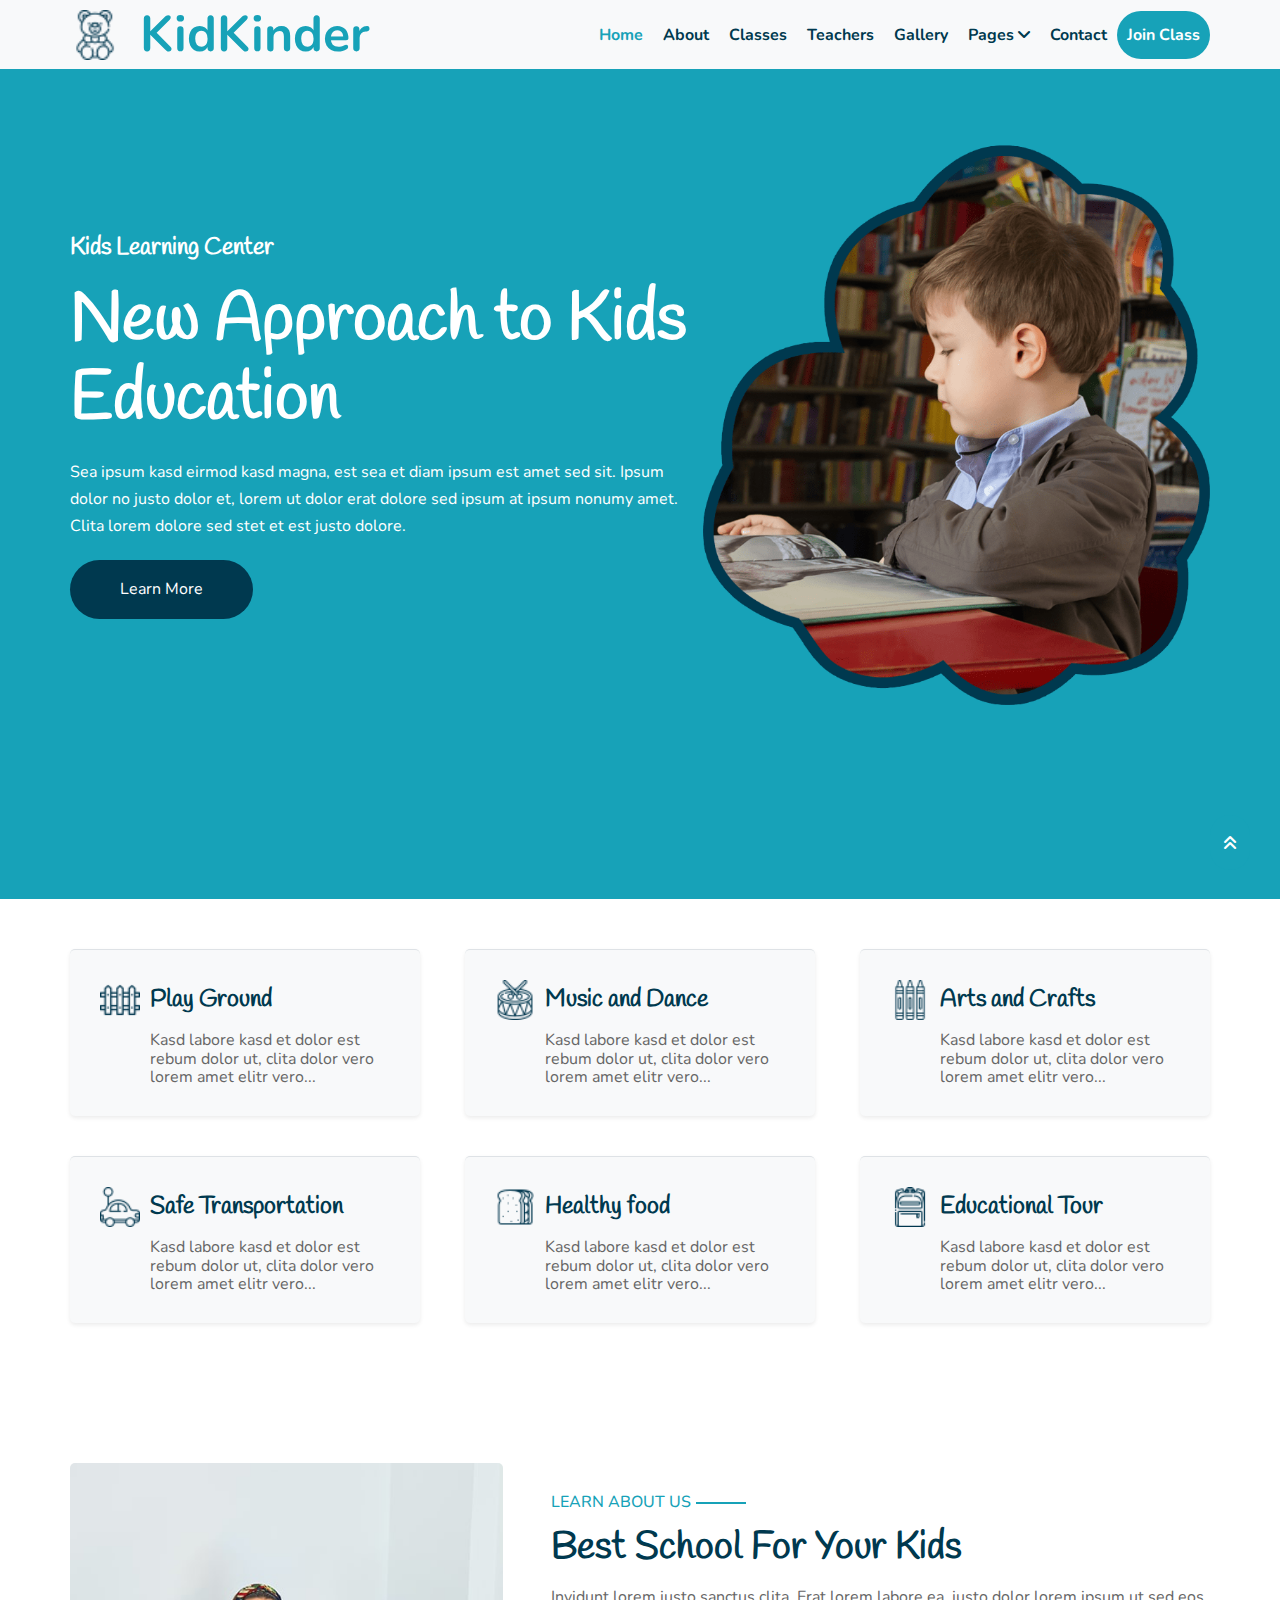
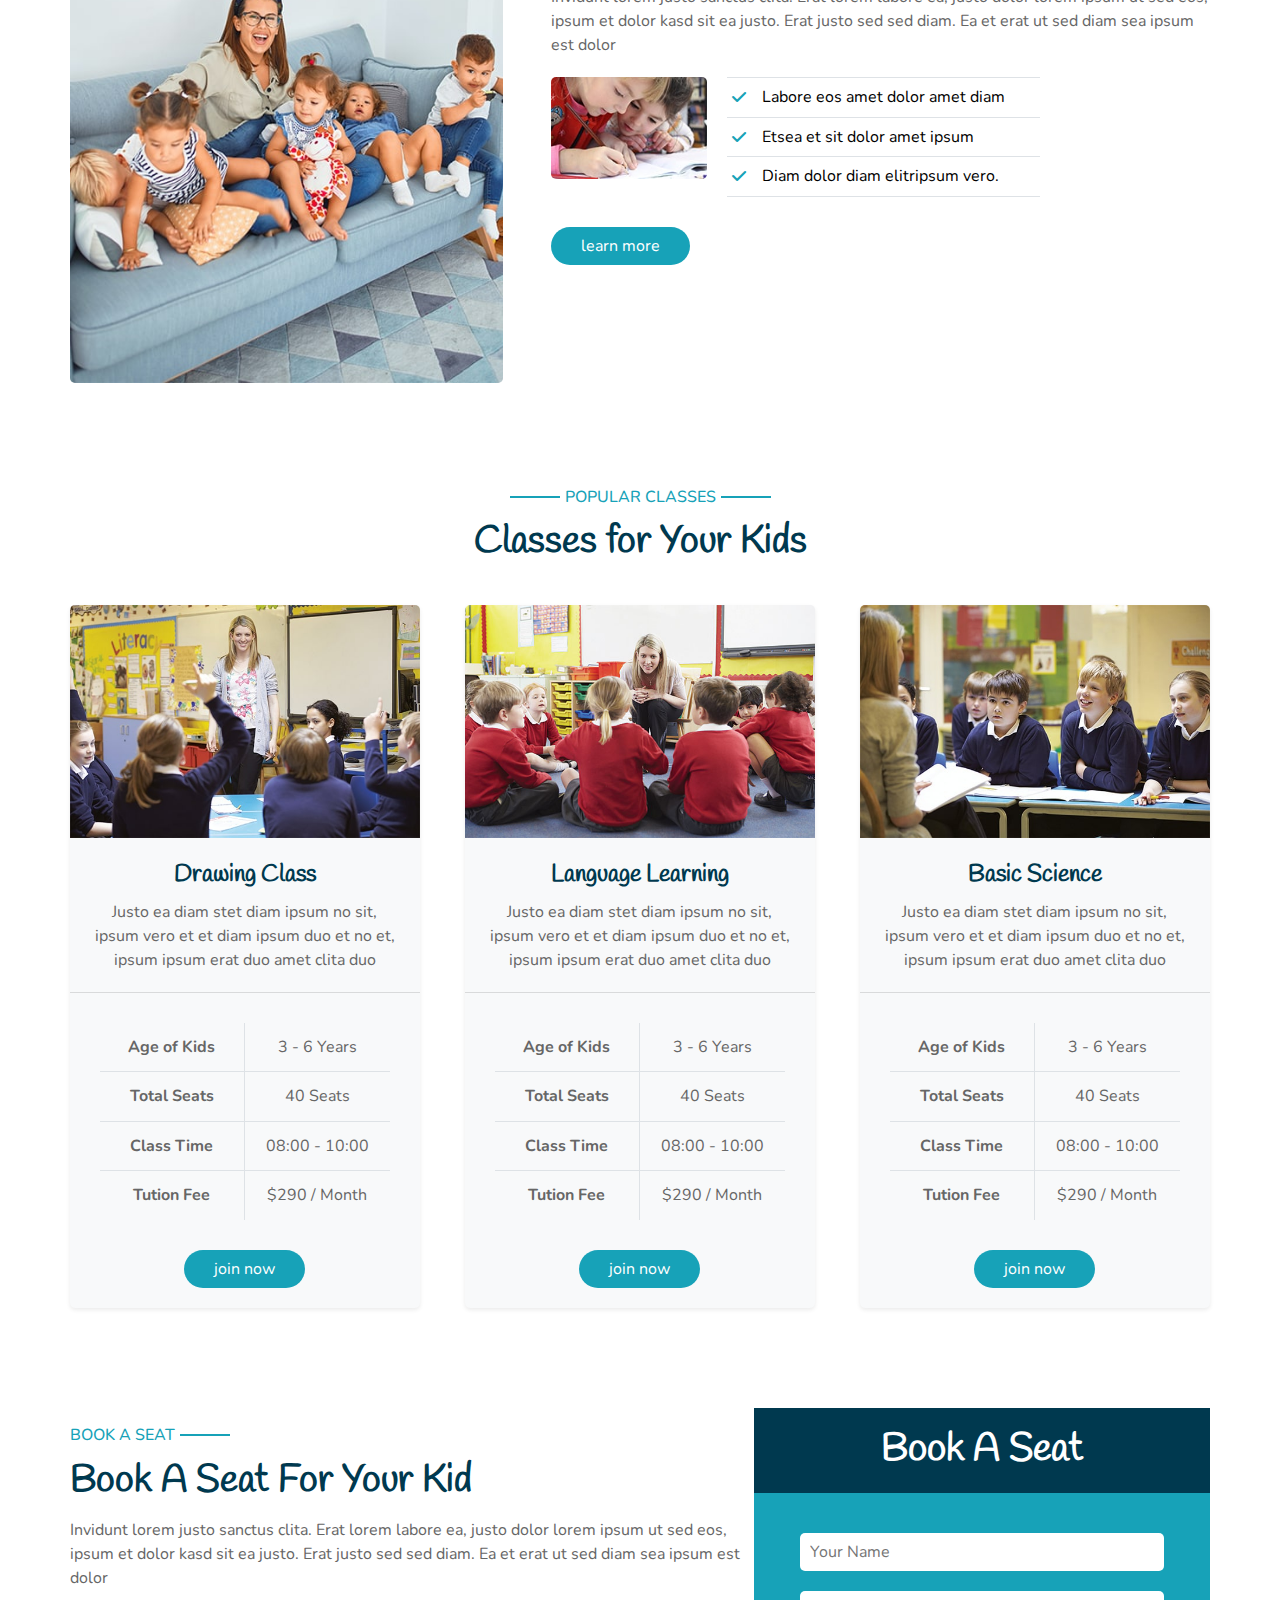
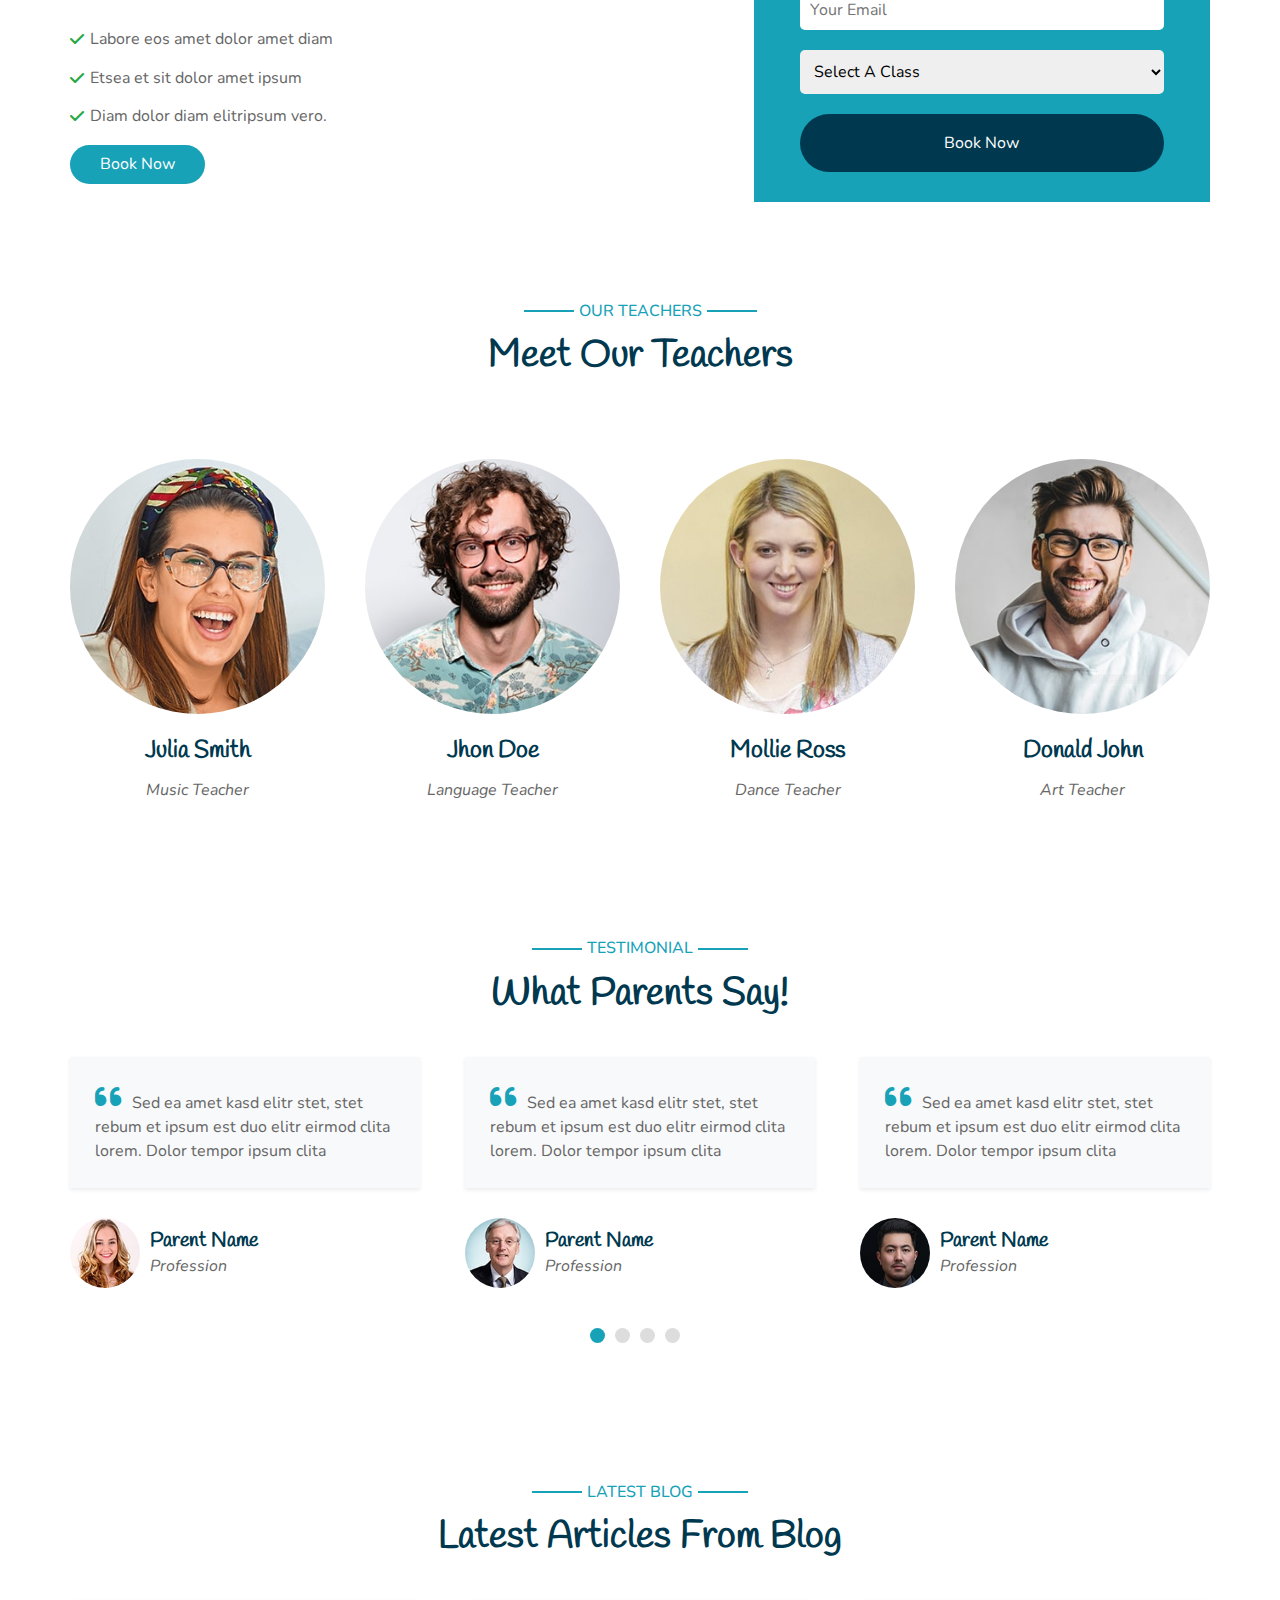
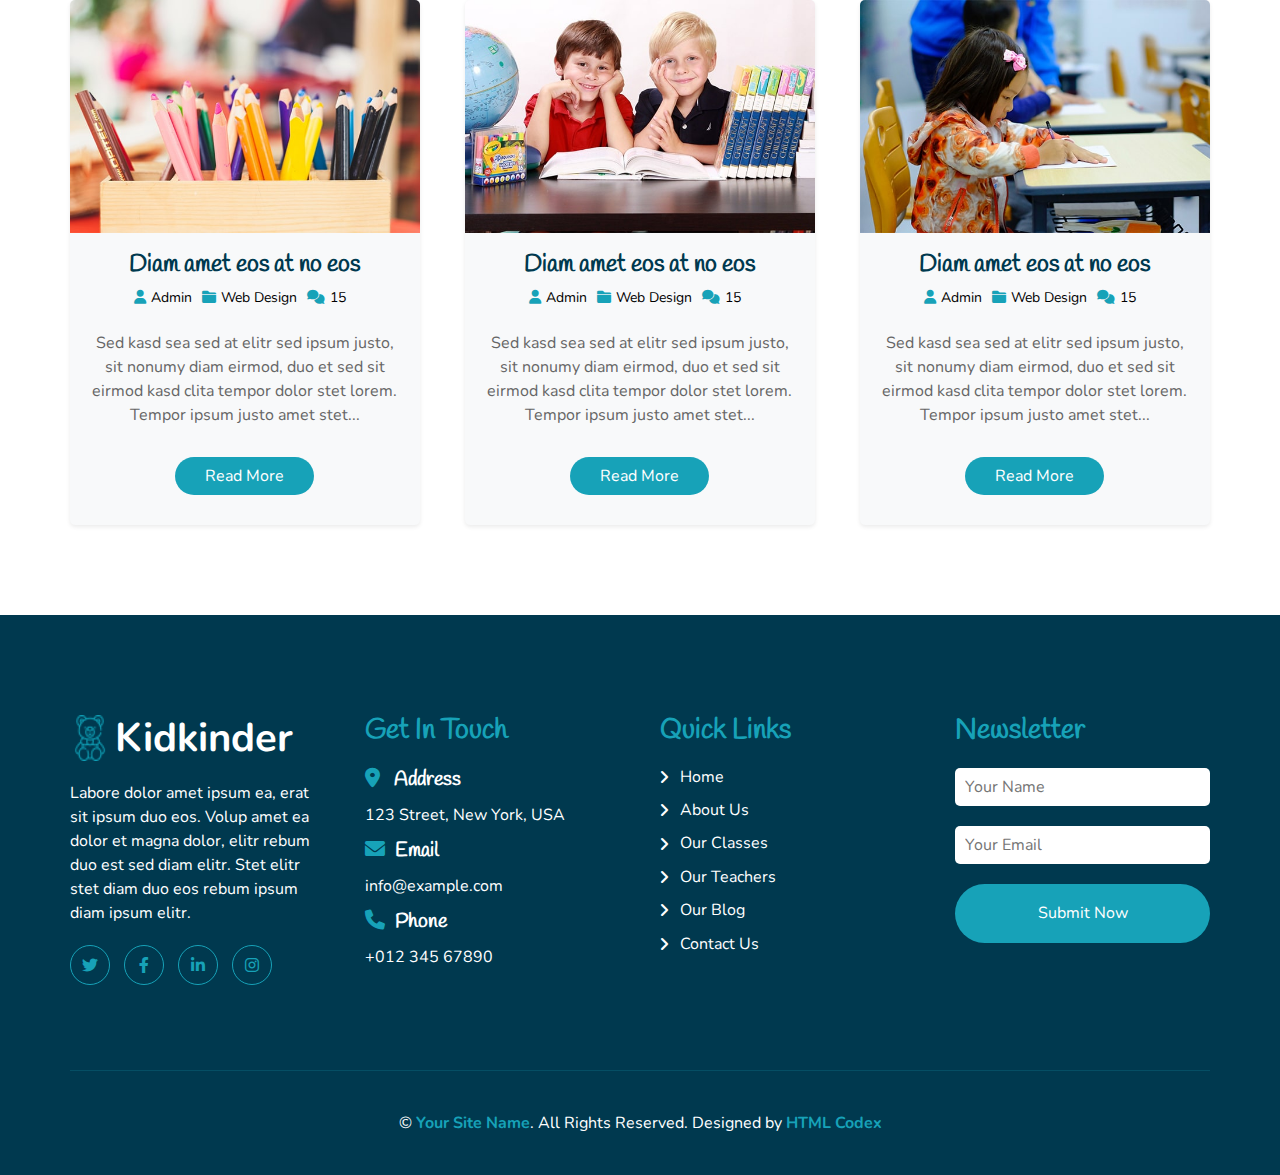
<file: index.html>
<!DOCTYPE html>
<html lang="en">

<head>
    <meta charset="UTF-8">
    <meta http-equiv="X-UA-Compatible" content="IE=edge">
    <meta name="viewport" content="width=device-width, initial-scale=1.0">
    <title>Kidkinder</title>
    <!-- Main CSS File -->
    <link rel="stylesheet" href="./css/main.css">
    <!-- Normalize File -->
    <link rel="stylesheet" href="./css/normalize.css">
    <!-- Font Awesome Lib -->
    <link rel="stylesheet" href="./css/all.min.css">
    <!-- Google Fonts -->
    <link rel="preconnect" href="https://fonts.googleapis.com">
    <link rel="preconnect" href="https://fonts.gstatic.com" crossorigin>
    <link href="https://fonts.googleapis.com/css2?family=Nunito:wght@200;300;400;500;600;700;800;900&display=swap"
        rel="stylesheet">
    <link href="https://fonts.googleapis.com/css2?family=Handlee&display=swap" rel="stylesheet">
    <!-- Tab Icon -->
    <link rel="shortcut icon" type="image/png" href="./photos/tab-icon.png">
</head>

<body>
    <!-- Strat Header -->
    <header>
        <div class="container">
            <div class="logo">
                <img src="./photos/logo.png" alt="logo">
                <span>KidKinder</span>
            </div>
            <nav>
                <ul>
                    <li><a href="./index.html" class="active">home</a></li>
                    <li><a href="./about.html">about</a></li>
                    <li><a href="./classes.html">classes</a></li>
                    <li><a href="./teachers.html">teachers</a></li>
                    <li><a href="./gallery.html">gallery</a></li>
                    <li>
                        <div class="min">
                            pages
                            <div>
                                <a href="./blog-grid.html">blog grid</a>
                                <a href="./blog-detail.html">blog detail</a>
                            </div>
                        </div>
                    </li>
                    <li><a href="./contact.html">contact</a></li>
                    <li><a href="#">join class</a></li>
                </ul>
            </nav>
            <div class="menu">
                <span></span>
                <span></span>
                <span></span>
            </div>
        </div>
    </header>
    <!-- End Header -->
    <!-- Start Landing -->
    <div class="landing">
        <div class="container">
            <div class="text">
                <h4>Kids Learning Center</h4>
                <h1>New Approach to Kids Education</h1>
                <p>Sea ipsum kasd eirmod kasd magna, est sea et diam ipsum est amet sed sit. Ipsum dolor no justo dolor
                    et, lorem ut dolor erat dolore sed ipsum at ipsum nonumy amet. Clita lorem dolore sed stet et est
                    justo dolore.</p>
                <a href="#">learn more</a>
            </div>
            <div class="image">
                <img src="./photos/landing.png" alt="photo">
            </div>
        </div>
    </div>
    <!-- End Landing -->
    <!-- Start Facilities -->
    <div class="facilities">
        <div class="container">
            <div class="ob">
                <div class="image">
                    <img src="./photos/fence.png" alt="photo">
                </div>
                <div class="text">
                    <h4>Play Ground</h4>
                    <p>Kasd labore kasd et dolor est rebum dolor ut, clita dolor vero lorem amet elitr vero...</p>
                </div>
            </div>
            <div class="ob">
                <div class="image">
                    <img src="./photos/drum.png" alt="photo">
                </div>
                <div class="text">
                    <h4>Music and Dance</h4>
                    <p>Kasd labore kasd et dolor est rebum dolor ut, clita dolor vero lorem amet elitr vero...</p>
                </div>
            </div>
            <div class="ob">
                <div class="image">
                    <img src="./photos/crayon-pen.png" alt="photo">
                </div>
                <div class="text">
                    <h4>Arts and Crafts</h4>
                    <p>Kasd labore kasd et dolor est rebum dolor ut, clita dolor vero lorem amet elitr vero...</p>
                </div>
            </div>
            <div class="ob">
                <div class="image">
                    <img src="./photos/toy-car.png" alt="photo">
                </div>
                <div class="text">
                    <h4>Safe Transportation</h4>
                    <p>Kasd labore kasd et dolor est rebum dolor ut, clita dolor vero lorem amet elitr vero...</p>
                </div>
            </div>
            <div class="ob">
                <div class="image">
                    <img src="./photos/sandwich.png" alt="photo">
                </div>
                <div class="text">
                    <h4>Healthy food</h4>
                    <p>Kasd labore kasd et dolor est rebum dolor ut, clita dolor vero lorem amet elitr vero...</p>
                </div>
            </div>
            <div class="ob">
                <div class="image">
                    <img src="./photos/school-bag.png" alt="photo">
                </div>
                <div class="text">
                    <h4>Educational Tour</h4>
                    <p>Kasd labore kasd et dolor est rebum dolor ut, clita dolor vero lorem amet elitr vero...</p>
                </div>
            </div>
        </div>
    </div>
    <!-- End Facilities -->
    <!-- Strat About Us -->
    <div class="about">
        <div class="container">
            <div class="image">
                <img src="./photos/about-1.jpg" alt="photo">
            </div>
            <div class="text">
                <div class="title">
                    <h4 class="one">LEARN ABOUT US</h4>
                    <h1>Best School For Your Kids</h1>
                </div>
                <p>Invidunt lorem justo sanctus clita. Erat lorem labore ea, justo dolor lorem ipsum ut sed eos, ipsum
                    et dolor kasd sit ea justo. Erat justo sed sed diam. Ea et erat ut sed diam sea ipsum est dolor</p>
                <div class="comp">
                    <img src="./photos/about-2.jpg" alt="photo">
                    <ul>
                        <li>Labore eos amet dolor amet diam</li>
                        <li>Etsea et sit dolor amet ipsum</li>
                        <li>Diam dolor diam elitripsum vero.</li>
                    </ul>
                </div>
                <a href="#" class="button">learn more</a>
            </div>
        </div>
    </div>
    <!-- End About Us -->
    <!-- Start Classes -->
    <div class="classes">
        <div class="container">
            <div class="title center">
                <h4 class="two">POPULAR CLASSES</h4>
                <h1>Classes for Your Kids</h1>
            </div>
            <div class="classes-content">
                <div class="class">
                    <img src="./photos/class-1.jpg" alt="photo">
                    <div class="sub-text">
                        <h4>Drawing Class</h4>
                        <p>Justo ea diam stet diam ipsum no sit, ipsum vero et et diam ipsum duo et no et, ipsum ipsum
                            erat duo amet clita duo</p>
                    </div>
                    <div class="req">
                        <div class="row">
                            <div class="title">Age of Kids</div>
                            <div class="info">3 - 6 Years</div>
                        </div>
                        <div class="row">
                            <div class="title">Total Seats</div>
                            <div class="info">40 Seats</div>
                        </div>
                        <div class="row">
                            <div class="title">Class Time</div>
                            <div class="info">08:00 - 10:00</div>
                        </div>
                        <div class="row">
                            <div class="title">Tution Fee</div>
                            <div class="info">$290 / Month</div>
                        </div>
                    </div>
                    <a href="#" class="button">join now</a>
                </div>
                <div class="class">
                    <img src="./photos/class-2.jpg" alt="photo">
                    <div class="sub-text">
                        <h4>Language Learning</h4>
                        <p>Justo ea diam stet diam ipsum no sit, ipsum vero et et diam ipsum duo et no et, ipsum ipsum
                            erat duo amet clita duo</p>
                    </div>
                    <div class="req">
                        <div class="row">
                            <div class="title">Age of Kids</div>
                            <div class="info">3 - 6 Years</div>
                        </div>
                        <div class="row">
                            <div class="title">Total Seats</div>
                            <div class="info">40 Seats</div>
                        </div>
                        <div class="row">
                            <div class="title">Class Time</div>
                            <div class="info">08:00 - 10:00</div>
                        </div>
                        <div class="row">
                            <div class="title">Tution Fee</div>
                            <div class="info">$290 / Month</div>
                        </div>
                    </div>
                    <a href="#" class="button">join now</a>
                </div>
                <div class="class">
                    <img src="./photos/class-3.jpg" alt="photo">
                    <div class="sub-text">
                        <h4>Basic Science</h4>
                        <p>Justo ea diam stet diam ipsum no sit, ipsum vero et et diam ipsum duo et no et, ipsum ipsum
                            erat duo amet clita duo</p>
                    </div>
                    <div class="req">
                        <div class="row">
                            <div class="title">Age of Kids</div>
                            <div class="info">3 - 6 Years</div>
                        </div>
                        <div class="row">
                            <div class="title">Total Seats</div>
                            <div class="info">40 Seats</div>
                        </div>
                        <div class="row">
                            <div class="title">Class Time</div>
                            <div class="info">08:00 - 10:00</div>
                        </div>
                        <div class="row">
                            <div class="title">Tution Fee</div>
                            <div class="info">$290 / Month</div>
                        </div>
                    </div>
                    <a href="#" class="button">join now</a>
                </div>
            </div>
        </div>
    </div>
    <!-- End Classes -->
    <!-- Start Book -->
    <div class="book">
        <div class="container">
            <div class="text">
                <div class="title">
                    <h4 class="one">BOOK A SEAT</h4>
                    <h1>Book A Seat For Your Kid</h1>
                </div>
                <p>Invidunt lorem justo sanctus clita. Erat lorem labore ea, justo dolor lorem ipsum ut sed eos, ipsum
                    et dolor kasd sit ea justo. Erat justo sed sed diam. Ea et erat ut sed diam sea ipsum est dolor</p>
                <ul>
                    <li>Labore eos amet dolor amet diam</li>
                    <li>Etsea et sit dolor amet ipsum</li>
                    <li>Diam dolor diam elitripsum vero.</li>
                </ul>
                <a href="#" class="button">Book Now</a>
            </div>
            <div class="form">
                <h1>Book A Seat</h1>
                <form>
                    <input type="text" placeholder="Your Name">
                    <input type="email" placeholder="Your Email">
                    <select>
                        <option value="" selected disabled>Select A Class</option>
                        <option value="">Class 1</option>
                        <option value="">Class 2</option>
                        <option value="">Class 3</option>
                    </select>
                    <button>book now</button>
                </form>
            </div>
        </div>
    </div>
    <!-- End Book -->
    <!-- Start Teachers -->
    <div class="teachers">
        <div class="container">
            <div class="title center">
                <h4>OUR TEACHERS</h4>
                <h1>Meet Our Teachers</h1>
            </div>
            <div class="teahcers-content">
                <div class="team">
                    <div class="image">
                        <img src="./photos/team-1.jpg" alt="photo">
                        <div class="socials">
                            <div class="icon"><i class="fa-brands fa-twitter"></i></div>
                            <div class="icon"><i class="fa-brands fa-facebook-f"></i></div>
                            <div class="icon"><i class="fa-brands fa-linkedin-in"></i></div>
                        </div>
                    </div>
                    <h4>Julia Smith</h4>
                    <span>Music Teacher</span>
                </div>
                <div class="team">
                    <div class="image">
                        <img src="./photos/team-2.jpg" alt="photo">
                        <div class="socials">
                            <div class="icon"><i class="fa-brands fa-twitter"></i></div>
                            <div class="icon"><i class="fa-brands fa-facebook-f"></i></div>
                            <div class="icon"><i class="fa-brands fa-linkedin-in"></i></div>
                        </div>
                    </div>
                    <h4>Jhon Doe</h4>
                    <span>Language Teacher</span>
                </div>
                <div class="team">
                    <div class="image">
                        <img src="./photos/team-3.jpg" alt="photo">
                        <div class="socials">
                            <div class="icon"><i class="fa-brands fa-twitter"></i></div>
                            <div class="icon"><i class="fa-brands fa-facebook-f"></i></div>
                            <div class="icon"><i class="fa-brands fa-linkedin-in"></i></div>
                        </div>
                    </div>
                    <h4>Mollie Ross</h4>
                    <span>Dance Teacher</span>
                </div>
                <div class="team">
                    <div class="image">
                        <img src="./photos/team-4.jpg" alt="photo">
                        <div class="socials">
                            <div class="icon"><i class="fa-brands fa-twitter"></i></div>
                            <div class="icon"><i class="fa-brands fa-facebook-f"></i></div>
                            <div class="icon"><i class="fa-brands fa-linkedin-in"></i></div>
                        </div>
                    </div>
                    <h4>Donald John</h4>
                    <span>Art Teacher</span>
                </div>
            </div>
        </div>
    </div>
    <!-- End Teachers -->
    <!-- Start Testimonial -->
    <div class="testimonial">
        <div class="container">
            <div class="title center">
                <h4>TESTIMONIAL</h4>
                <h1>What Parents Say!</h1>
            </div>
            <div class="test-content">
                <div class="parent">
                    <p><i class="fa-solid fa-quote-left"></i>Sed ea amet kasd elitr stet, stet rebum et ipsum est duo
                        elitr eirmod clita lorem. Dolor tempor ipsum clita</p>
                    <div class="name">
                        <img src="./photos/testimonial-2.jpg" alt="photo">
                        <div class="text">
                            <h5>Parent Name</h5>
                            <span>Profession</span>
                        </div>
                    </div>
                </div>
                <div class="parent">
                    <p><i class="fa-solid fa-quote-left"></i>Sed ea amet kasd elitr stet, stet rebum et ipsum est duo
                        elitr eirmod clita lorem. Dolor tempor ipsum clita</p>
                    <div class="name">
                        <img src="./photos/testimonial-3.jpg" alt="photo">
                        <div class="text">
                            <h5>Parent Name</h5>
                            <span>Profession</span>
                        </div>
                    </div>
                </div>
                <div class="parent">
                    <p><i class="fa-solid fa-quote-left"></i>Sed ea amet kasd elitr stet, stet rebum et ipsum est duo
                        elitr eirmod clita lorem. Dolor tempor ipsum clita</p>
                    <div class="name">
                        <img src="./photos/testimonial-1.jpg" alt="photo">
                        <div class="text">
                            <h5>Parent Name</h5>
                            <span>Profession</span>
                        </div>
                    </div>
                </div>
            </div>
            <nav>
                <div class="active"></div>
                <div></div>
                <div></div>
                <div></div>
            </nav>
        </div>
    </div>
    <!-- End Testimonial -->
    <!-- Start Articales -->
    <div class="articales">
        <div class="container">
            <div class="title center">
                <h4>LATEST BLOG</h4>
                <h1>Latest Articles From Blog</h1>
            </div>
            <div class="artcial-content">
                <div class="blog">
                    <img src="./photos/blog-1.jpg" alt="photo">
                    <div class="head">
                        <h4>Diam amet eos at no eos</h4>
                        <div class="icons">
                            <div class="icon"><i class="fa-solid fa-user"></i>Admin</div>
                            <div class="icon"><i class="fa-solid fa-folder"></i>Web Design</div>
                            <div class="icon"><i class="fa-solid fa-comments"></i>15</div>
                        </div>
                    </div>
                    <p>Sed kasd sea sed at elitr sed ipsum justo, sit nonumy diam eirmod, duo et sed sit eirmod kasd
                        clita tempor dolor stet lorem. Tempor ipsum justo amet stet... </p>
                    <a href="#" class="button">Read More</a>
                </div>
                <div class="blog">
                    <img src="./photos/blog-2.jpg" alt="photo">
                    <div class="head">
                        <h4>Diam amet eos at no eos</h4>
                        <div class="icons">
                            <div class="icon"><i class="fa-solid fa-user"></i>Admin</div>
                            <div class="icon"><i class="fa-solid fa-folder"></i>Web Design</div>
                            <div class="icon"><i class="fa-solid fa-comments"></i>15</div>
                        </div>
                    </div>
                    <p>Sed kasd sea sed at elitr sed ipsum justo, sit nonumy diam eirmod, duo et sed sit eirmod kasd
                        clita tempor dolor stet lorem. Tempor ipsum justo amet stet... </p>
                    <a href="#" class="button">Read More</a>
                </div>
                <div class="blog">
                    <img src="./photos/blog-3.jpg" alt="photo">
                    <div class="head">
                        <h4>Diam amet eos at no eos</h4>
                        <div class="icons">
                            <div class="icon"><i class="fa-solid fa-user"></i>Admin</div>
                            <div class="icon"><i class="fa-solid fa-folder"></i>Web Design</div>
                            <div class="icon"><i class="fa-solid fa-comments"></i>15</div>
                        </div>
                    </div>
                    <p>Sed kasd sea sed at elitr sed ipsum justo, sit nonumy diam eirmod, duo et sed sit eirmod kasd
                        clita tempor dolor stet lorem. Tempor ipsum justo amet stet... </p>
                    <a href="#" class="button">Read More</a>
                </div>
            </div>
        </div>
    </div>
    <!-- End Articales -->
    <!-- Start Footer -->
    <footer>
        <div class="container">
            <div class="up-section">
                <div class="logo-main">
                    <div class="logo">
                        <img src="./photos/logo-footer.png" alt="logo">
                        <span>Kidkinder</span>
                    </div>
                    <p>Labore dolor amet ipsum ea, erat sit ipsum duo eos. Volup amet ea dolor et magna dolor, elitr
                        rebum duo est sed diam elitr. Stet elitr stet diam duo eos rebum ipsum diam ipsum elitr.</p>
                    <div class="socials">
                        <div class="icon"><i class="fa-brands fa-twitter"></i></div>
                        <div class="icon"><i class="fa-brands fa-facebook-f"></i></div>
                        <div class="icon"><i class="fa-brands fa-linkedin-in"></i></div>
                        <div class="icon"><i class="fa-brands fa-instagram"></i></div>
                    </div>
                </div>
                <div class="list">
                    <h3>Get In Touch</h3>
                    <ul>
                        <li><i class="fa-solid fa-location-dot"></i> <span>Address</span></li>
                        <li>123 Street, New York, USA</li>
                        <li><i class="fa-solid fa-envelope"></i><span>Email</span></li>
                        <li>info@example.com</li>
                        <li><i class="fa-solid fa-phone"></i><span>Phone</span></li>
                        <li>+012 345 67890</li>
                    </ul>
                </div>
                <div class="list">
                    <h3>Quick Links</h3>
                    <ul>
                        <li><a href="#">home</a></li>
                        <li><a href="#">about us</a></li>
                        <li><a href="#">our classes</a></li>
                        <li><a href="#">our teachers</a></li>
                        <li><a href="#">our blog</a></li>
                        <li><a href="#">contact us</a></li>
                    </ul>
                </div>
                <div class="form">
                    <h3>Newsletter</h3>
                    <form action="">
                        <input type="text" placeholder="Your Name">
                        <input type="email" placeholder="Your Email">
                        <button>submit now</button>
                    </form>
                </div>
            </div>
            <div class="down-section">
                <p>© <a href="#">Your Site Name</a>. All Rights Reserved. Designed by <a href="#">HTML Codex</a></p>
            </div>
        </div>
    </footer>
    <!-- End Footer -->
    <!-- Start Scroll -->
    <a href="#" class="scroll"><i class="fa-solid fa-angles-up"></i></a>
    <!-- End Scroll -->
</body>

</html>
</file>
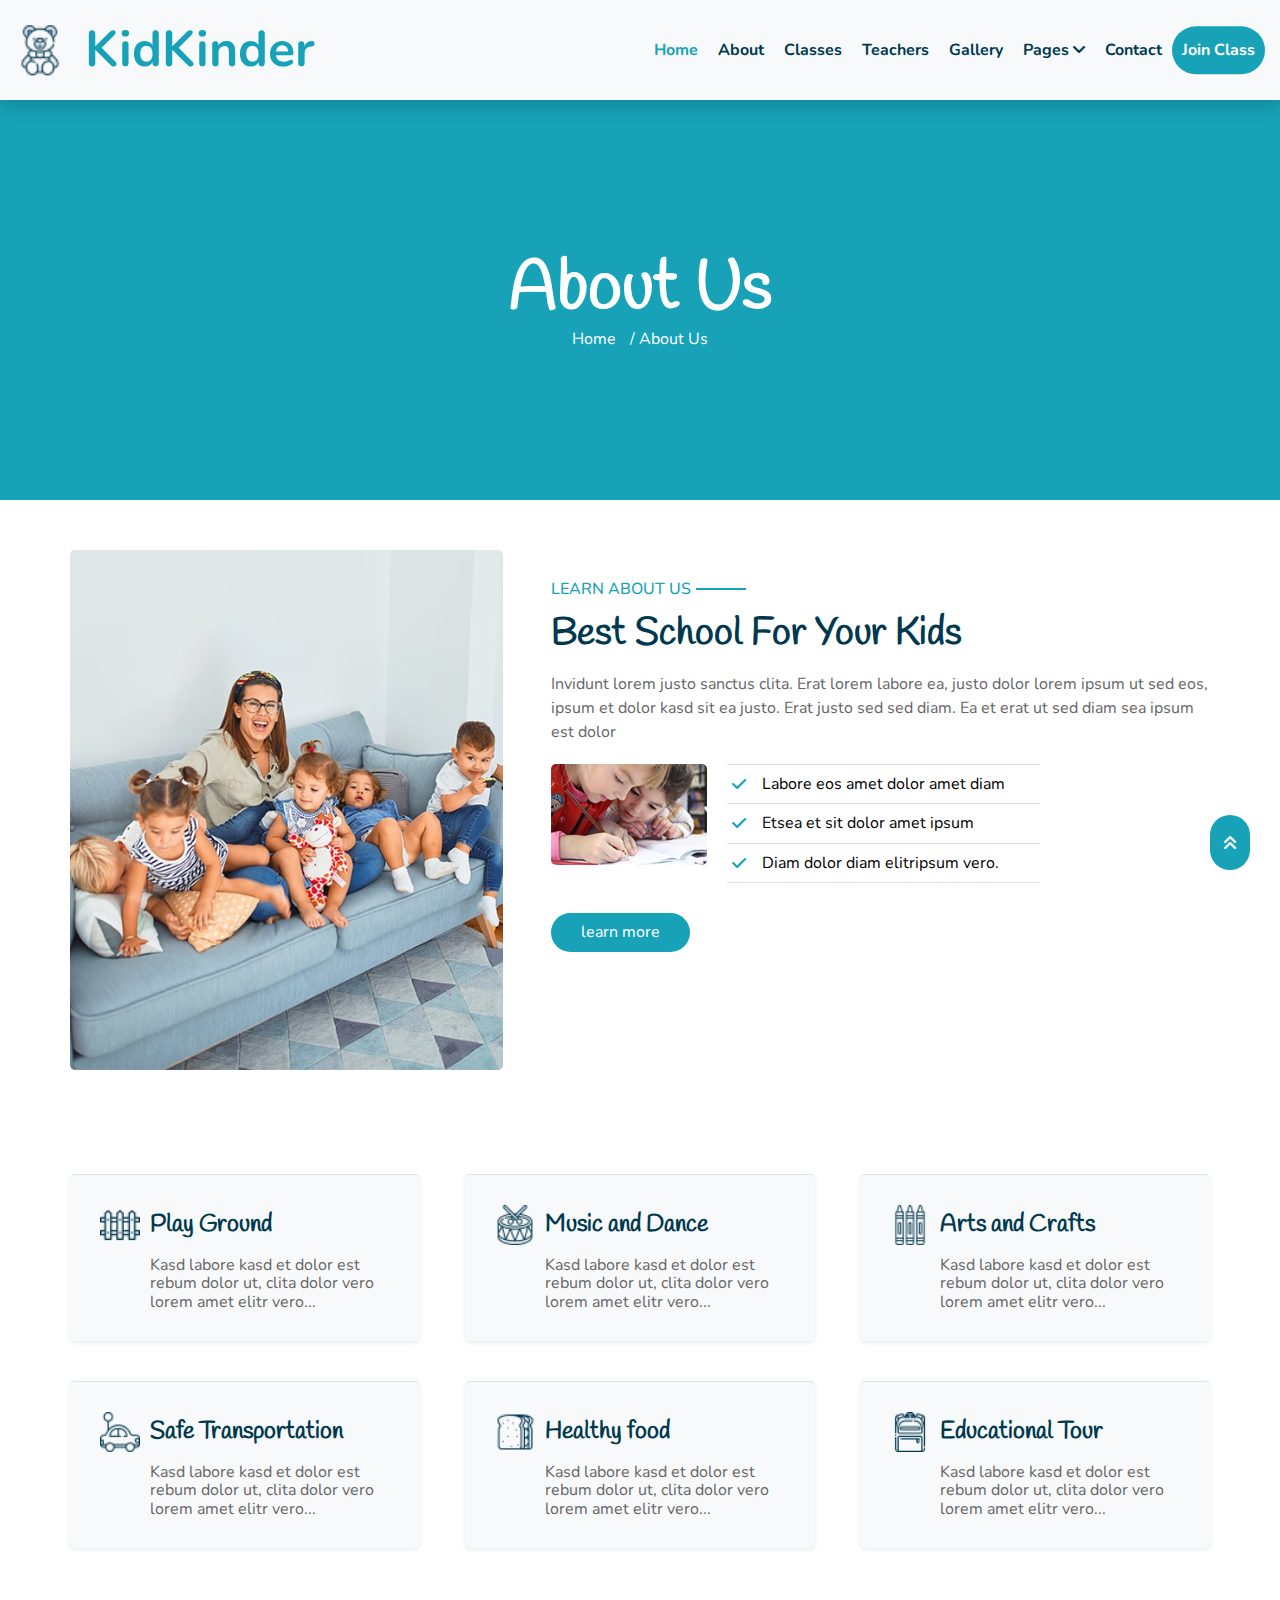
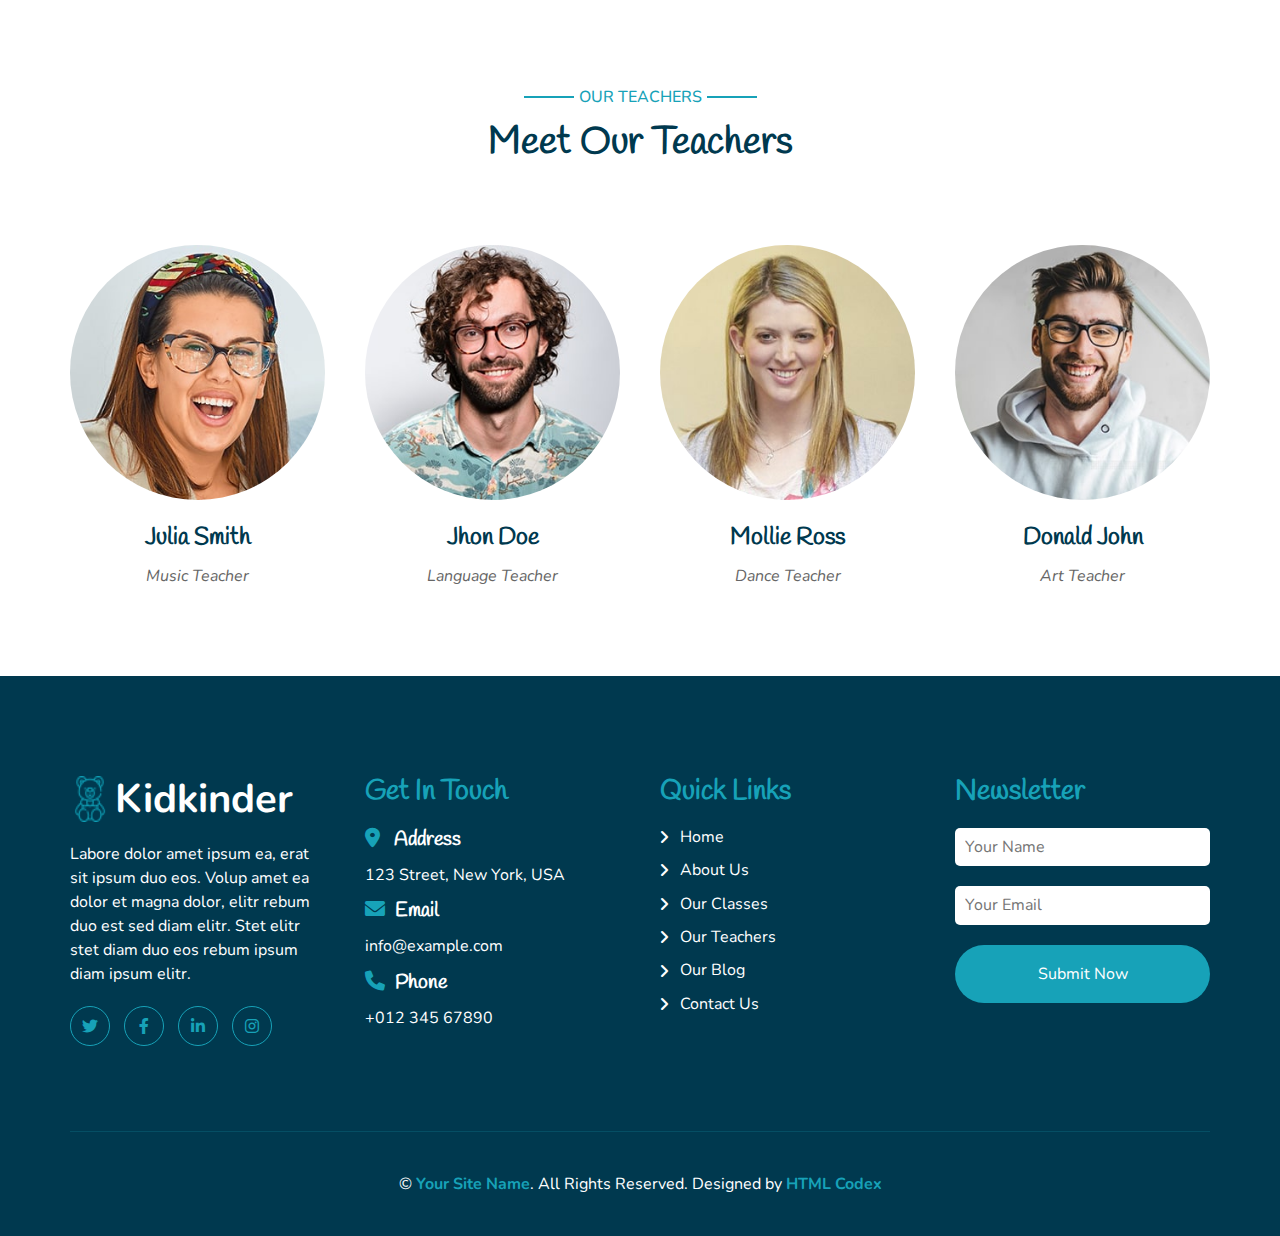
<file: about.html>
<!DOCTYPE html>
<html lang="en">

<head>
    <meta charset="UTF-8">
    <meta http-equiv="X-UA-Compatible" content="IE=edge">
    <meta name="viewport" content="width=device-width, initial-scale=1.0">
    <title>Kidkinder</title>
    <!-- Main CSS File -->
    <link rel="stylesheet" href="./css/main.css">
    <!-- Normalize File -->
    <link rel="stylesheet" href="./css/normalize.css">
    <!-- Font Awesome Lib -->
    <link rel="stylesheet" href="./css/all.min.css">
    <!-- Google Fonts -->
    <link rel="preconnect" href="https://fonts.googleapis.com">
    <link rel="preconnect" href="https://fonts.gstatic.com" crossorigin>
    <link href="https://fonts.googleapis.com/css2?family=Nunito:wght@200;300;400;500;600;700;800;900&display=swap"
        rel="stylesheet">
    <link href="https://fonts.googleapis.com/css2?family=Handlee&display=swap" rel="stylesheet">
    <!-- Tab Icon -->
    <link rel="shortcut icon" type="image/png" href="./photos/tab-icon.png">
</head>

<body>
    <!-- Strat Header -->
    <header class="sub-page">
        <div class="container">
            <div class="logo">
                <img src="./photos/logo.png" alt="logo">
                <span>KidKinder</span>
            </div>
            <nav>
                <ul>
                    <li><a href="./index.html" class="active">home</a></li>
                    <li><a href="./about.html">about</a></li>
                    <li><a href="./classes.html">classes</a></li>
                    <li><a href="./teachers.html">teachers</a></li>
                    <li><a href="./gallery.html">gallery</a></li>
                    <li>
                        <div class="min">
                            pages
                            <div>
                                <a href="./blog-grid.html">blog grid</a>
                                <a href="./blog-detail.html">blog detail</a>
                            </div>
                        </div>
                    </li>
                    <li><a href="./contact.html">contact</a></li>
                    <li><a href="#">join class</a></li>
                </ul>
            </nav>
            <div class="menu">
                <span></span>
                <span></span>
                <span></span>
            </div>
        </div>
    </header>
    <!-- End Header -->
    <!-- Start Sub Section -->
    <div class="sub-section">
        <div class="container">
            <h3>About Us</h3>
            <p><a href="./index.html">Home</a> / About Us</p>
        </div>
    </div>
    <!-- End Sub Section -->
    <!-- Strat About Us -->
    <div class="about">
        <div class="container">
            <div class="image">
                <img src="./photos/about-1.jpg" alt="photo">
            </div>
            <div class="text">
                <div class="title">
                    <h4 class="one">LEARN ABOUT US</h4>
                    <h1>Best School For Your Kids</h1>
                </div>
                <p>Invidunt lorem justo sanctus clita. Erat lorem labore ea, justo dolor lorem ipsum ut sed eos, ipsum
                    et dolor kasd sit ea justo. Erat justo sed sed diam. Ea et erat ut sed diam sea ipsum est dolor</p>
                <div class="comp">
                    <img src="./photos/about-2.jpg" alt="photo">
                    <ul>
                        <li>Labore eos amet dolor amet diam</li>
                        <li>Etsea et sit dolor amet ipsum</li>
                        <li>Diam dolor diam elitripsum vero.</li>
                    </ul>
                </div>
                <a href="#" class="button">learn more</a>
            </div>
        </div>
    </div>
    <!-- End About Us -->
    <!-- Start Facilities -->
    <div class="facilities">
        <div class="container">
            <div class="ob">
                <div class="image">
                    <img src="./photos/fence.png" alt="photo">
                </div>
                <div class="text">
                    <h4>Play Ground</h4>
                    <p>Kasd labore kasd et dolor est rebum dolor ut, clita dolor vero lorem amet elitr vero...</p>
                </div>
            </div>
            <div class="ob">
                <div class="image">
                    <img src="./photos/drum.png" alt="photo">
                </div>
                <div class="text">
                    <h4>Music and Dance</h4>
                    <p>Kasd labore kasd et dolor est rebum dolor ut, clita dolor vero lorem amet elitr vero...</p>
                </div>
            </div>
            <div class="ob">
                <div class="image">
                    <img src="./photos/crayon-pen.png" alt="photo">
                </div>
                <div class="text">
                    <h4>Arts and Crafts</h4>
                    <p>Kasd labore kasd et dolor est rebum dolor ut, clita dolor vero lorem amet elitr vero...</p>
                </div>
            </div>
            <div class="ob">
                <div class="image">
                    <img src="./photos/toy-car.png" alt="photo">
                </div>
                <div class="text">
                    <h4>Safe Transportation</h4>
                    <p>Kasd labore kasd et dolor est rebum dolor ut, clita dolor vero lorem amet elitr vero...</p>
                </div>
            </div>
            <div class="ob">
                <div class="image">
                    <img src="./photos/sandwich.png" alt="photo">
                </div>
                <div class="text">
                    <h4>Healthy food</h4>
                    <p>Kasd labore kasd et dolor est rebum dolor ut, clita dolor vero lorem amet elitr vero...</p>
                </div>
            </div>
            <div class="ob">
                <div class="image">
                    <img src="./photos/school-bag.png" alt="photo">
                </div>
                <div class="text">
                    <h4>Educational Tour</h4>
                    <p>Kasd labore kasd et dolor est rebum dolor ut, clita dolor vero lorem amet elitr vero...</p>
                </div>
            </div>
        </div>
    </div>
    <!-- End Facilities -->
    <!-- Start Teachers -->
    <div class="teachers">
        <div class="container">
            <div class="title center">
                <h4>OUR TEACHERS</h4>
                <h1>Meet Our Teachers</h1>
            </div>
            <div class="teahcers-content">
                <div class="team">
                    <div class="image">
                        <img src="./photos/team-1.jpg" alt="photo">
                        <div class="socials">
                            <div class="icon"><i class="fa-brands fa-twitter"></i></div>
                            <div class="icon"><i class="fa-brands fa-facebook-f"></i></div>
                            <div class="icon"><i class="fa-brands fa-linkedin-in"></i></div>
                        </div>
                    </div>
                    <h4>Julia Smith</h4>
                    <span>Music Teacher</span>
                </div>
                <div class="team">
                    <div class="image">
                        <img src="./photos/team-2.jpg" alt="photo">
                        <div class="socials">
                            <div class="icon"><i class="fa-brands fa-twitter"></i></div>
                            <div class="icon"><i class="fa-brands fa-facebook-f"></i></div>
                            <div class="icon"><i class="fa-brands fa-linkedin-in"></i></div>
                        </div>
                    </div>
                    <h4>Jhon Doe</h4>
                    <span>Language Teacher</span>
                </div>
                <div class="team">
                    <div class="image">
                        <img src="./photos/team-3.jpg" alt="photo">
                        <div class="socials">
                            <div class="icon"><i class="fa-brands fa-twitter"></i></div>
                            <div class="icon"><i class="fa-brands fa-facebook-f"></i></div>
                            <div class="icon"><i class="fa-brands fa-linkedin-in"></i></div>
                        </div>
                    </div>
                    <h4>Mollie Ross</h4>
                    <span>Dance Teacher</span>
                </div>
                <div class="team">
                    <div class="image">
                        <img src="./photos/team-4.jpg" alt="photo">
                        <div class="socials">
                            <div class="icon"><i class="fa-brands fa-twitter"></i></div>
                            <div class="icon"><i class="fa-brands fa-facebook-f"></i></div>
                            <div class="icon"><i class="fa-brands fa-linkedin-in"></i></div>
                        </div>
                    </div>
                    <h4>Donald John</h4>
                    <span>Art Teacher</span>
                </div>
            </div>
        </div>
    </div>
    <!-- End Teachers -->
    <!-- Start Footer -->
    <footer>
        <div class="container">
            <div class="up-section">
                <div class="logo-main">
                    <div class="logo">
                        <img src="./photos/logo-footer.png" alt="logo">
                        <span>Kidkinder</span>
                    </div>
                    <p>Labore dolor amet ipsum ea, erat sit ipsum duo eos. Volup amet ea dolor et magna dolor, elitr
                        rebum duo est sed diam elitr. Stet elitr stet diam duo eos rebum ipsum diam ipsum elitr.</p>
                    <div class="socials">
                        <div class="icon"><i class="fa-brands fa-twitter"></i></div>
                        <div class="icon"><i class="fa-brands fa-facebook-f"></i></div>
                        <div class="icon"><i class="fa-brands fa-linkedin-in"></i></div>
                        <div class="icon"><i class="fa-brands fa-instagram"></i></div>
                    </div>
                </div>
                <div class="list">
                    <h3>Get In Touch</h3>
                    <ul>
                        <li><i class="fa-solid fa-location-dot"></i> <span>Address</span></li>
                        <li>123 Street, New York, USA</li>
                        <li><i class="fa-solid fa-envelope"></i><span>Email</span></li>
                        <li>info@example.com</li>
                        <li><i class="fa-solid fa-phone"></i><span>Phone</span></li>
                        <li>+012 345 67890</li>
                    </ul>
                </div>
                <div class="list">
                    <h3>Quick Links</h3>
                    <ul>
                        <li><a href="#">home</a></li>
                        <li><a href="#">about us</a></li>
                        <li><a href="#">our classes</a></li>
                        <li><a href="#">our teachers</a></li>
                        <li><a href="#">our blog</a></li>
                        <li><a href="#">contact us</a></li>
                    </ul>
                </div>
                <div class="form">
                    <h3>Newsletter</h3>
                    <form action="">
                        <input type="text" placeholder="Your Name">
                        <input type="email" placeholder="Your Email">
                        <button>submit now</button>
                    </form>
                </div>
            </div>
            <div class="down-section">
                <p>© <a href="#">Your Site Name</a>. All Rights Reserved. Designed by <a href="#">HTML Codex</a></p>
            </div>
        </div>
    </footer>
    <!-- End Footer -->
    <!-- Start Scroll -->
    <a href="#" class="scroll"><i class="fa-solid fa-angles-up"></i></a>
    <!-- End Scroll -->
</body>

</html>
</file>
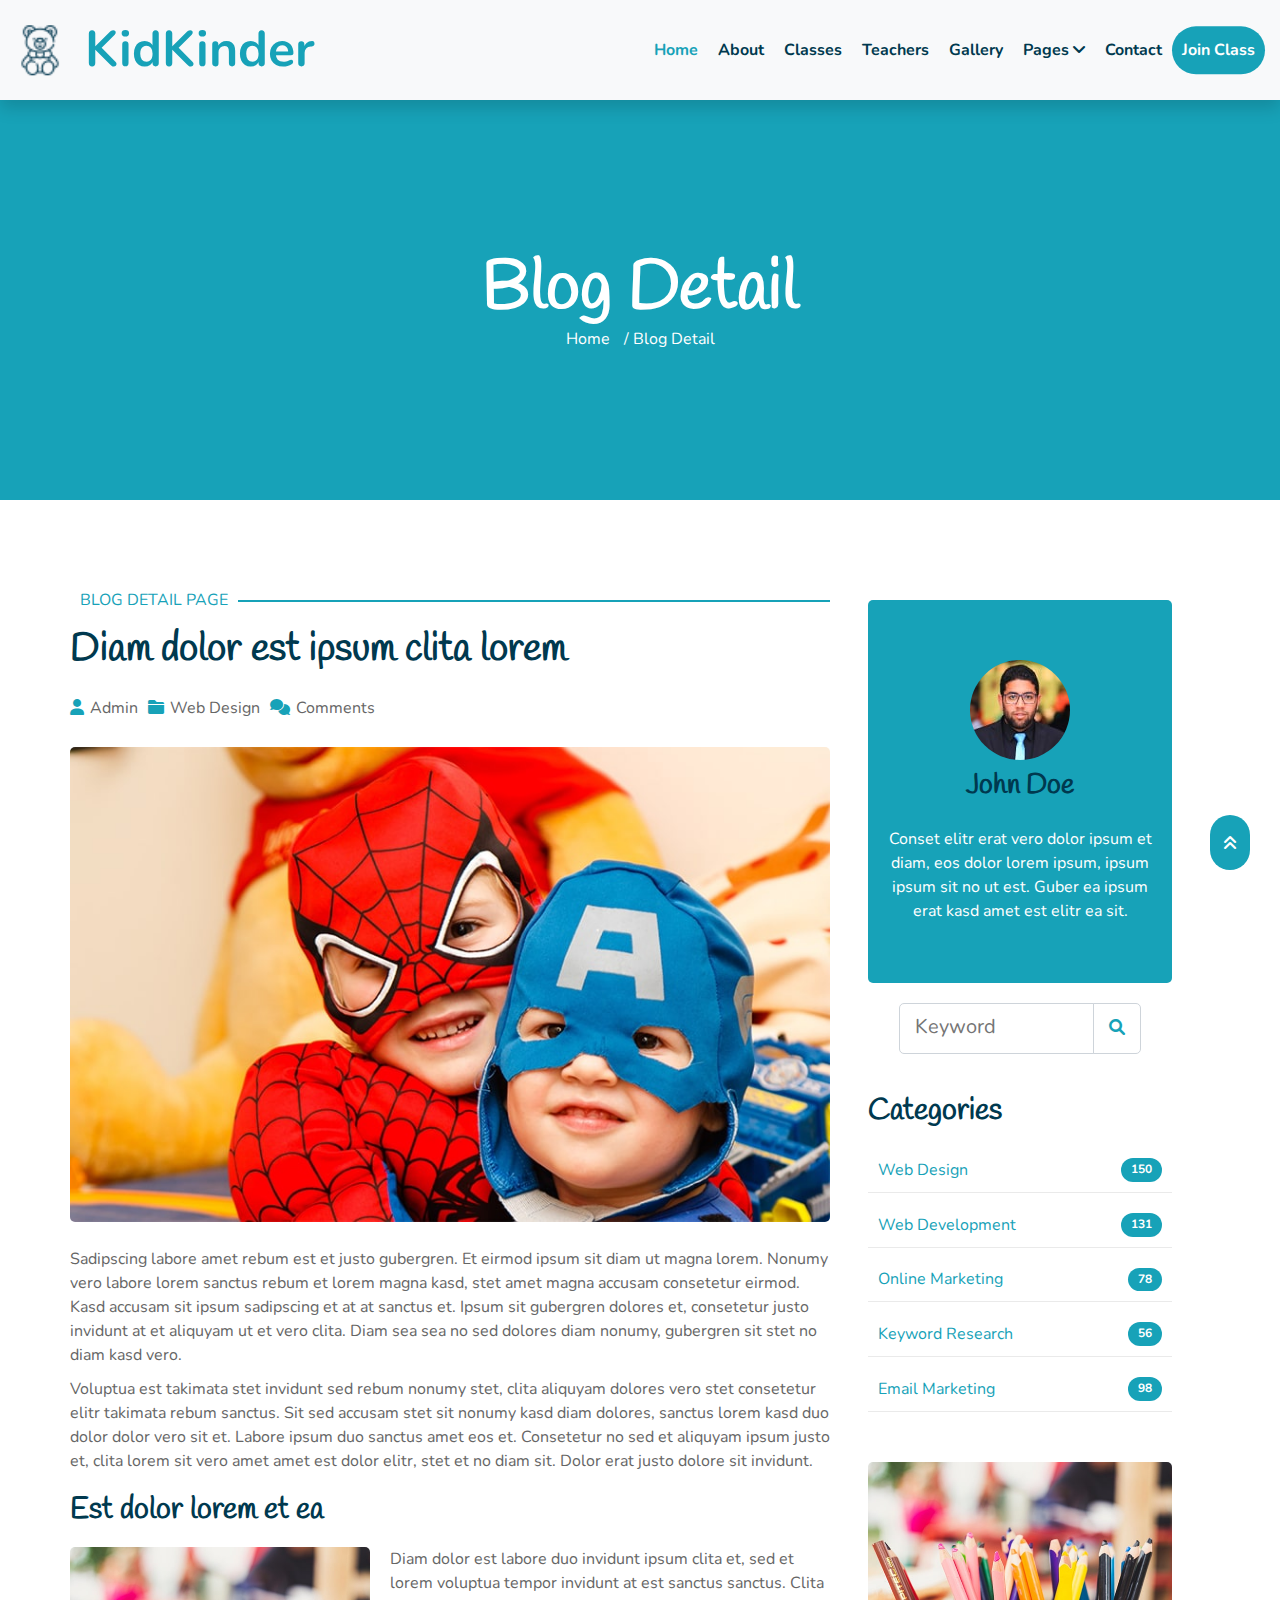
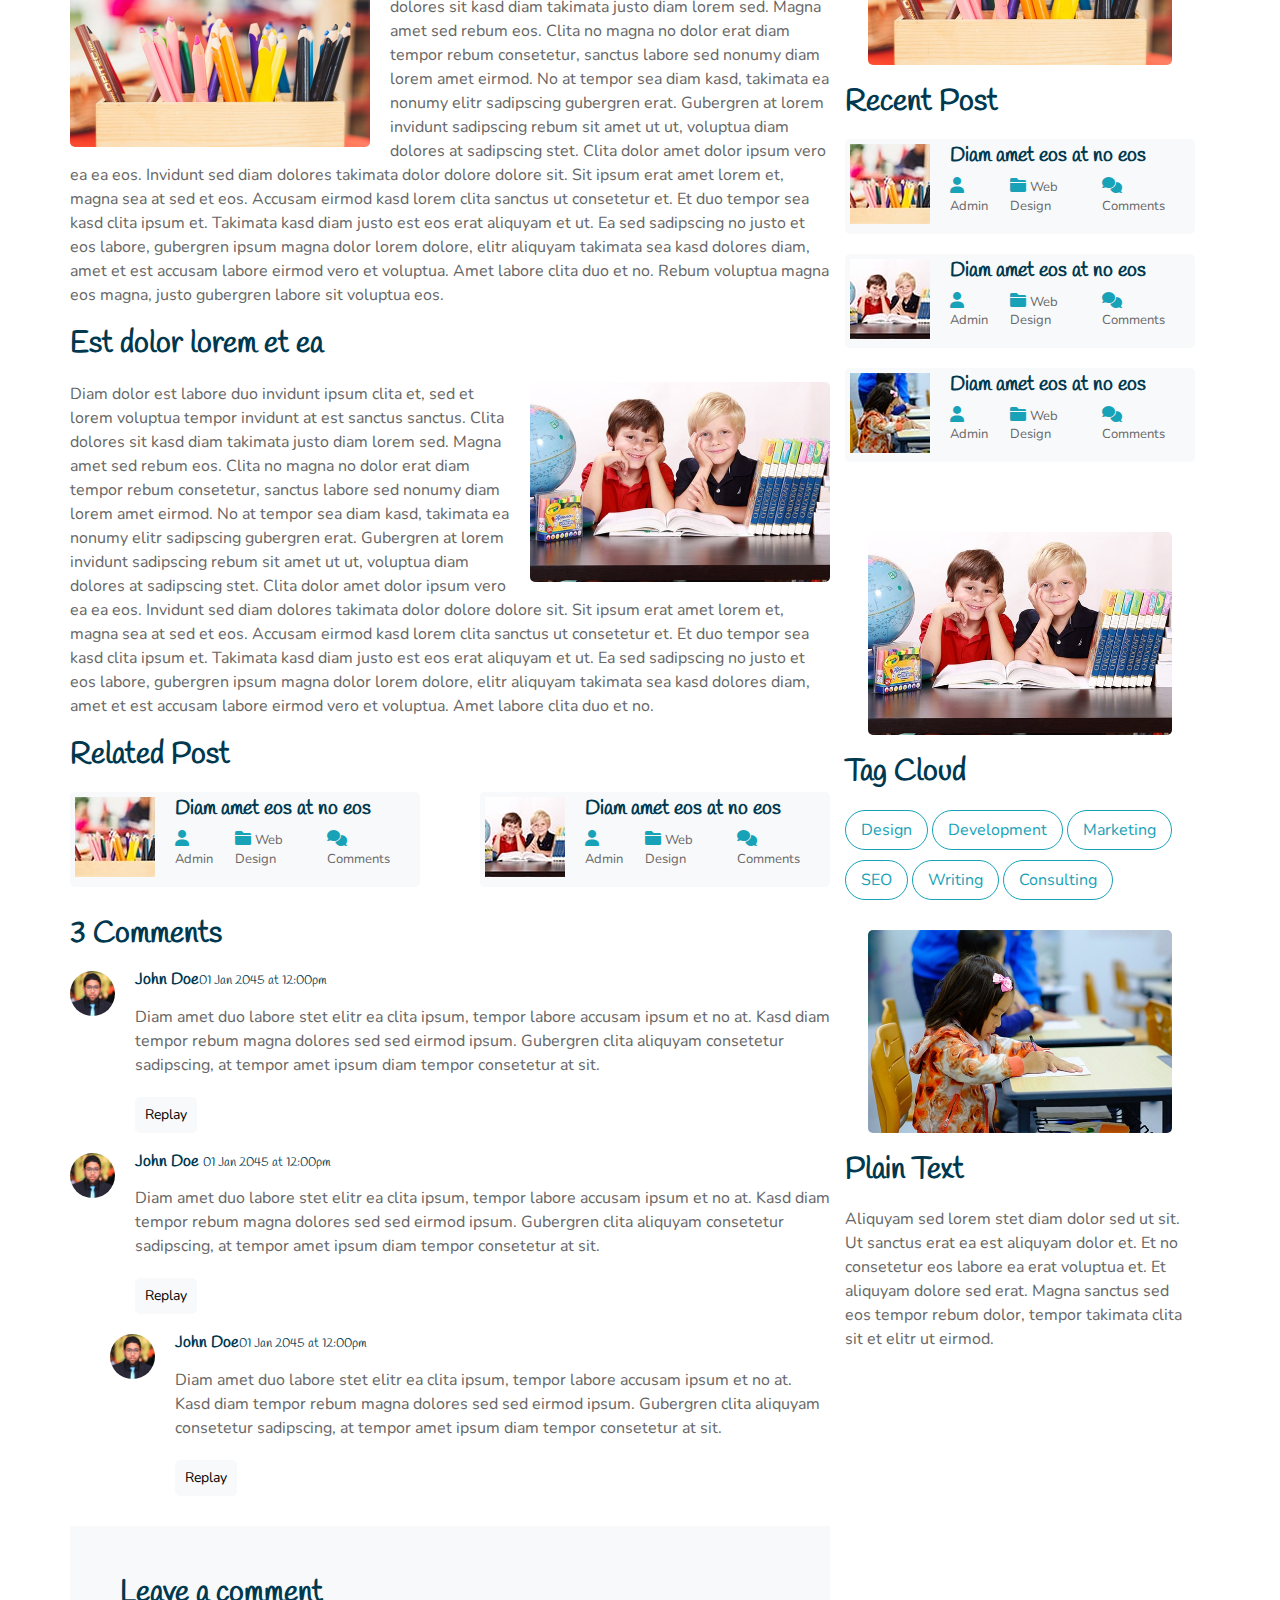
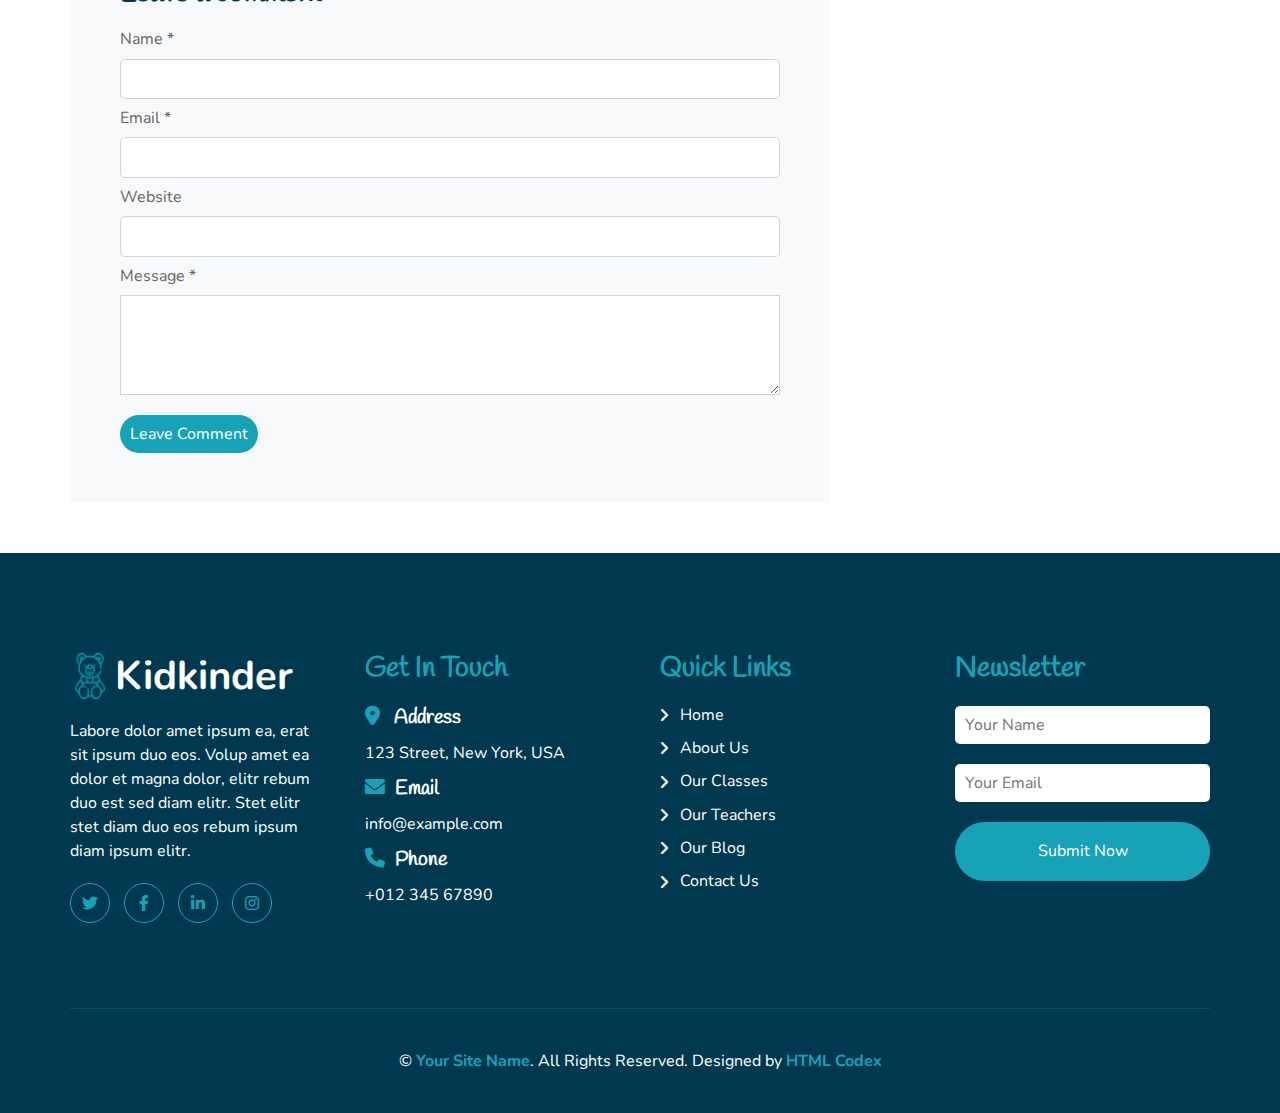
<file: blog-detail.html>
<!DOCTYPE html>
<html lang="en">

<head>
    <meta charset="UTF-8">
    <meta http-equiv="X-UA-Compatible" content="IE=edge">
    <meta name="viewport" content="width=device-width, initial-scale=1.0">
    <title>Kidkinder</title>
    <!-- Main CSS File -->
    <link rel="stylesheet" href="./css/main.css">
    <!-- Normalize File -->
    <link rel="stylesheet" href="./css/normalize.css">
    <!-- Font Awesome Lib -->
    <link rel="stylesheet" href="./css/all.min.css">
    <!-- Google Fonts -->
    <link rel="preconnect" href="https://fonts.googleapis.com">
    <link rel="preconnect" href="https://fonts.gstatic.com" crossorigin>
    <link href="https://fonts.googleapis.com/css2?family=Nunito:wght@200;300;400;500;600;700;800;900&display=swap"
        rel="stylesheet">
    <link href="https://fonts.googleapis.com/css2?family=Handlee&display=swap" rel="stylesheet">
    <!-- Tab Icon -->
    <link rel="shortcut icon" type="image/png" href="./photos/tab-icon.png">
</head>

<body>
    <!-- Strat Header -->
    <header class="sub-page">
        <div class="container">
            <div class="logo">
                <img src="./photos/logo.png" alt="logo">
                <span>KidKinder</span>
            </div>
            <nav>
                <ul>
                    <li><a href="./index.html" class="active">home</a></li>
                    <li><a href="./about.html">about</a></li>
                    <li><a href="./classes.html">classes</a></li>
                    <li><a href="./teachers.html">teachers</a></li>
                    <li><a href="./gallery.html">gallery</a></li>
                    <li>
                        <div class="min">
                            pages
                            <div>
                                <a href="./blog-grid.html">blog grid</a>
                                <a href="./blog-detail.html">blog detail</a>
                            </div>
                        </div>
                    </li>
                    <li><a href="./contact.html">contact</a></li>
                    <li><a href="#">join class</a></li>
                </ul>
            </nav>
            <div class="menu">
                <span></span>
                <span></span>
                <span></span>
            </div>
        </div>
    </header>
    <!-- End Header -->
    <!-- Start Sub Section -->
    <div class="sub-section">
        <div class="container">
            <h3>Blog Detail</h3>
            <p><a href="./index.html">Home</a> / Blog Detail</p>
        </div>
    </div>
    <!-- End Sub Section -->
    <!-- Start Blog Detali -->
    <div class="blog-detail">
        <div class="container">
            <div class="left-con">
                <div class="head">
                    <p><span>BLOG DETAIL PAGE</span></p>
                    <h1>Diam dolor est ipsum clita lorem</h1>
                    <div class="icons">
                        <div class="icon">
                            <i class="fa-solid fa-user"></i>
                            <span>Admin</span>
                        </div>
                        <div class="icon">
                            <i class="fa-solid fa-folder"></i>
                            <span>Web Design</span>
                        </div>
                        <div class="icon">
                            <i class="fa-solid fa-comments"></i>
                            <span>Comments</span>
                        </div>
                    </div>
                </div>
                <div class="art-main">
                    <img src="./photos/detail.jpg" alt="photo">
                    <p>Sadipscing labore amet rebum est et justo gubergren. Et eirmod ipsum sit diam ut magna lorem.
                        Nonumy vero labore lorem sanctus rebum et lorem magna kasd, stet amet magna accusam consetetur
                        eirmod. Kasd accusam sit ipsum sadipscing et at at sanctus et. Ipsum sit gubergren dolores et,
                        consetetur justo invidunt at et aliquyam ut et vero clita. Diam sea sea no sed dolores diam
                        nonumy, gubergren sit stet no diam kasd vero.</p>
                    <p>Voluptua est takimata stet invidunt sed rebum nonumy stet, clita aliquyam dolores vero stet
                        consetetur elitr takimata rebum sanctus. Sit sed accusam stet sit nonumy kasd diam dolores,
                        sanctus lorem kasd duo dolor dolor vero sit et. Labore ipsum duo sanctus amet eos et. Consetetur
                        no sed et aliquyam ipsum justo et, clita lorem sit vero amet amet est dolor elitr, stet et no
                        diam sit. Dolor erat justo dolore sit invidunt.</p>
                </div>
                <div class="art-sub">
                    <h2>Est dolor lorem et ea</h2>
                    <img src="./photos/blog-1.jpg" alt="photo">
                    <p>Diam dolor est labore duo invidunt ipsum clita et, sed
                        et lorem voluptua tempor invidunt at est
                        sanctus sanctus. Clita dolores sit kasd diam takimata justo diam lorem sed. Magna amet sed rebum
                        eos. Clita no magna no dolor erat diam tempor rebum consetetur, sanctus labore sed nonumy diam
                        lorem amet eirmod. No at tempor sea diam kasd, takimata ea nonumy elitr sadipscing gubergren
                        erat. Gubergren at lorem invidunt sadipscing rebum sit amet ut ut, voluptua diam dolores at
                        sadipscing stet. Clita dolor amet dolor ipsum vero ea ea eos. Invidunt sed diam dolores takimata
                        dolor dolore dolore sit. Sit ipsum erat amet lorem et, magna sea at sed et eos. Accusam eirmod
                        kasd lorem clita sanctus ut consetetur et. Et duo tempor sea kasd clita ipsum et. Takimata kasd
                        diam justo est eos erat aliquyam et ut. Ea sed sadipscing no justo et eos labore, gubergren
                        ipsum magna dolor lorem dolore, elitr aliquyam takimata sea kasd dolores diam, amet et est
                        accusam labore eirmod vero et voluptua. Amet labore clita duo et no. Rebum voluptua magna eos
                        magna, justo gubergren labore sit voluptua eos.</p>
                </div>
                <div class="art-sub">
                    <h2>Est dolor lorem et ea</h2>
                    <img src="./photos/blog-2.jpg" alt="photo" class="sp">
                    <p>Diam dolor est labore duo invidunt ipsum clita et, sed et lorem voluptua tempor invidunt at est
                        sanctus sanctus. Clita dolores sit kasd diam takimata justo diam lorem sed. Magna amet sed rebum
                        eos. Clita no magna no dolor erat diam tempor rebum consetetur, sanctus labore sed nonumy diam
                        lorem amet eirmod. No at tempor sea diam kasd, takimata ea nonumy elitr sadipscing gubergren
                        erat. Gubergren at lorem invidunt sadipscing rebum sit amet ut ut, voluptua diam dolores at
                        sadipscing stet. Clita dolor amet dolor ipsum vero ea ea eos. Invidunt sed diam dolores takimata
                        dolor dolore dolore sit. Sit ipsum erat amet lorem et, magna sea at sed et eos. Accusam eirmod
                        kasd lorem clita sanctus ut consetetur et. Et duo tempor sea kasd clita ipsum et. Takimata kasd
                        diam justo est eos erat aliquyam et ut. Ea sed sadipscing no justo et eos labore, gubergren
                        ipsum magna dolor lorem dolore, elitr aliquyam takimata sea kasd dolores diam, amet et est
                        accusam labore eirmod vero et voluptua. Amet labore clita duo et no.</p>
                </div>
                <div class="posts">
                    <h3>Related Post</h3>
                    <div class="content">
                        <div class="post">
                            <div class="image">
                                <img src="./photos/post-1.jpg" alt="photo">
                            </div>
                            <div class="text">
                                <h5>Diam amet eos at no eos</h5>
                                <div class="bar">
                                    <div class="icon">
                                        <i class="fa-solid fa-user"></i>
                                        <span>Admin</span>
                                    </div>
                                    <div class="icon">
                                        <i class="fa-solid fa-folder"></i>
                                        <span>Web Design</span>
                                    </div>
                                    <div class="icon">
                                        <i class="fa-solid fa-comments"></i>
                                        <span>Comments</span>
                                    </div>
                                </div>
                            </div>
                        </div>
                        <div class="post">
                            <div class="image">
                                <img src="./photos/post-2.jpg" alt="photo">
                            </div>
                            <div class="text">
                                <h5>Diam amet eos at no eos</h5>
                                <div class="bar">
                                    <div class="icon">
                                        <i class="fa-solid fa-user"></i>
                                        <span>Admin</span>
                                    </div>
                                    <div class="icon">
                                        <i class="fa-solid fa-folder"></i>
                                        <span>Web Design</span>
                                    </div>
                                    <div class="icon">
                                        <i class="fa-solid fa-comments"></i>
                                        <span>Comments</span>
                                    </div>
                                </div>
                            </div>
                        </div>
                    </div>
                </div>
                <div class="comments">
                    <h2>3 Comments</h2>
                    <div class="comments-content">
                        <div class="comment">
                            <div class="image">
                                <img src="./photos/user.jpg" alt="photo">
                            </div>
                            <div class="text">
                                <h6>John Doe<span>01 Jan 2045 at 12:00pm</span></h6>
                                <p>Diam amet duo labore stet elitr ea clita ipsum, tempor labore accusam ipsum et no at.
                                    Kasd diam tempor rebum magna dolores sed sed eirmod ipsum. Gubergren clita aliquyam
                                    consetetur sadipscing, at tempor amet ipsum diam tempor consetetur at sit.</p>
                                <button>replay</button>
                            </div>
                        </div>
                        <div class="comment">
                            <div class="image">
                                <img src="./photos/user.jpg" alt="photo">
                            </div>
                            <div class="text">
                                <h6>John Doe <span>01 Jan 2045 at 12:00pm</span></h6>
                                <p>Diam amet duo labore stet elitr ea clita ipsum, tempor labore accusam ipsum et no at.
                                    Kasd diam tempor rebum magna dolores sed sed eirmod ipsum. Gubergren clita aliquyam
                                    consetetur sadipscing, at tempor amet ipsum diam tempor consetetur at sit.</p>
                                <button>replay</button>
                            </div>
                        </div>
                        <div class="comment">
                            <div class="image">
                                <img src="./photos/user.jpg" alt="photo">
                            </div>
                            <div class="text">
                                <h6>John Doe<span>01 Jan 2045 at 12:00pm</span></h6>
                                <p>Diam amet duo labore stet elitr ea clita ipsum, tempor labore accusam ipsum et no at.
                                    Kasd diam tempor rebum magna dolores sed sed eirmod ipsum. Gubergren clita aliquyam
                                    consetetur sadipscing, at tempor amet ipsum diam tempor consetetur at sit.</p>
                                <button>replay</button>
                            </div>
                        </div>
                    </div>
                </div>
                <div class="form">
                    <h2>Leave a comment</h2>
                    <form action="">
                        <label for="">Name *</label>
                        <input type="text">
                        <label for="">Email *</label>
                        <input type="email">
                        <label for="">Website</label>
                        <input type="text">
                        <label for="">Message *</label>
                        <textarea></textarea>
                        <button>leave comment</button>
                    </form>
                </div>
            </div>
            <div class="right-con">
                <div class="user">
                    <img src="./photos/user.jpg" alt="photo">
                    <h3>John Doe</h3>
                    <p>Conset elitr erat vero dolor ipsum et diam, eos dolor lorem ipsum, ipsum ipsum sit no ut est.
                        Guber ea
                        ipsum erat kasd amet est elitr ea sit.</p>
                </div>
                <div class="put">
                    <input type="text" placeholder="Keyword">
                    <div class="icon"><i class="fa-solid fa-magnifying-glass"></i></div>
                </div>
                <div class="cat">
                    <h2>Categories</h2>
                    <ul>
                        <li><a href="#">Web Design</a> <span>150</span></li>
                        <li><a href="#">Web Development</a><span>131</span></li>
                        <li><a href="#">Online Marketing</a><span>78</span></li>
                        <li><a href="#">Keyword Research</a><span>56</span></li>
                        <li><a href="#">Email Marketing</a><span>98</span></li>
                    </ul>
                </div>
                <img src="./photos/blog-1.jpg" alt="photo">
                <div class="posts">
                    <h2>Recent Post</h2>
                    <div class="post">
                        <div class="image">
                            <img src="./photos/post-1.jpg" alt="photo">
                        </div>
                        <div class="text">
                            <h5>Diam amet eos at no eos</h5>
                            <div class="bar">
                                <div class="icon">
                                    <i class="fa-solid fa-user"></i>
                                    <span>Admin</span>
                                </div>
                                <div class="icon">
                                    <i class="fa-solid fa-folder"></i>
                                    <span>Web Design</span>
                                </div>
                                <div class="icon">
                                    <i class="fa-solid fa-comments"></i>
                                    <span>Comments</span>
                                </div>
                            </div>
                        </div>
                    </div>
                    <div class="post">
                        <div class="image">
                            <img src="./photos/post-2.jpg" alt="photo">
                        </div>
                        <div class="text">
                            <h5>Diam amet eos at no eos</h5>
                            <div class="bar">
                                <div class="icon">
                                    <i class="fa-solid fa-user"></i>
                                    <span>Admin</span>
                                </div>
                                <div class="icon">
                                    <i class="fa-solid fa-folder"></i>
                                    <span>Web Design</span>
                                </div>
                                <div class="icon">
                                    <i class="fa-solid fa-comments"></i>
                                    <span>Comments</span>
                                </div>
                            </div>
                        </div>
                    </div>
                    <div class="post">
                        <div class="image">
                            <img src="./photos/post-3.jpg" alt="photo">
                        </div>
                        <div class="text">
                            <h5>Diam amet eos at no eos</h5>
                            <div class="bar">
                                <div class="icon">
                                    <i class="fa-solid fa-user"></i>
                                    <span>Admin</span>
                                </div>
                                <div class="icon">
                                    <i class="fa-solid fa-folder"></i>
                                    <span>Web Design</span>
                                </div>
                                <div class="icon">
                                    <i class="fa-solid fa-comments"></i>
                                    <span>Comments</span>
                                </div>
                            </div>
                        </div>
                    </div>
                </div>
                <img src="./photos/blog-2.jpg" alt="photo">
                <div class="tags">
                    <h2>Tag Cloud</h2>
                    <a href="#">design</a>
                    <a href="#">development</a>
                    <a href="#">Marketing</a>
                    <a href="#">SEO</a>
                    <a href="#">writing</a>
                    <a href="#">Consulting</a>
                </div>
                <img src="./photos/blog-3.jpg" alt="photo">
                <div class="plain">
                    <h2>Plain Text</h2>
                    <p>Aliquyam sed lorem stet diam dolor sed ut sit. Ut sanctus erat ea est aliquyam dolor et. Et no
                        consetetur eos labore ea erat voluptua et. Et aliquyam dolore sed erat. Magna sanctus sed eos
                        tempor rebum dolor, tempor takimata clita sit et elitr ut eirmod.</p>
                </div>
            </div>
        </div>
    </div>
    <!-- End Blog Detali -->
    <!-- Start Footer -->
    <footer>
        <div class="container">
            <div class="up-section">
                <div class="logo-main">
                    <div class="logo">
                        <img src="./photos/logo-footer.png" alt="logo">
                        <span>Kidkinder</span>
                    </div>
                    <p>Labore dolor amet ipsum ea, erat sit ipsum duo eos. Volup amet ea dolor et magna dolor, elitr
                        rebum duo est sed diam elitr. Stet elitr stet diam duo eos rebum ipsum diam ipsum elitr.</p>
                    <div class="socials">
                        <div class="icon"><i class="fa-brands fa-twitter"></i></div>
                        <div class="icon"><i class="fa-brands fa-facebook-f"></i></div>
                        <div class="icon"><i class="fa-brands fa-linkedin-in"></i></div>
                        <div class="icon"><i class="fa-brands fa-instagram"></i></div>
                    </div>
                </div>
                <div class="list">
                    <h3>Get In Touch</h3>
                    <ul>
                        <li><i class="fa-solid fa-location-dot"></i> <span>Address</span></li>
                        <li>123 Street, New York, USA</li>
                        <li><i class="fa-solid fa-envelope"></i><span>Email</span></li>
                        <li>info@example.com</li>
                        <li><i class="fa-solid fa-phone"></i><span>Phone</span></li>
                        <li>+012 345 67890</li>
                    </ul>
                </div>
                <div class="list">
                    <h3>Quick Links</h3>
                    <ul>
                        <li><a href="#">home</a></li>
                        <li><a href="#">about us</a></li>
                        <li><a href="#">our classes</a></li>
                        <li><a href="#">our teachers</a></li>
                        <li><a href="#">our blog</a></li>
                        <li><a href="#">contact us</a></li>
                    </ul>
                </div>
                <div class="form">
                    <h3>Newsletter</h3>
                    <form action="">
                        <input type="text" placeholder="Your Name">
                        <input type="email" placeholder="Your Email">
                        <button>submit now</button>
                    </form>
                </div>
            </div>
            <div class="down-section">
                <p>© <a href="#">Your Site Name</a>. All Rights Reserved. Designed by <a href="#">HTML Codex</a></p>
            </div>
        </div>
    </footer>
    <!-- End Footer -->
    <!-- Start Scroll -->
    <a href="#" class="scroll"><i class="fa-solid fa-angles-up"></i></a>
    <!-- End Scroll -->
</body>

</html>
</file>
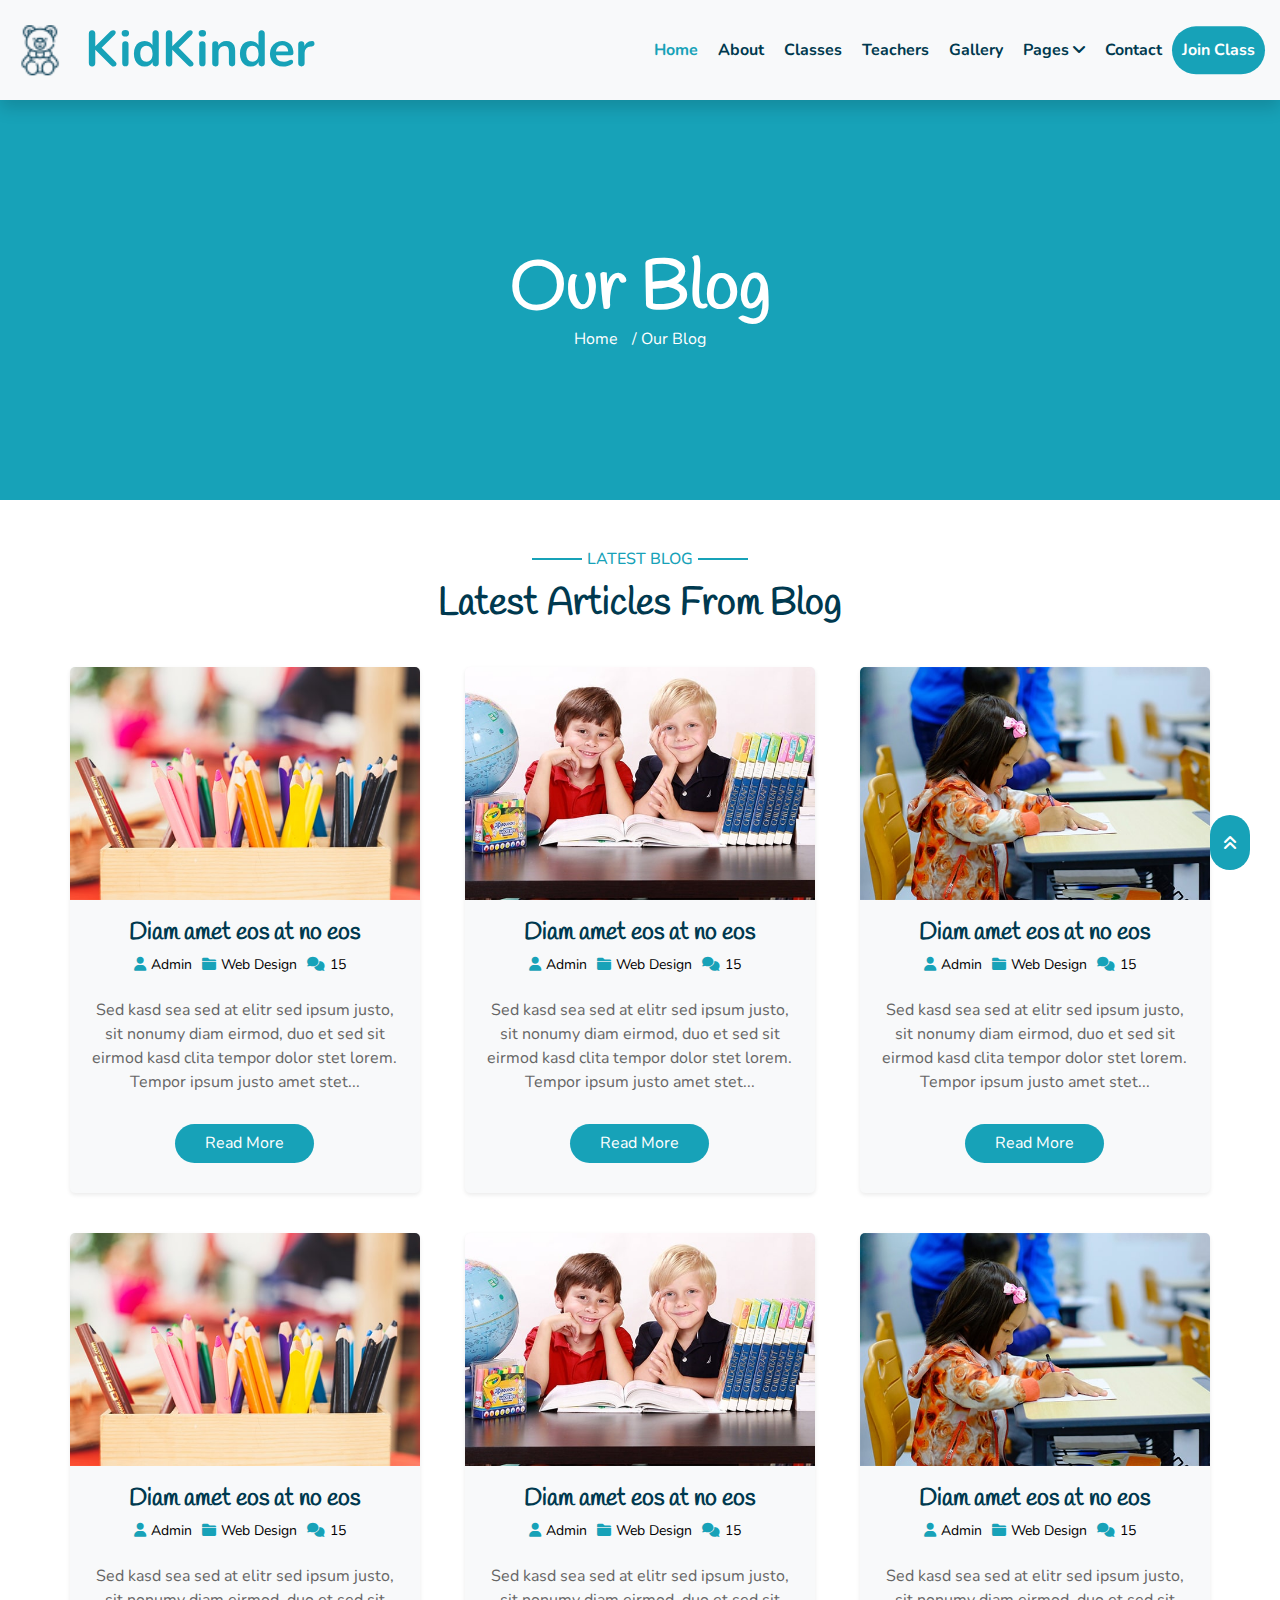
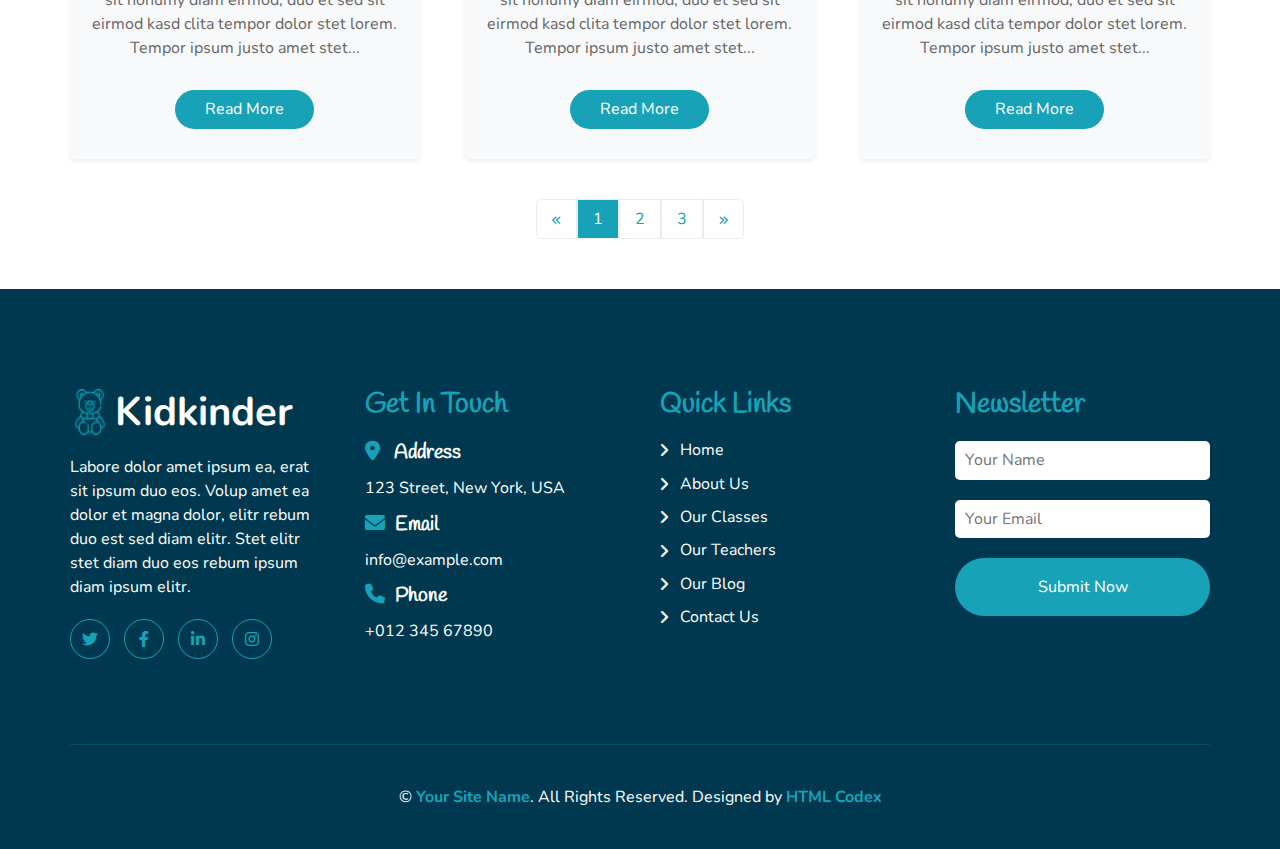
<file: blog-grid.html>
<!DOCTYPE html>
<html lang="en">

<head>
    <meta charset="UTF-8">
    <meta http-equiv="X-UA-Compatible" content="IE=edge">
    <meta name="viewport" content="width=device-width, initial-scale=1.0">
    <title>Kidkinder</title>
    <!-- Main CSS File -->
    <link rel="stylesheet" href="./css/main.css">
    <!-- Normalize File -->
    <link rel="stylesheet" href="./css/normalize.css">
    <!-- Font Awesome Lib -->
    <link rel="stylesheet" href="./css/all.min.css">
    <!-- Google Fonts -->
    <link rel="preconnect" href="https://fonts.googleapis.com">
    <link rel="preconnect" href="https://fonts.gstatic.com" crossorigin>
    <link href="https://fonts.googleapis.com/css2?family=Nunito:wght@200;300;400;500;600;700;800;900&display=swap"
        rel="stylesheet">
    <link href="https://fonts.googleapis.com/css2?family=Handlee&display=swap" rel="stylesheet">
    <!-- Tab Icon -->
    <link rel="shortcut icon" type="image/png" href="./photos/tab-icon.png">
</head>

<body>
    <!-- Strat Header -->
    <header class="sub-page">
        <div class="container">
            <div class="logo">
                <img src="./photos/logo.png" alt="logo">
                <span>KidKinder</span>
            </div>
            <nav>
                <ul>
                    <li><a href="./index.html" class="active">home</a></li>
                    <li><a href="./about.html">about</a></li>
                    <li><a href="./classes.html">classes</a></li>
                    <li><a href="./teachers.html">teachers</a></li>
                    <li><a href="./gallery.html">gallery</a></li>
                    <li>
                        <div class="min">
                            pages
                            <div>
                                <a href="./blog-grid.html">blog grid</a>
                                <a href="./blog-detail.html">blog detail</a>
                            </div>
                        </div>
                    </li>
                    <li><a href="./contact">contact</a></li>
                    <li><a href="#">join class</a></li>
                </ul>
            </nav>
            <div class="menu">
                <span></span>
                <span></span>
                <span></span>
            </div>
        </div>
    </header>
    <!-- End Header -->
    <!-- Start Sub Section -->
    <div class="sub-section">
        <div class="container">
            <h3>Our Blog</h3>
            <p><a href="./index.html">Home</a> / Our Blog</p>
        </div>
    </div>
    <!-- End Sub Section -->
    <!-- Start Articales -->
    <div class="articales">
        <div class="container">
            <div class="title center">
                <h4>LATEST BLOG</h4>
                <h1>Latest Articles From Blog</h1>
            </div>
            <div class="artcial-content">
                <div class="blog">
                    <img src="./photos/blog-1.jpg" alt="photo">
                    <div class="head">
                        <h4>Diam amet eos at no eos</h4>
                        <div class="icons">
                            <div class="icon"><i class="fa-solid fa-user"></i>Admin</div>
                            <div class="icon"><i class="fa-solid fa-folder"></i>Web Design</div>
                            <div class="icon"><i class="fa-solid fa-comments"></i>15</div>
                        </div>
                    </div>
                    <p>Sed kasd sea sed at elitr sed ipsum justo, sit nonumy diam eirmod, duo et sed sit eirmod kasd
                        clita tempor dolor stet lorem. Tempor ipsum justo amet stet... </p>
                    <a href="#" class="button">Read More</a>
                </div>
                <div class="blog">
                    <img src="./photos/blog-2.jpg" alt="photo">
                    <div class="head">
                        <h4>Diam amet eos at no eos</h4>
                        <div class="icons">
                            <div class="icon"><i class="fa-solid fa-user"></i>Admin</div>
                            <div class="icon"><i class="fa-solid fa-folder"></i>Web Design</div>
                            <div class="icon"><i class="fa-solid fa-comments"></i>15</div>
                        </div>
                    </div>
                    <p>Sed kasd sea sed at elitr sed ipsum justo, sit nonumy diam eirmod, duo et sed sit eirmod kasd
                        clita tempor dolor stet lorem. Tempor ipsum justo amet stet... </p>
                    <a href="#" class="button">Read More</a>
                </div>
                <div class="blog">
                    <img src="./photos/blog-3.jpg" alt="photo">
                    <div class="head">
                        <h4>Diam amet eos at no eos</h4>
                        <div class="icons">
                            <div class="icon"><i class="fa-solid fa-user"></i>Admin</div>
                            <div class="icon"><i class="fa-solid fa-folder"></i>Web Design</div>
                            <div class="icon"><i class="fa-solid fa-comments"></i>15</div>
                        </div>
                    </div>
                    <p>Sed kasd sea sed at elitr sed ipsum justo, sit nonumy diam eirmod, duo et sed sit eirmod kasd
                        clita tempor dolor stet lorem. Tempor ipsum justo amet stet... </p>
                    <a href="#" class="button">Read More</a>
                </div>
                <div class="blog">
                    <img src="./photos/blog-1.jpg" alt="photo">
                    <div class="head">
                        <h4>Diam amet eos at no eos</h4>
                        <div class="icons">
                            <div class="icon"><i class="fa-solid fa-user"></i>Admin</div>
                            <div class="icon"><i class="fa-solid fa-folder"></i>Web Design</div>
                            <div class="icon"><i class="fa-solid fa-comments"></i>15</div>
                        </div>
                    </div>
                    <p>Sed kasd sea sed at elitr sed ipsum justo, sit nonumy diam eirmod, duo et sed sit eirmod kasd
                        clita tempor dolor stet lorem. Tempor ipsum justo amet stet... </p>
                    <a href="#" class="button">Read More</a>
                </div>
                <div class="blog">
                    <img src="./photos/blog-2.jpg" alt="photo">
                    <div class="head">
                        <h4>Diam amet eos at no eos</h4>
                        <div class="icons">
                            <div class="icon"><i class="fa-solid fa-user"></i>Admin</div>
                            <div class="icon"><i class="fa-solid fa-folder"></i>Web Design</div>
                            <div class="icon"><i class="fa-solid fa-comments"></i>15</div>
                        </div>
                    </div>
                    <p>Sed kasd sea sed at elitr sed ipsum justo, sit nonumy diam eirmod, duo et sed sit eirmod kasd
                        clita tempor dolor stet lorem. Tempor ipsum justo amet stet... </p>
                    <a href="#" class="button">Read More</a>
                </div>
                <div class="blog">
                    <img src="./photos/blog-3.jpg" alt="photo">
                    <div class="head">
                        <h4>Diam amet eos at no eos</h4>
                        <div class="icons">
                            <div class="icon"><i class="fa-solid fa-user"></i>Admin</div>
                            <div class="icon"><i class="fa-solid fa-folder"></i>Web Design</div>
                            <div class="icon"><i class="fa-solid fa-comments"></i>15</div>
                        </div>
                    </div>
                    <p>Sed kasd sea sed at elitr sed ipsum justo, sit nonumy diam eirmod, duo et sed sit eirmod kasd
                        clita tempor dolor stet lorem. Tempor ipsum justo amet stet... </p>
                    <a href="#" class="button">Read More</a>
                </div>
            </div>
            <nav>
                <div><i class="fa-solid fa-angles-left"></i></div>
                <div class="active">1</div>
                <div>2</div>
                <div>3</div>
                <div><i class="fa-solid fa-angles-right"></i></div>
            </nav>
        </div>
    </div>
    <!-- End Articales -->
    <!-- Start Footer -->
    <footer>
        <div class="container">
            <div class="up-section">
                <div class="logo-main">
                    <div class="logo">
                        <img src="./photos/logo-footer.png" alt="logo">
                        <span>Kidkinder</span>
                    </div>
                    <p>Labore dolor amet ipsum ea, erat sit ipsum duo eos. Volup amet ea dolor et magna dolor, elitr
                        rebum duo est sed diam elitr. Stet elitr stet diam duo eos rebum ipsum diam ipsum elitr.</p>
                    <div class="socials">
                        <div class="icon"><i class="fa-brands fa-twitter"></i></div>
                        <div class="icon"><i class="fa-brands fa-facebook-f"></i></div>
                        <div class="icon"><i class="fa-brands fa-linkedin-in"></i></div>
                        <div class="icon"><i class="fa-brands fa-instagram"></i></div>
                    </div>
                </div>
                <div class="list">
                    <h3>Get In Touch</h3>
                    <ul>
                        <li><i class="fa-solid fa-location-dot"></i> <span>Address</span></li>
                        <li>123 Street, New York, USA</li>
                        <li><i class="fa-solid fa-envelope"></i><span>Email</span></li>
                        <li>info@example.com</li>
                        <li><i class="fa-solid fa-phone"></i><span>Phone</span></li>
                        <li>+012 345 67890</li>
                    </ul>
                </div>
                <div class="list">
                    <h3>Quick Links</h3>
                    <ul>
                        <li><a href="#">home</a></li>
                        <li><a href="#">about us</a></li>
                        <li><a href="#">our classes</a></li>
                        <li><a href="#">our teachers</a></li>
                        <li><a href="#">our blog</a></li>
                        <li><a href="#">contact us</a></li>
                    </ul>
                </div>
                <div class="form">
                    <h3>Newsletter</h3>
                    <form action="">
                        <input type="text" placeholder="Your Name">
                        <input type="email" placeholder="Your Email">
                        <button>submit now</button>
                    </form>
                </div>
            </div>
            <div class="down-section">
                <p>© <a href="#">Your Site Name</a>. All Rights Reserved. Designed by <a href="#">HTML Codex</a></p>
            </div>
        </div>
    </footer>
    <!-- End Footer -->
    <!-- Start Scroll -->
    <a href="#" class="scroll"><i class="fa-solid fa-angles-up"></i></a>
    <!-- End Scroll -->
</body>

</html>
</file>
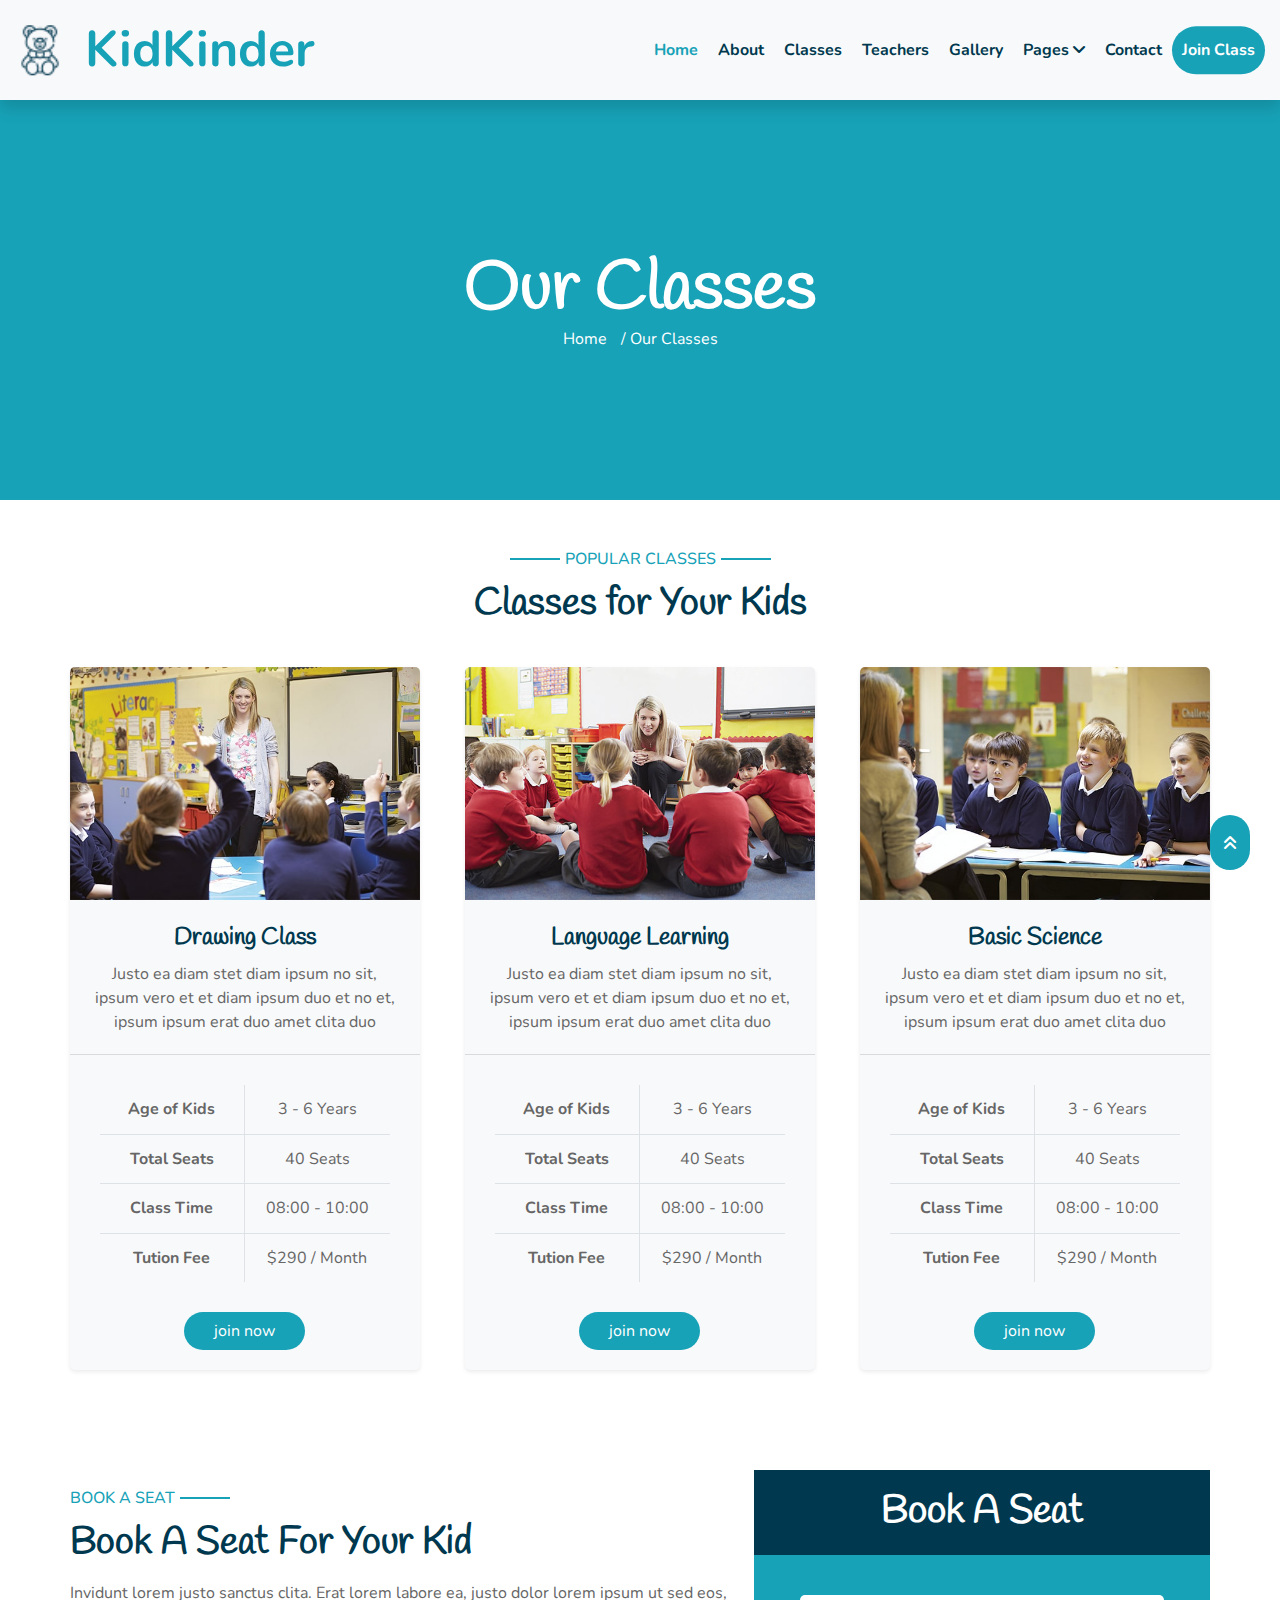
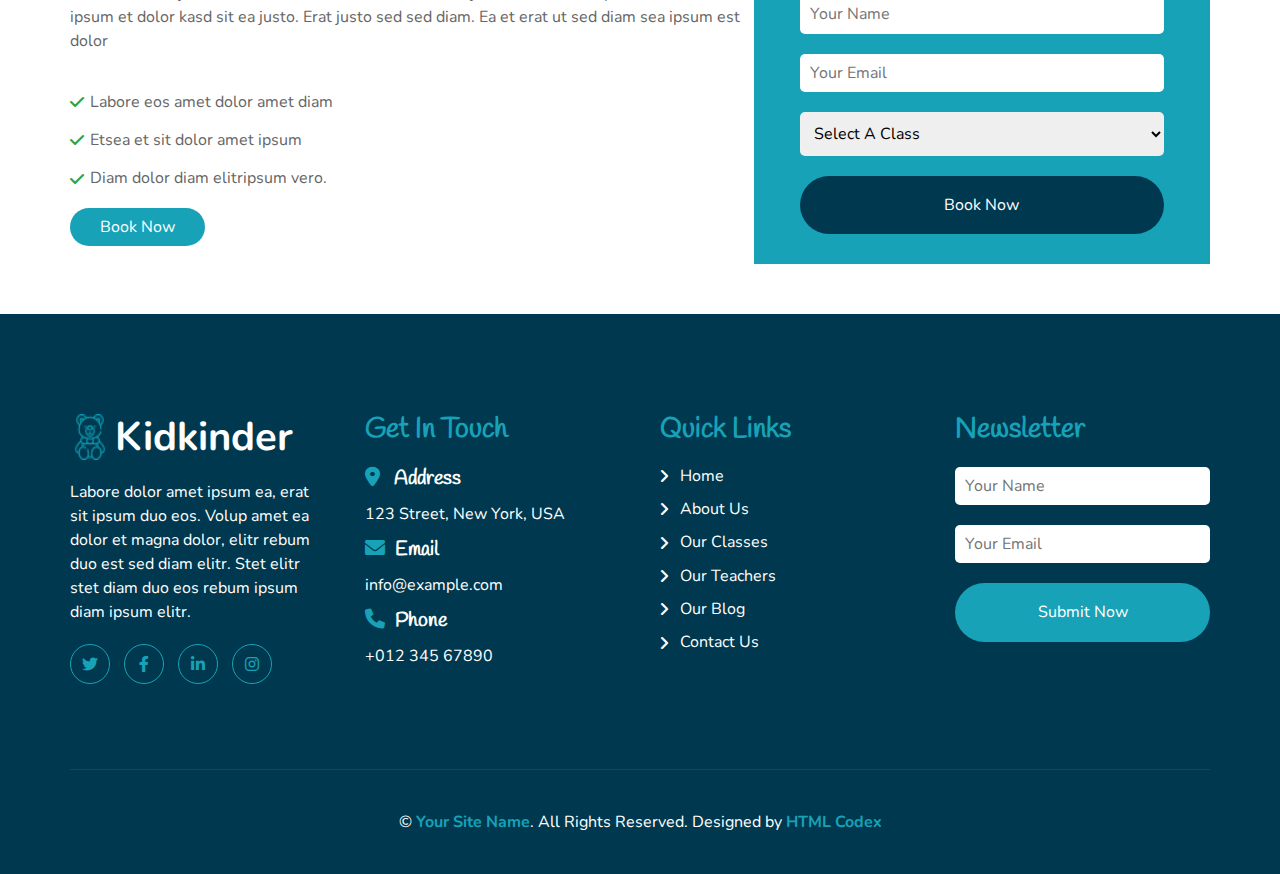
<file: classes.html>
<!DOCTYPE html>
<html lang="en">

<head>
    <meta charset="UTF-8">
    <meta http-equiv="X-UA-Compatible" content="IE=edge">
    <meta name="viewport" content="width=device-width, initial-scale=1.0">
    <title>Kidkinder</title>
    <!-- Main CSS File -->
    <link rel="stylesheet" href="./css/main.css">
    <!-- Normalize File -->
    <link rel="stylesheet" href="./css/normalize.css">
    <!-- Font Awesome Lib -->
    <link rel="stylesheet" href="./css/all.min.css">
    <!-- Google Fonts -->
    <link rel="preconnect" href="https://fonts.googleapis.com">
    <link rel="preconnect" href="https://fonts.gstatic.com" crossorigin>
    <link href="https://fonts.googleapis.com/css2?family=Nunito:wght@200;300;400;500;600;700;800;900&display=swap"
        rel="stylesheet">
    <link href="https://fonts.googleapis.com/css2?family=Handlee&display=swap" rel="stylesheet">
    <!-- Tab Icon -->
    <link rel="shortcut icon" type="image/png" href="./photos/tab-icon.png">
</head>

<body>
    <!-- Strat Header -->
    <header class="sub-page">
        <div class="container">
            <div class="logo">
                <img src="./photos/logo.png" alt="logo">
                <span>KidKinder</span>
            </div>
            <nav>
                <ul>
                    <li><a href="./index.html" class="active">home</a></li>
                    <li><a href="./about.html">about</a></li>
                    <li><a href="./classes.html">classes</a></li>
                    <li><a href="./teachers.html">teachers</a></li>
                    <li><a href="./gallery.html">gallery</a></li>
                    <li>
                        <div class="min">
                            pages
                            <div>
                                <a href="./blog-grid.html">blog grid</a>
                                <a href="./blog-detail.html">blog detail</a>
                            </div>
                        </div>
                    </li>
                    <li><a href="./contact.html">contact</a></li>
                    <li><a href="#">join class</a></li>
                </ul>
            </nav>
            <div class="menu">
                <span></span>
                <span></span>
                <span></span>
            </div>
        </div>
    </header>
    <!-- End Header -->
    <!-- Start Sub Section -->
    <div class="sub-section">
        <div class="container">
            <h3>Our Classes</h3>
            <p><a href="./index.html">Home</a> / Our Classes</p>
        </div>
    </div>
    <!-- End Sub Section -->
    <!-- Start Classes -->
    <div class="classes">
        <div class="container">
            <div class="title center">
                <h4 class="two">POPULAR CLASSES</h4>
                <h1>Classes for Your Kids</h1>
            </div>
            <div class="classes-content">
                <div class="class">
                    <img src="./photos/class-1.jpg" alt="photo">
                    <div class="sub-text">
                        <h4>Drawing Class</h4>
                        <p>Justo ea diam stet diam ipsum no sit, ipsum vero et et diam ipsum duo et no et, ipsum ipsum
                            erat duo amet clita duo</p>
                    </div>
                    <div class="req">
                        <div class="row">
                            <div class="title">Age of Kids</div>
                            <div class="info">3 - 6 Years</div>
                        </div>
                        <div class="row">
                            <div class="title">Total Seats</div>
                            <div class="info">40 Seats</div>
                        </div>
                        <div class="row">
                            <div class="title">Class Time</div>
                            <div class="info">08:00 - 10:00</div>
                        </div>
                        <div class="row">
                            <div class="title">Tution Fee</div>
                            <div class="info">$290 / Month</div>
                        </div>
                    </div>
                    <a href="#" class="button">join now</a>
                </div>
                <div class="class">
                    <img src="./photos/class-2.jpg" alt="photo">
                    <div class="sub-text">
                        <h4>Language Learning</h4>
                        <p>Justo ea diam stet diam ipsum no sit, ipsum vero et et diam ipsum duo et no et, ipsum ipsum
                            erat duo amet clita duo</p>
                    </div>
                    <div class="req">
                        <div class="row">
                            <div class="title">Age of Kids</div>
                            <div class="info">3 - 6 Years</div>
                        </div>
                        <div class="row">
                            <div class="title">Total Seats</div>
                            <div class="info">40 Seats</div>
                        </div>
                        <div class="row">
                            <div class="title">Class Time</div>
                            <div class="info">08:00 - 10:00</div>
                        </div>
                        <div class="row">
                            <div class="title">Tution Fee</div>
                            <div class="info">$290 / Month</div>
                        </div>
                    </div>
                    <a href="#" class="button">join now</a>
                </div>
                <div class="class">
                    <img src="./photos/class-3.jpg" alt="photo">
                    <div class="sub-text">
                        <h4>Basic Science</h4>
                        <p>Justo ea diam stet diam ipsum no sit, ipsum vero et et diam ipsum duo et no et, ipsum ipsum
                            erat duo amet clita duo</p>
                    </div>
                    <div class="req">
                        <div class="row">
                            <div class="title">Age of Kids</div>
                            <div class="info">3 - 6 Years</div>
                        </div>
                        <div class="row">
                            <div class="title">Total Seats</div>
                            <div class="info">40 Seats</div>
                        </div>
                        <div class="row">
                            <div class="title">Class Time</div>
                            <div class="info">08:00 - 10:00</div>
                        </div>
                        <div class="row">
                            <div class="title">Tution Fee</div>
                            <div class="info">$290 / Month</div>
                        </div>
                    </div>
                    <a href="#" class="button">join now</a>
                </div>
            </div>
        </div>
    </div>
    <!-- End Classes -->
    <!-- Start Book -->
    <div class="book">
        <div class="container">
            <div class="text">
                <div class="title">
                    <h4 class="one">BOOK A SEAT</h4>
                    <h1>Book A Seat For Your Kid</h1>
                </div>
                <p>Invidunt lorem justo sanctus clita. Erat lorem labore ea, justo dolor lorem ipsum ut sed eos, ipsum
                    et dolor kasd sit ea justo. Erat justo sed sed diam. Ea et erat ut sed diam sea ipsum est dolor</p>
                <ul>
                    <li>Labore eos amet dolor amet diam</li>
                    <li>Etsea et sit dolor amet ipsum</li>
                    <li>Diam dolor diam elitripsum vero.</li>
                </ul>
                <a href="#" class="button">Book Now</a>
            </div>
            <div class="form">
                <h1>Book A Seat</h1>
                <form>
                    <input type="text" placeholder="Your Name">
                    <input type="email" placeholder="Your Email">
                    <select>
                        <option value="" selected disabled>Select A Class</option>
                        <option value="">Class 1</option>
                        <option value="">Class 2</option>
                        <option value="">Class 3</option>
                    </select>
                    <button>book now</button>
                </form>
            </div>
        </div>
    </div>
    <!-- End Book -->
    <!-- Start Footer -->
    <footer>
        <div class="container">
            <div class="up-section">
                <div class="logo-main">
                    <div class="logo">
                        <img src="./photos/logo-footer.png" alt="logo">
                        <span>Kidkinder</span>
                    </div>
                    <p>Labore dolor amet ipsum ea, erat sit ipsum duo eos. Volup amet ea dolor et magna dolor, elitr
                        rebum duo est sed diam elitr. Stet elitr stet diam duo eos rebum ipsum diam ipsum elitr.</p>
                    <div class="socials">
                        <div class="icon"><i class="fa-brands fa-twitter"></i></div>
                        <div class="icon"><i class="fa-brands fa-facebook-f"></i></div>
                        <div class="icon"><i class="fa-brands fa-linkedin-in"></i></div>
                        <div class="icon"><i class="fa-brands fa-instagram"></i></div>
                    </div>
                </div>
                <div class="list">
                    <h3>Get In Touch</h3>
                    <ul>
                        <li><i class="fa-solid fa-location-dot"></i> <span>Address</span></li>
                        <li>123 Street, New York, USA</li>
                        <li><i class="fa-solid fa-envelope"></i><span>Email</span></li>
                        <li>info@example.com</li>
                        <li><i class="fa-solid fa-phone"></i><span>Phone</span></li>
                        <li>+012 345 67890</li>
                    </ul>
                </div>
                <div class="list">
                    <h3>Quick Links</h3>
                    <ul>
                        <li><a href="#">home</a></li>
                        <li><a href="#">about us</a></li>
                        <li><a href="#">our classes</a></li>
                        <li><a href="#">our teachers</a></li>
                        <li><a href="#">our blog</a></li>
                        <li><a href="#">contact us</a></li>
                    </ul>
                </div>
                <div class="form">
                    <h3>Newsletter</h3>
                    <form action="">
                        <input type="text" placeholder="Your Name">
                        <input type="email" placeholder="Your Email">
                        <button>submit now</button>
                    </form>
                </div>
            </div>
            <div class="down-section">
                <p>© <a href="#">Your Site Name</a>. All Rights Reserved. Designed by <a href="#">HTML Codex</a></p>
            </div>
        </div>
    </footer>
    <!-- End Footer -->
    <!-- Start Scroll -->
    <a href="#" class="scroll"><i class="fa-solid fa-angles-up"></i></a>
    <!-- End Scroll -->
</body>

</html>
</file>
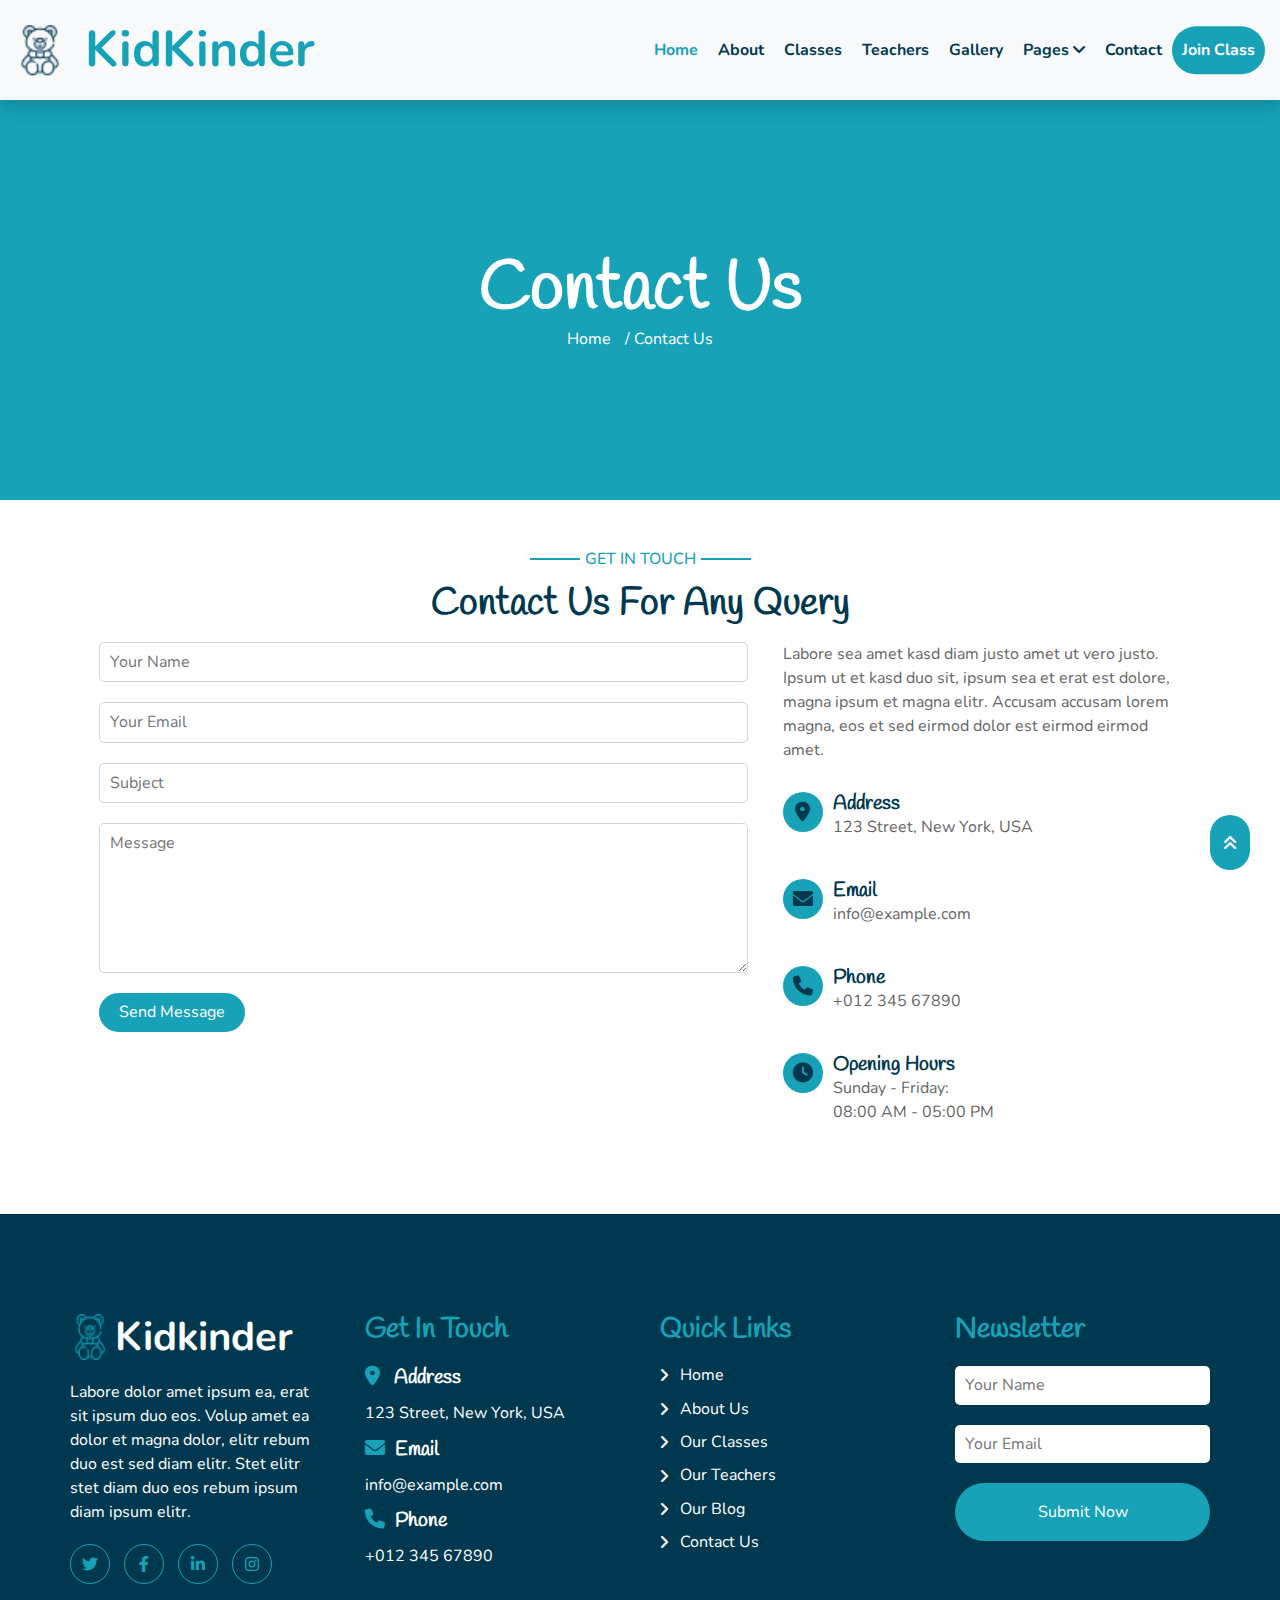
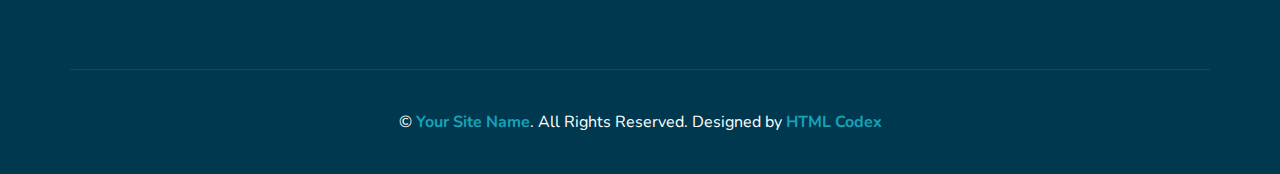
<file: contact.html>
<!DOCTYPE html>
<html lang="en">

<head>
    <meta charset="UTF-8">
    <meta http-equiv="X-UA-Compatible" content="IE=edge">
    <meta name="viewport" content="width=device-width, initial-scale=1.0">
    <title>Kidkinder</title>
    <!-- Main CSS File -->
    <link rel="stylesheet" href="./css/main.css">
    <!-- Normalize File -->
    <link rel="stylesheet" href="./css/normalize.css">
    <!-- Font Awesome Lib -->
    <link rel="stylesheet" href="./css/all.min.css">
    <!-- Google Fonts -->
    <link rel="preconnect" href="https://fonts.googleapis.com">
    <link rel="preconnect" href="https://fonts.gstatic.com" crossorigin>
    <link href="https://fonts.googleapis.com/css2?family=Nunito:wght@200;300;400;500;600;700;800;900&display=swap"
        rel="stylesheet">
    <link href="https://fonts.googleapis.com/css2?family=Handlee&display=swap" rel="stylesheet">
    <!-- Tab Icon -->
    <link rel="shortcut icon" type="image/png" href="./photos/tab-icon.png">
</head>

<body>
    <!-- Strat Header -->
    <header class="sub-page">
        <div class="container">
            <div class="logo">
                <img src="./photos/logo.png" alt="logo">
                <span>KidKinder</span>
            </div>
            <nav>
                <ul>
                    <li><a href="./index.html" class="active">home</a></li>
                    <li><a href="./about.html">about</a></li>
                    <li><a href="./classes.html">classes</a></li>
                    <li><a href="./teachers.html">teachers</a></li>
                    <li><a href="./gallery.html">gallery</a></li>
                    <li>
                        <div class="min">
                            pages
                            <div>
                                <a href="./blog-grid.html">blog grid</a>
                                <a href="./blog-detail.html">blog detail</a>
                            </div>
                        </div>
                    </li>
                    <li><a href="./contact.html">contact</a></li>
                    <li><a href="#">join class</a></li>
                </ul>
            </nav>
            <div class="menu">
                <span></span>
                <span></span>
                <span></span>
            </div>
        </div>
    </header>
    <!-- End Header -->
    <!-- Start Sub Section -->
    <div class="sub-section">
        <div class="container">
            <h3>Contact Us</h3>
            <p><a href="./index.html">Home</a> / Contact Us</p>
        </div>
    </div>
    <!-- End Sub Section -->
    <!-- Start Contact -->
    <div class="contact">
        <div class="container">
            <div class="title center">
                <h4>GET IN TOUCH</h4>
                <h1>Contact Us For Any Query</h1>
            </div>
            <div class="contact-cont">
                <div class="form">
                    <form action="">
                        <input type="text" placeholder="Your Name">
                        <input type="email" placeholder="Your Email">
                        <input type="text" placeholder="Subject">
                        <textarea placeholder="Message"></textarea>
                        <button>send message</button>
                    </form>
                </div>
                <div class="text">
                    <p>Labore sea amet kasd diam justo amet ut vero justo. Ipsum ut et kasd duo sit, ipsum sea et erat
                        est
                        dolore, magna ipsum et magna elitr. Accusam accusam lorem magna, eos et sed eirmod dolor est
                        eirmod
                        eirmod amet.</p>
                    <div class="info">
                        <div class="icon">
                            <i class="fa-solid fa-location-dot"></i>
                        </div>
                        <div class="cont">
                            <h5>Address</h5>
                            <p>123 Street, New York, USA</p>
                        </div>
                    </div>
                    <div class="info">
                        <div class="icon">
                            <i class="fa-solid fa-envelope"></i>
                        </div>
                        <div class="cont">
                            <h5>Email</h5>
                            <p>info@example.com</p>
                        </div>
                    </div>
                    <div class="info">
                        <div class="icon">
                            <i class="fa-solid fa-phone"></i>
                        </div>
                        <div class="cont">
                            <h5>Phone</h5>
                            <p>+012 345 67890</p>
                        </div>
                    </div>
                    <div class="info">
                        <div class="icon">
                            <i class="fa-solid fa-clock"></i>
                        </div>
                        <div class="cont">
                            <h5>Opening Hours</h5>
                            <p><span>Sunday - Friday:</span>
                                08:00 AM - 05:00 PM</p>
                        </div>
                    </div>
                </div>
            </div>
        </div>
    </div>
    <!-- End Contact -->
    <!-- Start Footer -->
    <footer>
        <div class="container">
            <div class="up-section">
                <div class="logo-main">
                    <div class="logo">
                        <img src="./photos/logo-footer.png" alt="logo">
                        <span>Kidkinder</span>
                    </div>
                    <p>Labore dolor amet ipsum ea, erat sit ipsum duo eos. Volup amet ea dolor et magna dolor, elitr
                        rebum duo est sed diam elitr. Stet elitr stet diam duo eos rebum ipsum diam ipsum elitr.</p>
                    <div class="socials">
                        <div class="icon"><i class="fa-brands fa-twitter"></i></div>
                        <div class="icon"><i class="fa-brands fa-facebook-f"></i></div>
                        <div class="icon"><i class="fa-brands fa-linkedin-in"></i></div>
                        <div class="icon"><i class="fa-brands fa-instagram"></i></div>
                    </div>
                </div>
                <div class="list">
                    <h3>Get In Touch</h3>
                    <ul>
                        <li><i class="fa-solid fa-location-dot"></i> <span>Address</span></li>
                        <li>123 Street, New York, USA</li>
                        <li><i class="fa-solid fa-envelope"></i><span>Email</span></li>
                        <li>info@example.com</li>
                        <li><i class="fa-solid fa-phone"></i><span>Phone</span></li>
                        <li>+012 345 67890</li>
                    </ul>
                </div>
                <div class="list">
                    <h3>Quick Links</h3>
                    <ul>
                        <li><a href="#">home</a></li>
                        <li><a href="#">about us</a></li>
                        <li><a href="#">our classes</a></li>
                        <li><a href="#">our teachers</a></li>
                        <li><a href="#">our blog</a></li>
                        <li><a href="#">contact us</a></li>
                    </ul>
                </div>
                <div class="form">
                    <h3>Newsletter</h3>
                    <form action="">
                        <input type="text" placeholder="Your Name">
                        <input type="email" placeholder="Your Email">
                        <button>submit now</button>
                    </form>
                </div>
            </div>
            <div class="down-section">
                <p>© <a href="#">Your Site Name</a>. All Rights Reserved. Designed by <a href="#">HTML Codex</a></p>
            </div>
        </div>
    </footer>
    <!-- End Footer -->
    <!-- Start Scroll -->
    <a href="#" class="scroll"><i class="fa-solid fa-angles-up"></i></a>
    <!-- End Scroll -->
</body>

</html>
</file>
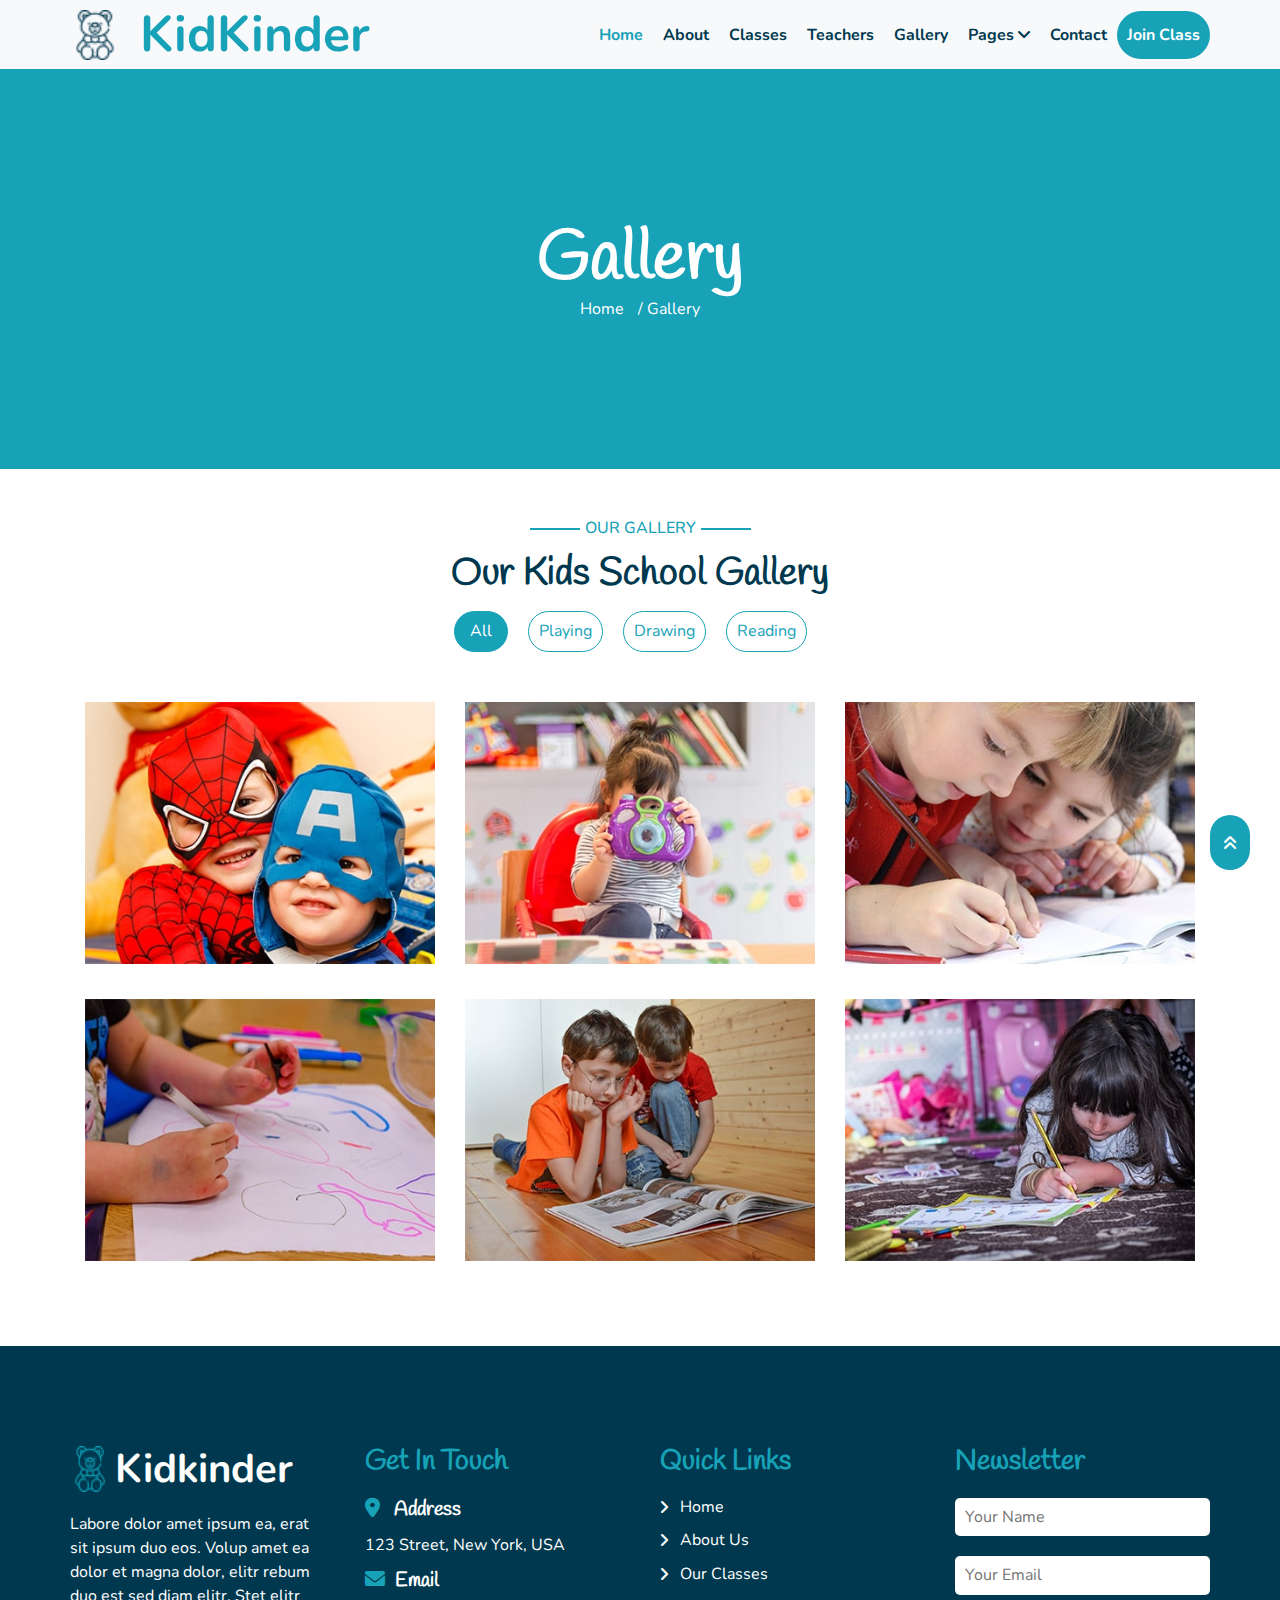
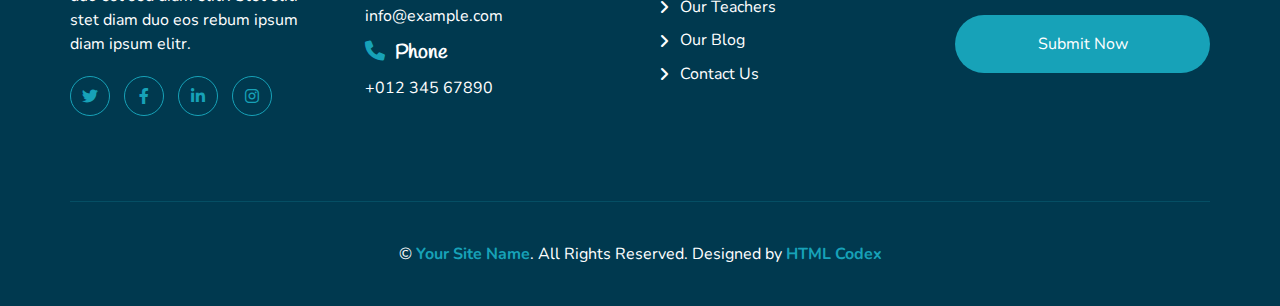
<file: gallery.html>
<!DOCTYPE html>
<html lang="en">

<head>
    <meta charset="UTF-8">
    <meta http-equiv="X-UA-Compatible" content="IE=edge">
    <meta name="viewport" content="width=device-width, initial-scale=1.0">
    <title>Kidkinder</title>
    <!-- Main CSS File -->
    <link rel="stylesheet" href="./css/main.css">
    <!-- Normalize File -->
    <link rel="stylesheet" href="./css/normalize.css">
    <!-- Font Awesome Lib -->
    <link rel="stylesheet" href="./css/all.min.css">
    <!-- Google Fonts -->
    <link rel="preconnect" href="https://fonts.googleapis.com">
    <link rel="preconnect" href="https://fonts.gstatic.com" crossorigin>
    <link href="https://fonts.googleapis.com/css2?family=Nunito:wght@200;300;400;500;600;700;800;900&display=swap"
        rel="stylesheet">
    <link href="https://fonts.googleapis.com/css2?family=Handlee&display=swap" rel="stylesheet">
    <!-- Tab Icon -->
    <link rel="shortcut icon" type="image/png" href="./photos/tab-icon.png">
</head>

<body>
    <!-- Strat Header -->
    <header>
        <div class="container">
            <div class="logo">
                <img src="./photos/logo.png" alt="logo">
                <span>KidKinder</span>
            </div>
            <nav>
                <ul>
                    <li><a href="./index.html" class="active">home</a></li>
                    <li><a href="./about.html">about</a></li>
                    <li><a href="./classes.html">classes</a></li>
                    <li><a href="./teachers.html">teachers</a></li>
                    <li><a href="./gallery.html">gallery</a></li>
                    <li>
                        <div class="min">
                            pages
                            <div>
                                <a href="./blog-grid.html">blog grid</a>
                                <a href="./blog-detail.html">blog detail</a>
                            </div>
                        </div>
                    </li>
                    <li><a href="./contact">contact</a></li>
                    <li><a href="#">join class</a></li>
                </ul>
            </nav>
            <div class="menu">
                <span></span>
                <span></span>
                <span></span>
            </div>
        </div>
    </header>
    <!-- End Header -->
    <!-- Start Sub Section -->
    <div class="sub-section">
        <div class="container">
            <h3>Gallery</h3>
            <p><a href="./index.html">Home</a> / Gallery</p>
        </div>
    </div>
    <!-- End Sub Section -->
    <!-- Start Gallery -->
    <div class="gallery">
        <div class="container">
            <div class="title center">
                <h4>OUR GALLERY</h4>
                <h1>Our Kids School Gallery</h1>
            </div>
            <nav>
                <div class="active">all</div>
                <div>playing</div>
                <div>drawing</div>
                <div>reading</div>
            </nav>
            <div class="gallery-content">
                <div>
                    <img src="./photos/portfolio-1.jpg" alt="photo">
                </div>
                <div>
                    <img src="./photos/portfolio-2.jpg" alt="photo">
                </div>
                <div>
                    <img src="./photos/portfolio-3.jpg" alt="photo">
                </div>
                <div>
                    <img src="./photos/portfolio-4.jpg" alt="photo">
                </div>
                <div>
                    <img src="./photos/portfolio-5.jpg" alt="photo">
                </div>
                <div>
                    <img src="./photos/portfolio-6.jpg" alt="photo">
                </div>
            </div>
        </div>
    </div>
    <!-- End Gallery -->
    <!-- Start Footer -->
    <footer>
        <div class="container">
            <div class="up-section">
                <div class="logo-main">
                    <div class="logo">
                        <img src="./photos/logo-footer.png" alt="logo">
                        <span>Kidkinder</span>
                    </div>
                    <p>Labore dolor amet ipsum ea, erat sit ipsum duo eos. Volup amet ea dolor et magna dolor, elitr
                        rebum duo est sed diam elitr. Stet elitr stet diam duo eos rebum ipsum diam ipsum elitr.</p>
                    <div class="socials">
                        <div class="icon"><i class="fa-brands fa-twitter"></i></div>
                        <div class="icon"><i class="fa-brands fa-facebook-f"></i></div>
                        <div class="icon"><i class="fa-brands fa-linkedin-in"></i></div>
                        <div class="icon"><i class="fa-brands fa-instagram"></i></div>
                    </div>
                </div>
                <div class="list">
                    <h3>Get In Touch</h3>
                    <ul>
                        <li><i class="fa-solid fa-location-dot"></i> <span>Address</span></li>
                        <li>123 Street, New York, USA</li>
                        <li><i class="fa-solid fa-envelope"></i><span>Email</span></li>
                        <li>info@example.com</li>
                        <li><i class="fa-solid fa-phone"></i><span>Phone</span></li>
                        <li>+012 345 67890</li>
                    </ul>
                </div>
                <div class="list">
                    <h3>Quick Links</h3>
                    <ul>
                        <li><a href="#">home</a></li>
                        <li><a href="#">about us</a></li>
                        <li><a href="#">our classes</a></li>
                        <li><a href="#">our teachers</a></li>
                        <li><a href="#">our blog</a></li>
                        <li><a href="#">contact us</a></li>
                    </ul>
                </div>
                <div class="form">
                    <h3>Newsletter</h3>
                    <form action="">
                        <input type="text" placeholder="Your Name">
                        <input type="email" placeholder="Your Email">
                        <button>submit now</button>
                    </form>
                </div>
            </div>
            <div class="down-section">
                <p>© <a href="#">Your Site Name</a>. All Rights Reserved. Designed by <a href="#">HTML Codex</a></p>
            </div>
        </div>
    </footer>
    <!-- End Footer -->
    <!-- Start Scroll -->
    <a href="#" class="scroll"><i class="fa-solid fa-angles-up"></i></a>
    <!-- End Scroll -->
</body>

</html>
</file>
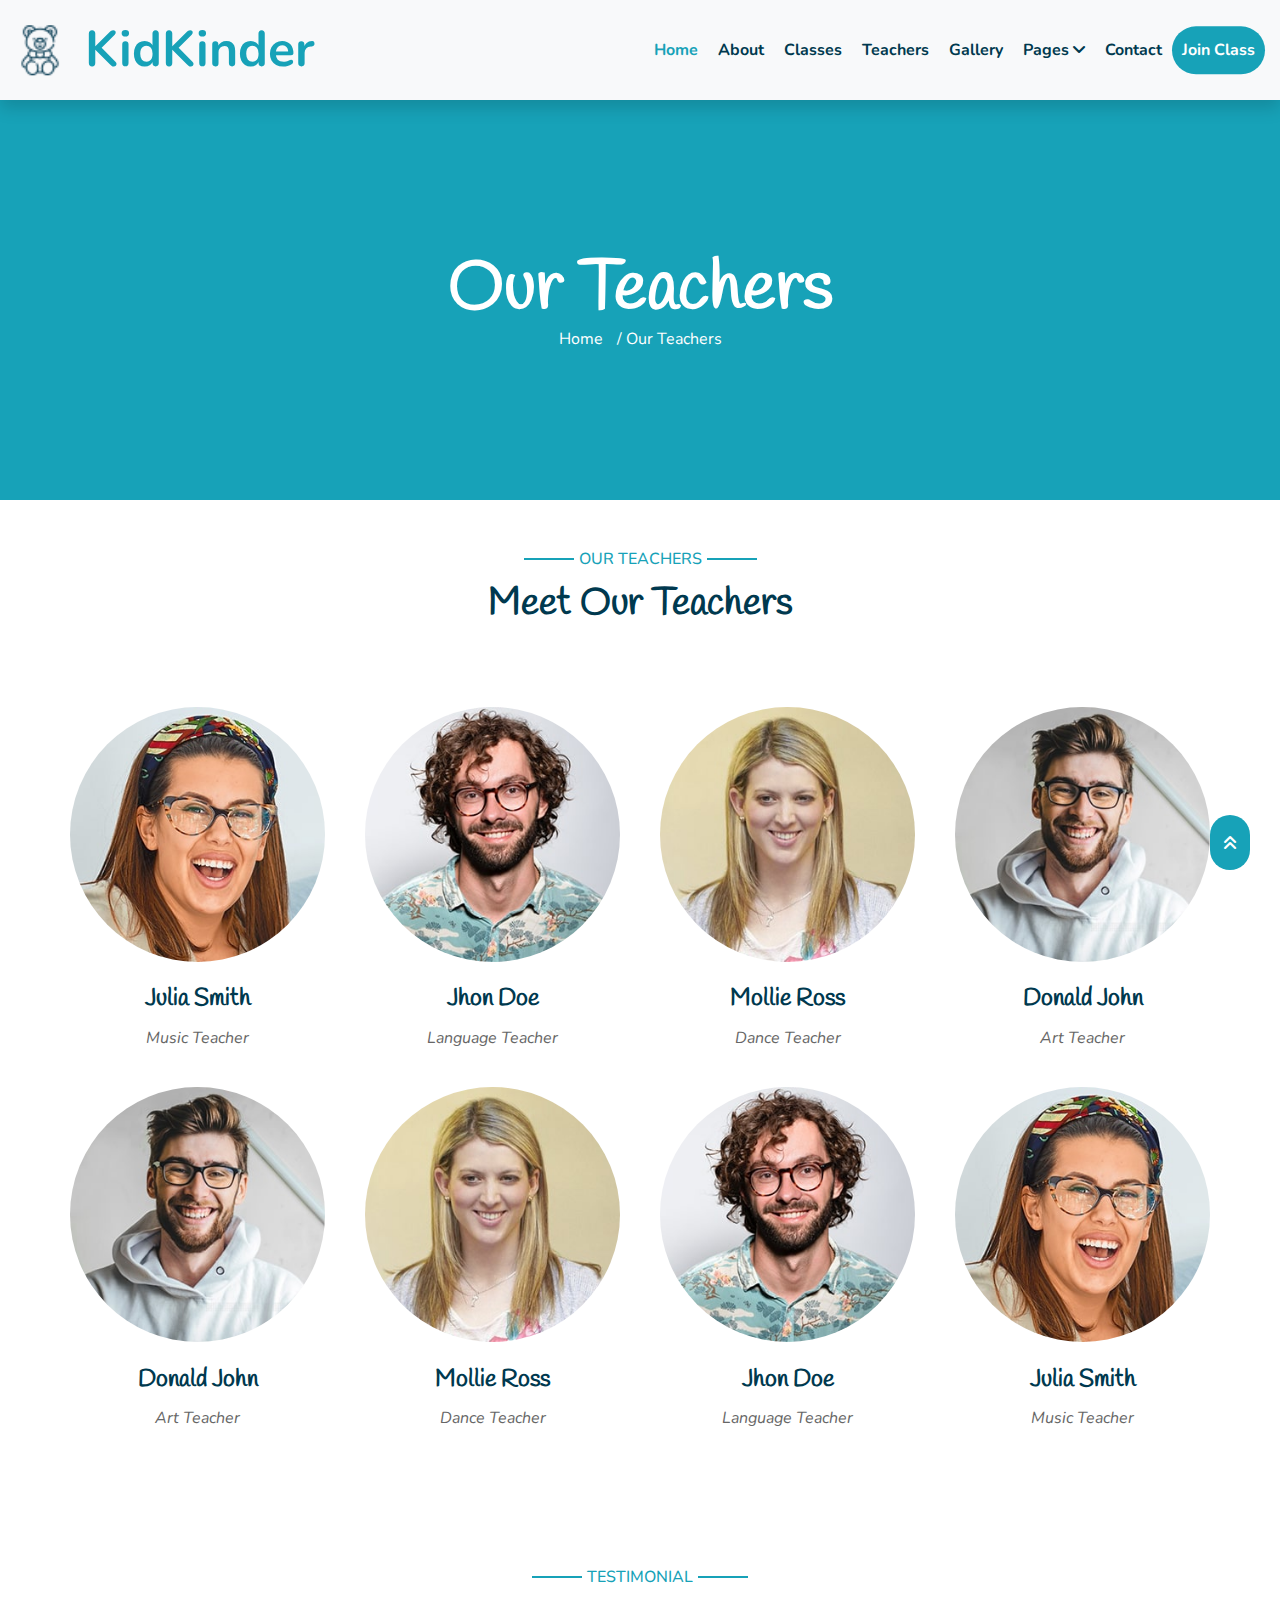
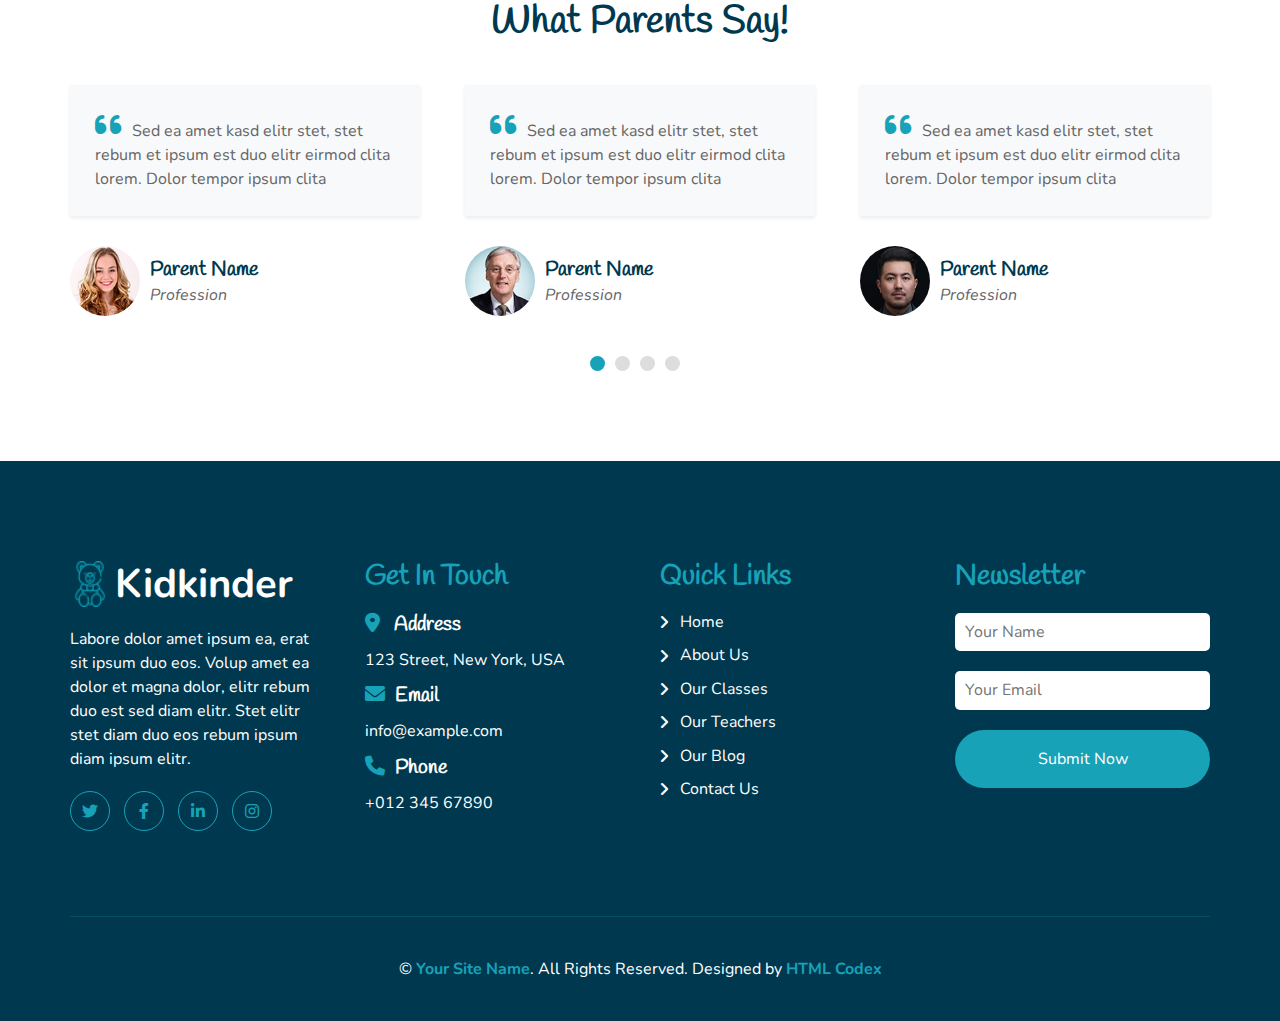
<file: teachers.html>
<!DOCTYPE html>
<html lang="en">

<head>
    <meta charset="UTF-8">
    <meta http-equiv="X-UA-Compatible" content="IE=edge">
    <meta name="viewport" content="width=device-width, initial-scale=1.0">
    <title>Kidkinder</title>
    <!-- Main CSS File -->
    <link rel="stylesheet" href="./css/main.css">
    <!-- Normalize File -->
    <link rel="stylesheet" href="./css/normalize.css">
    <!-- Font Awesome Lib -->
    <link rel="stylesheet" href="./css/all.min.css">
    <!-- Google Fonts -->
    <link rel="preconnect" href="https://fonts.googleapis.com">
    <link rel="preconnect" href="https://fonts.gstatic.com" crossorigin>
    <link href="https://fonts.googleapis.com/css2?family=Nunito:wght@200;300;400;500;600;700;800;900&display=swap"
        rel="stylesheet">
    <link href="https://fonts.googleapis.com/css2?family=Handlee&display=swap" rel="stylesheet">
    <!-- Tab Icon -->
    <link rel="shortcut icon" type="image/png" href="./photos/tab-icon.png">
</head>

<body>
    <!-- Strat Header -->
    <header class="sub-page">
        <div class="container">
            <div class="logo">
                <img src="./photos/logo.png" alt="logo">
                <span>KidKinder</span>
            </div>
            <nav>
                <ul>
                    <li><a href="./index.html" class="active">home</a></li>
                    <li><a href="./about.html">about</a></li>
                    <li><a href="./classes.html">classes</a></li>
                    <li><a href="./teachers.html">teachers</a></li>
                    <li><a href="./gallery.html">gallery</a></li>
                    <li>
                        <div class="min">
                            pages
                            <div>
                                <a href="./blog-grid.html">blog grid</a>
                                <a href="./blog-detail.html">blog detail</a>
                            </div>
                        </div>
                    </li>
                    <li><a href="./contact.html">contact</a></li>
                    <li><a href="#">join class</a></li>
                </ul>
            </nav>
            <div class="menu">
                <span></span>
                <span></span>
                <span></span>
            </div>
        </div>
    </header>
    <!-- End Header -->
    <!-- Start Sub Section -->
    <div class="sub-section">
        <div class="container">
            <h3>Our Teachers</h3>
            <p><a href="./index.html">Home</a> / Our Teachers </p>
        </div>
    </div>
    <!-- End Sub Section -->
    <!-- Start Teachers -->
    <div class="teachers">
        <div class="container">
            <div class="title center">
                <h4>OUR TEACHERS</h4>
                <h1>Meet Our Teachers</h1>
            </div>
            <div class="teahcers-content">
                <div class="team">
                    <div class="image">
                        <img src="./photos/team-1.jpg" alt="photo">
                        <div class="socials">
                            <div class="icon"><i class="fa-brands fa-twitter"></i></div>
                            <div class="icon"><i class="fa-brands fa-facebook-f"></i></div>
                            <div class="icon"><i class="fa-brands fa-linkedin-in"></i></div>
                        </div>
                    </div>
                    <h4>Julia Smith</h4>
                    <span>Music Teacher</span>
                </div>
                <div class="team">
                    <div class="image">
                        <img src="./photos/team-2.jpg" alt="photo">
                        <div class="socials">
                            <div class="icon"><i class="fa-brands fa-twitter"></i></div>
                            <div class="icon"><i class="fa-brands fa-facebook-f"></i></div>
                            <div class="icon"><i class="fa-brands fa-linkedin-in"></i></div>
                        </div>
                    </div>
                    <h4>Jhon Doe</h4>
                    <span>Language Teacher</span>
                </div>
                <div class="team">
                    <div class="image">
                        <img src="./photos/team-3.jpg" alt="photo">
                        <div class="socials">
                            <div class="icon"><i class="fa-brands fa-twitter"></i></div>
                            <div class="icon"><i class="fa-brands fa-facebook-f"></i></div>
                            <div class="icon"><i class="fa-brands fa-linkedin-in"></i></div>
                        </div>
                    </div>
                    <h4>Mollie Ross</h4>
                    <span>Dance Teacher</span>
                </div>
                <div class="team">
                    <div class="image">
                        <img src="./photos/team-4.jpg" alt="photo">
                        <div class="socials">
                            <div class="icon"><i class="fa-brands fa-twitter"></i></div>
                            <div class="icon"><i class="fa-brands fa-facebook-f"></i></div>
                            <div class="icon"><i class="fa-brands fa-linkedin-in"></i></div>
                        </div>
                    </div>
                    <h4>Donald John</h4>
                    <span>Art Teacher</span>
                </div>
                <div class="team">
                    <div class="image">
                        <img src="./photos/team-4.jpg" alt="photo">
                        <div class="socials">
                            <div class="icon"><i class="fa-brands fa-twitter"></i></div>
                            <div class="icon"><i class="fa-brands fa-facebook-f"></i></div>
                            <div class="icon"><i class="fa-brands fa-linkedin-in"></i></div>
                        </div>
                    </div>
                    <h4>Donald John</h4>
                    <span>Art Teacher</span>
                </div>
                <div class="team">
                    <div class="image">
                        <img src="./photos/team-3.jpg" alt="photo">
                        <div class="socials">
                            <div class="icon"><i class="fa-brands fa-twitter"></i></div>
                            <div class="icon"><i class="fa-brands fa-facebook-f"></i></div>
                            <div class="icon"><i class="fa-brands fa-linkedin-in"></i></div>
                        </div>
                    </div>
                    <h4>Mollie Ross</h4>
                    <span>Dance Teacher</span>
                </div>
                <div class="team">
                    <div class="image">
                        <img src="./photos/team-2.jpg" alt="photo">
                        <div class="socials">
                            <div class="icon"><i class="fa-brands fa-twitter"></i></div>
                            <div class="icon"><i class="fa-brands fa-facebook-f"></i></div>
                            <div class="icon"><i class="fa-brands fa-linkedin-in"></i></div>
                        </div>
                    </div>
                    <h4>Jhon Doe</h4>
                    <span>Language Teacher</span>
                </div>
                <div class="team">
                    <div class="image">
                        <img src="./photos/team-1.jpg" alt="photo">
                        <div class="socials">
                            <div class="icon"><i class="fa-brands fa-twitter"></i></div>
                            <div class="icon"><i class="fa-brands fa-facebook-f"></i></div>
                            <div class="icon"><i class="fa-brands fa-linkedin-in"></i></div>
                        </div>
                    </div>
                    <h4>Julia Smith</h4>
                    <span>Music Teacher</span>
                </div>
            </div>
        </div>
    </div>
    <!-- End Teachers -->
    <!-- Start Testimonial -->
    <div class="testimonial">
        <div class="container">
            <div class="title center">
                <h4>TESTIMONIAL</h4>
                <h1>What Parents Say!</h1>
            </div>
            <div class="test-content">
                <div class="parent">
                    <p><i class="fa-solid fa-quote-left"></i>Sed ea amet kasd elitr stet, stet rebum et ipsum est duo
                        elitr eirmod clita lorem. Dolor tempor ipsum clita</p>
                    <div class="name">
                        <img src="./photos/testimonial-2.jpg" alt="photo">
                        <div class="text">
                            <h5>Parent Name</h5>
                            <span>Profession</span>
                        </div>
                    </div>
                </div>
                <div class="parent">
                    <p><i class="fa-solid fa-quote-left"></i>Sed ea amet kasd elitr stet, stet rebum et ipsum est duo
                        elitr eirmod clita lorem. Dolor tempor ipsum clita</p>
                    <div class="name">
                        <img src="./photos/testimonial-3.jpg" alt="photo">
                        <div class="text">
                            <h5>Parent Name</h5>
                            <span>Profession</span>
                        </div>
                    </div>
                </div>
                <div class="parent">
                    <p><i class="fa-solid fa-quote-left"></i>Sed ea amet kasd elitr stet, stet rebum et ipsum est duo
                        elitr eirmod clita lorem. Dolor tempor ipsum clita</p>
                    <div class="name">
                        <img src="./photos/testimonial-1.jpg" alt="photo">
                        <div class="text">
                            <h5>Parent Name</h5>
                            <span>Profession</span>
                        </div>
                    </div>
                </div>
            </div>
            <nav>
                <div class="active"></div>
                <div></div>
                <div></div>
                <div></div>
            </nav>
        </div>
    </div>
    <!-- End Testimonial -->
    <!-- Start Footer -->
    <footer>
        <div class="container">
            <div class="up-section">
                <div class="logo-main">
                    <div class="logo">
                        <img src="./photos/logo-footer.png" alt="logo">
                        <span>Kidkinder</span>
                    </div>
                    <p>Labore dolor amet ipsum ea, erat sit ipsum duo eos. Volup amet ea dolor et magna dolor, elitr
                        rebum duo est sed diam elitr. Stet elitr stet diam duo eos rebum ipsum diam ipsum elitr.</p>
                    <div class="socials">
                        <div class="icon"><i class="fa-brands fa-twitter"></i></div>
                        <div class="icon"><i class="fa-brands fa-facebook-f"></i></div>
                        <div class="icon"><i class="fa-brands fa-linkedin-in"></i></div>
                        <div class="icon"><i class="fa-brands fa-instagram"></i></div>
                    </div>
                </div>
                <div class="list">
                    <h3>Get In Touch</h3>
                    <ul>
                        <li><i class="fa-solid fa-location-dot"></i> <span>Address</span></li>
                        <li>123 Street, New York, USA</li>
                        <li><i class="fa-solid fa-envelope"></i><span>Email</span></li>
                        <li>info@example.com</li>
                        <li><i class="fa-solid fa-phone"></i><span>Phone</span></li>
                        <li>+012 345 67890</li>
                    </ul>
                </div>
                <div class="list">
                    <h3>Quick Links</h3>
                    <ul>
                        <li><a href="#">home</a></li>
                        <li><a href="#">about us</a></li>
                        <li><a href="#">our classes</a></li>
                        <li><a href="#">our teachers</a></li>
                        <li><a href="#">our blog</a></li>
                        <li><a href="#">contact us</a></li>
                    </ul>
                </div>
                <div class="form">
                    <h3>Newsletter</h3>
                    <form action="">
                        <input type="text" placeholder="Your Name">
                        <input type="email" placeholder="Your Email">
                        <button>submit now</button>
                    </form>
                </div>
            </div>
            <div class="down-section">
                <p>© <a href="#">Your Site Name</a>. All Rights Reserved. Designed by <a href="#">HTML Codex</a></p>
            </div>
        </div>
    </footer>
    <!-- End Footer -->
    <!-- Start Scroll -->
    <a href="#" class="scroll"><i class="fa-solid fa-angles-up"></i></a>
    <!-- End Scroll -->
</body>

</html>
</file>
<file: css/main.css>
/* Start Variables */

:root {
    --main-color: #17a2b8;
    --sec-color: #00394f;
    --parg-color: #666666;
    --trans-dur: 0.15s;
    --section-padding: 50px;
}

/* End Variables */

/* Start Global Rules */

* {
    box-sizing: border-box;
    margin: 0;
    padding: 0;
}

html {
    scroll-behavior: smooth;
}

body {
    font-family: 'Nunito', sans-serif;
}

a {
    text-decoration: none;
}

ul {
    list-style: none;
    padding: 0;
    margin: 0;
}

.container {
    margin: auto;
    padding-left: 15px;
    padding-right: 15px;
    margin-left: auto;
    margin-right: auto;
}

@media (min-width: 768px) {
    .container {
        width: 750px;
    }
}

@media (min-width: 992px) {
    .container {
        width: 970px;
    }
}

@media (min-width: 1200px) {
    .container {
        width: 1170px;
    }
}

/* End Global Rules */

/* Start Component */

.title h4.one,
.title.center h4 {
    color: var(--main-color, #17a2b8);
    font-weight: 500;
    font-size: 16px;
    position: relative;
    width: fit-content;
}

.title h4.one::after {
    content: "";
    position: absolute;
    top: 50%;
    transform: translateY(-50%);
    -webkit-transform: translateY(-50%);
    -moz-transform: translateY(-50%);
    -ms-transform: translateY(-50%);
    -o-transform: translateY(-50%);
    background-color: var(--main-color, #17a2b8);
    width: 50px;
    height: 2px;
    right: -55px;
}

.title h1 {
    font-size: 38px;
    color: var(--sec-color, #00394f);
    font-weight: 600;
    margin: 15px 0;
    font-family: 'Handlee', cursive;
}

@media (max-width: 768px) {
    .title h1 {
        font-size: 30px;
    }
}

.title.center {
    text-align: center;
}

.title.center h4 {
    margin: 0 auto;
}

.title.center h4::before,
.title.center h4::after {
    content: "";
    position: absolute;
    top: 50%;
    transform: translateY(-50%);
    -webkit-transform: translateY(-50%);
    -moz-transform: translateY(-50%);
    -ms-transform: translateY(-50%);
    -o-transform: translateY(-50%);
    background-color: var(--main-color, #17a2b8);
    width: 50px;
    height: 2px;
}

.title.center h4::before {
    left: -55px;
}

.title.center h4::after {
    right: -55px;
}

a.button {
    background-color: var(--main-color, #17a2b8);
    color: white;
    display: block;
    width: fit-content;
    padding: 10px 30px;
    border-radius: 40px;
    -webkit-border-radius: 40px;
    -moz-border-radius: 40px;
    -ms-border-radius: 40px;
    -o-border-radius: 40px;
    transition: var(--trans-dur, 0.15s);
    -webkit-transition: var(--trans-dur, 0.15s);
    -moz-transition: var(--trans-dur, 0.15s);
    -ms-transition: var(--trans-dur, 0.15s);
    -o-transition: var(--trans-dur, 0.15s);
}

a.button:hover {
    background-color: #138496;
}

.sub-section {
    min-height: 400px;
    background-color: var(--main-color, #17a2b8);
    color: white;
    display: flex;
    justify-content: center;
    align-items: center;
}

.sub-section .container {
    display: flex;
    flex-direction: column;
    justify-content: center;
    align-items: center;
}

.sub-section .container h3 {
    font-size: 69px;
    font-family: 'Handlee', cursive;
}

@media (max-width: 768px) {
    .sub-section .container h3 {
        font-size: 50px;
    }
}

.sub-section .container p a {
    color: white;
    margin-right: 10px;
}

.sub-section .container p a:hover {
    text-decoration: underline;
}

/* End Component */

/* Start Header */

header {
    box-shadow: 0 0.5rem 1rem rgb(0 0 0 / 15%);
    background-color: #f8f9fa;
}

@media (max-width: 991px) {
    header {
        padding-top: 10px;
        padding-bottom: 10px;
    }
}

header.sub-page {
    min-height: 100px;
    position: relative;
}

header .container {
    display: flex;
    justify-content: space-between;
    align-items: center;
}

header.sub-page .container {
    position: absolute;
    top: 50%;
    transform: translateY(-50%);
    -webkit-transform: translateY(-50%);
    -moz-transform: translateY(-50%);
    -ms-transform: translateY(-50%);
    -o-transform: translateY(-50%);
    width: 100%;
}

header .container .logo {
    display: flex;
    align-items: center;
    cursor: pointer;
}

header .container .logo img {
    width: 50px;
    margin-right: 20px;
}

header .container .logo span {
    font-size: 50px;
    color: var(--main-color, #17a2b8);
    font-weight: bold;
}

@media (max-width: 991px) {
    header .container nav {
        display: none;
    }

}

header .container nav ul {
    display: flex;
    align-items: center;
}

header .container nav ul li a,
header .container nav ul li>div {
    display: block;
    padding: 25px 10px;
    text-transform: capitalize;
    color: var(--sec-color, #00394f);
    font-weight: bold;
}

header.sub-page .container nav ul li a,
header.sub-page .container nav ul li>div {
    padding: 35px 10px;
}

header .container nav ul li a:hover,
header .container nav ul li>div:hover {
    color: var(--main-color, #17a2b8);
}

header .container nav ul li a.active {
    color: var(--main-color, #17a2b8);
}

header .container nav ul li div.min {
    cursor: pointer;
    position: relative;
}

header .container nav ul li div.min::after {
    content: "\f107";
    font-family: "Font Awesome 5 Free";
    font-weight: 900;
}

header .container nav ul li div.min div {
    display: none;
    position: absolute;
    top: 70px;
    left: -10px;
    background-color: white;
    width: 130px;
}

header.sub-page .container nav ul li div.min div {
    top: 90px;
}

header .container nav ul li div.min:hover div {
    display: block;
}


header .container nav ul li div.min div a {
    display: block;
    width: 100%;
    padding: 12px 20px;
    color: black;
}

header .container nav ul li div.min div a:hover {
    background-color: #f8f9fa;
    color: black;
}

header .container nav ul li:last-of-type a {
    background-color: var(--main-color, #17a2b8);
    border-radius: 40px;
    -webkit-border-radius: 40px;
    -moz-border-radius: 40px;
    -ms-border-radius: 40px;
    -o-border-radius: 40px;
    padding: 15px 10px;
    color: white;
    transition: var(--trans-dur, .15s);
    -webkit-transition: var(--trans-dur, .15s);
    -moz-transition: var(--trans-dur, .15s);
    -ms-transition: var(--trans-dur, .15s);
    -o-transition: var(--trans-dur, .15s);
}

header .container nav ul li:last-of-type a:hover {
    background-color: #138496;
}

header .container .menu {
    display: none;
    flex-direction: column;
    justify-content: center;
    cursor: pointer;
    border: 1px solid #dfe0e1;
    padding: 14px 10px 10px;
    border-radius: 20px;
    -webkit-border-radius: 20px;
    -moz-border-radius: 20px;
    -ms-border-radius: 20px;
    -o-border-radius: 20px;
}

@media (max-width: 991px) {
    header .container .menu {
        display: flex;
    }
}

header .container .menu span {
    display: block;
    width: 30px;
    height: 2px;
    background-color: #7c7c7d;
    margin-bottom: 5px;
}

/* End Header */

/* Start Landing */

.landing {
    min-height: calc(100vh - 70px);
    background-color: var(--main-color, #17a2b8);
    padding-top: 75px;
}

.landing .container {
    display: flex;
    justify-content: space-between;
    align-items: center;
}

@media (max-width: 991px) {
    .landing .container {
        flex-direction: column;
    }
}

.landing .container .text {
    color: white;
    width: 79%;
}

@media (max-width: 991px) {
    .landing .container .text {
        text-align: center;
        margin-bottom: 30px;
    }
}

.landing .container .text h4 {
    font-size: 24px;
    font-family: 'Handlee', cursive;
}

.landing .container .text h1 {
    font-size: 68px;
    font-family: 'Handlee', cursive;
    margin: 20px 0;
}

@media (max-width: 768px) {
    .landing .container .text h1 {
        font-size: 53px;
    }
}

@media (max-width: 576px) {
    .landing .container .text h1 {
        font-size: 40px;
    }
}

.landing .container .text p {
    line-height: 1.7;
    margin-bottom: 20px;
}

.landing .container .text a {
    display: block;
    color: white;
    text-transform: capitalize;
    background-color: var(--sec-color, #00394f);
    width: fit-content;
    padding: 20px 50px;
    border-radius: 40px;
    -webkit-border-radius: 40px;
    -moz-border-radius: 40px;
    -ms-border-radius: 40px;
    -o-border-radius: 40px;
    transition: var(--trans-dur, .15s);
    -webkit-transition: var(--trans-dur, .15s);
    -moz-transition: var(--trans-dur, .15s);
    -ms-transition: var(--trans-dur, .15s);
    -o-transition: var(--trans-dur, .15s);
}

@media (max-width: 991px) {
    .landing .container .text a {
        margin: 0 auto;
    }
}

.landing .container .text a:hover {
    background-color: #001d29;
}

.landing .container .image img {
    max-width: 100%;
}

/* End Landing */

/* Start Facilities */

.facilities {
    padding-top: var(--section-padding, 50px);
    padding-bottom: var(--section-padding, 50px);
}

.facilities .container {
    display: flex;
    justify-content: space-between;
    align-items: flex-start;
    flex-wrap: wrap;
}

@media (max-width: 768px) {
    .facilities .container {
        width: 80%;
    }
}

@media (max-width: 576px) {
    .facilities .container {
        width: 100%;
    }
}

.facilities .container .ob {
    flex-basis: calc((100% / 3) - 30px);
    display: flex;
    margin-bottom: 40px;
    background-color: #f8f9fa;
    border-top: 1px solid #dee2e6;
    padding: 30px;
    box-shadow: 0 0.125rem 0.25rem rgb(0 0 0 / 8%);
    border-radius: 5px;
    -webkit-border-radius: 5px;
    -moz-border-radius: 5px;
    -ms-border-radius: 5px;
    -o-border-radius: 5px;
}

@media (max-width: 991px) {
    .facilities .container .ob {
        flex-basis: calc((100% / 2) - 30px);
    }
}

@media (max-width: 768px) {
    .facilities .container .ob {
        flex-basis: 100%;
    }
}

.facilities .container .ob .image {
    margin-right: 10px;
}

.facilities .container .ob .image img {
    width: 40px;
}

.facilities .container .ob .text h4 {
    color: var(--sec-color, #00394f);
    font-size: 24px;
    font-family: 'Handlee', cursive;
    margin-bottom: 10px;
    line-height: 1.7;
}

.facilities .container .ob .text p {
    color: var(--parg-color, #666666);
}

/* End Facilities */

/* Start About Us */

.about {
    padding-top: var(--section-padding, 50px);
    padding-bottom: var(--section-padding, 50px);
}

.about .container {
    display: flex;
    justify-content: space-between;
}

@media (max-width: 991px) {
    .about .container {
        flex-direction: column;
    }
}

@media (max-width: 768px) {
    .about .container {
        align-items: center;
    }
}

@media (max-width: 768px) {
    .about .container .image {
        text-align: center;
    }
}

.about .container .image img {
    max-width: 90%;
    border-radius: 5px;
    -webkit-border-radius: 5px;
    -moz-border-radius: 5px;
    -ms-border-radius: 5px;
    -o-border-radius: 5px;
}

.about .container .text {
    width: 60%;
    padding: 30px 0;
}

@media (max-width: 991px) {
    .about .container .text {
        width: 100%;
    }
}

@media (max-width: 768px) {
    .about .container .text {
        width: 80%;
    }
}

@media (max-width: 576px) {
    .about .container .text {
        width: 100%;
    }
}

.about .container .text p {
    color: var(--parg-color, #666666);
    line-height: 1.5;
    margin-bottom: 20px;
}

.about .container .text .comp {
    display: flex;
    align-items: flex-start;
    margin-bottom: 30px;
}

.about .container .text .comp img {
    border-radius: 5px;
    -webkit-border-radius: 5px;
    -moz-border-radius: 5px;
    -ms-border-radius: 5px;
    -o-border-radius: 5px;
    width: 156px;
    margin-right: 20px;
}

.about .container .text .comp ul li {
    padding: 10px 35px;
    border-bottom: 1px solid #dee2e6;
    position: relative;
}

.about .container .text .comp ul li::before {
    content: "\f00c";
    font-family: "Font Awesome 5 Free";
    font-weight: 900;
    position: absolute;
    left: 5px;
    color: var(--main-color, #17a2b8);
}

.about .container .text .comp ul li:first-of-type {
    border-top: 1px solid #dee2e6;
}

/* End About Us */

/* Start Classes */

.classes {
    padding-top: var(--section-padding, 50px);
    padding-bottom: var(--section-padding, 50px);
}

.classes .container>.title {
    margin-bottom: 40px;
}

.classes .container .classes-content {
    display: flex;
    flex-wrap: wrap;
    justify-content: space-between;
    align-items: center;
}

@media (max-width: 991px) {
    .classes .container .classes-content {
        flex-direction: column;
    }
}

.classes .container .classes-content .class {
    flex-basis: calc((100% / 3) - 30px);
    background-color: #f8f9fa;
    border-radius: 5px;
    -webkit-border-radius: 5px;
    -moz-border-radius: 5px;
    -ms-border-radius: 5px;
    -o-border-radius: 5px;
    overflow: hidden;
    box-shadow: 0 0.125rem 0.25rem rgb(0 0 0 / 8%);
}

@media (max-width: 991px) {
    .classes .container .classes-content .class {
        width: 100%;
        text-align: center;
        margin-bottom: 30px;
    }
}

.classes .container .classes-content .class img {
    max-width: 100%;
}

.classes .container .classes-content .class .sub-text {
    text-align: center;
    padding: 20px;
    border-bottom: 1px solid #d9dadb;
}

.classes .container .classes-content .class .sub-text h4 {
    font-size: 24px;
    color: var(--sec-color, #00394f);
    font-family: 'Handlee', cursive;
    margin-bottom: 10px;
}

.classes .container .classes-content .class .sub-text p {
    color: var(--parg-color, #666666);
    line-height: 1.5;
}

.classes .container .classes-content .class .req {
    padding: 30px;
}

.classes .container .classes-content .class .req .row {
    display: flex;
    justify-content: center;
    color: var(--parg-color, #666666);
}

.classes .container .classes-content .class .req .row>.title {
    font-weight: bold;
    border-right: 1px solid #dee2e6;
}

.classes .container .classes-content .class .req .row>div {
    width: 50%;
    text-align: center;
    padding: 15px;
}

.classes .container .classes-content .class .req .row:not(div.row:last-of-type)>div {
    border-bottom: 1px solid #dee2e6;
}

.classes .container .classes-content .class a {
    margin: 0 auto 20px;
}

/* End Classes */

/* Start Book */

.book {
    padding-top: var(--section-padding, 50px);
    padding-bottom: var(--section-padding, 50px);
}

.book .container {
    display: flex;
    justify-content: space-between;
    align-items: center;
}

@media (max-width: 991px) {
    .book .container {
        flex-direction: column;
        align-items: flex-start;
    }
}

.book .container .text {
    width: 60%;
}

@media (max-width: 991px) {
    .book .container .text {
        width: 100%;
        margin-bottom: 40px;
    }
}

.book .container .text p {
    color: var(--parg-color, #666666);
    margin-bottom: 30px;
    line-height: 1.5;
}

.book .container .text ul {
    margin-bottom: 10px;
}

.book .container .text ul li {
    padding: 10px 0 10px 20px;
    color: var(--parg-color, #666666);
    position: relative;
}

.book .container .text ul li::before {
    content: "\f00c";
    font-family: "Font Awesome 5 Free";
    font-weight: 900;
    position: absolute;
    top: 50%;
    transform: translateY(-50%);
    -webkit-transform: translateY(-50%);
    -moz-transform: translateY(-50%);
    -ms-transform: translateY(-50%);
    -o-transform: translateY(-50%);
    left: 0;
    color: #28a745;
}

.book .container .form {
    display: flex;
    flex-direction: column;
    align-items: center;
    width: 40%;
}

@media (max-width: 991px) {
    .book .container .form {
        width: 85%;
        margin: 0 auto;
    }
}

@media (max-width: 576px) {
    .book .container .form {
        width: 100%;
    }
}

.book .container .form h1 {
    font-size: 39px;
    color: white;
    font-family: 'Handlee', cursive;
    background-color: var(--sec-color, #00394f);
    margin: 0;
    width: 100%;
    text-align: center;
    padding: 20px;
}

.book .container .form form {
    background-color: var(--main-color, #17a2b8);
    display: flex;
    flex-direction: column;
    align-items: center;
    width: 100%;
    padding-top: 40px;
}

.book .container .form form input,
.book .container .form form select {
    width: 80%;
    padding: 10px;
    margin-bottom: 20px;
    border: none;
    border-radius: 5px;
    -webkit-border-radius: 5px;
    -moz-border-radius: 5px;
    -ms-border-radius: 5px;
    -o-border-radius: 5px;
}

.book .container .form form input:focus {
    outline: none;
}

.book .container .form form button {
    width: 80%;
    border: none;
    background-color: var(--sec-color, #00394f);
    color: white;
    text-transform: capitalize;
    margin-bottom: 30px;
    padding: 20px 40px;
    border-radius: 40px;
    -webkit-border-radius: 40px;
    -moz-border-radius: 40px;
    -ms-border-radius: 40px;
    -o-border-radius: 40px;
    cursor: pointer;
    transition: var(--trans-dur, 0.15s);
    -webkit-transition: var(--trans-dur, 0.15s);
    -moz-transition: var(--trans-dur, 0.15s);
    -ms-transition: var(--trans-dur, 0.15s);
    -o-transition: var(--trans-dur, 0.15s);
}

.book .container .form form button:hover {
    background-color: #001d29;
}

/* End Book */

/* Start Teachers */

.teachers {
    padding-top: var(--section-padding, 50px);
    padding-bottom: var(--section-padding, 50px);
}

.teachers .container .title {
    margin-bottom: 80px;
}

.teachers .container .teahcers-content {
    display: flex;
    flex-wrap: wrap;
    justify-content: space-between;
    align-items: center;
}

@media (max-width: 768px) {
    .teachers .container .teahcers-content {
        justify-content: center;
    }
}

.teachers .container .teahcers-content .team {
    flex-basis: calc((100% / 4) - 30px);
    text-align: center;
    margin-bottom: 40px;
}

@media (max-width: 991px) {
    .teachers .container .teahcers-content .team {
        flex-basis: calc((100% / 2) - 30px);
    }
}

@media (max-width: 768px) {
    .teachers .container .teahcers-content .team {
        flex-basis: 80%;
    }
}

.teachers .container .teahcers-content .team .image {
    position: relative;
}

.teachers .container .teahcers-content .team img {
    width: 100%;
    border-radius: 50%;
    -webkit-border-radius: 50%;
    -moz-border-radius: 50%;
    -ms-border-radius: 50%;
    -o-border-radius: 50%;
}

.teachers .container .teahcers-content .team .image .socials {
    display: flex;
    position: absolute;
    width: 100%;
    height: 99%;
    border-radius: 50%;
    -webkit-border-radius: 50%;
    -moz-border-radius: 50%;
    -ms-border-radius: 50%;
    -o-border-radius: 50%;
    justify-content: center;
    align-items: center;
    top: 0;
    left: 0;
    z-index: -1;
    opacity: 0;
    background-color: rgba(23, 162, 184, 0.8);
    transition: .5s;
    -webkit-transition: .5s;
    -moz-transition: .5s;
    -ms-transition: .5s;
    -o-transition: .5s;
}

.teachers .container .teahcers-content .team:hover .image .socials {
    z-index: 1;
    opacity: 1;
}

.teachers .container .teahcers-content .team .image .socials .icon {
    display: flex;
    justify-content: center;
    align-items: center;
    color: white;
    border-radius: 50%;
    -webkit-border-radius: 50%;
    -moz-border-radius: 50%;
    -ms-border-radius: 50%;
    -o-border-radius: 50%;
    border: 1px solid white;
    margin-right: 5px;
    width: 40px;
    height: 40px;
    cursor: pointer;
    font-size: 20px;
    transition: var(--trans-dur, .15s);
    -webkit-transition: var(--trans-dur, .15s);
    -moz-transition: var(--trans-dur, .15s);
    -ms-transition: var(--trans-dur, .15s);
    -o-transition: var(--trans-dur, .15s);
}

.teachers .container .teahcers-content .team .image .socials .icon:hover {
    color: black;
    background-color: white;
}

.teachers .container .teahcers-content .team h4 {
    margin-top: 20px;
    font-size: 24px;
    color: var(--sec-color, #00394f);
    font-family: 'Handlee', cursive;
}

.teachers .container .teahcers-content .team span {
    display: block;
    margin-top: 15px;
    color: var(--parg-color, #666666);
    font-style: italic;
}

/* End Teachers */

/* Start Testimonial */

.testimonial {
    padding-top: var(--section-padding, 50px);
    padding-bottom: var(--section-padding, 50px);
}

.testimonial .container .title {
    margin-bottom: 40px;
}

.testimonial .container .test-content {
    display: flex;
    justify-content: space-between;
    align-items: center;
}

.testimonial .container .test-content .parent {
    flex-basis: calc((100% / 3) - 30px);
}

@media (max-width: 991px) {
    .testimonial .container .test-content .parent {
        flex-basis: calc((100% / 2) - 30px);
    }

    .testimonial .container .test-content .parent:last-of-type {
        display: none;
    }
}

@media (max-width: 768px) {
    .testimonial .container .test-content .parent {
        flex-basis: 90%;
        margin: auto;
    }

    .testimonial .container .test-content .parent:nth-child(2) {
        display: none;
    }
}

.testimonial .container .test-content .parent p {
    background-color: #f8f9fa;
    box-shadow: 0 0.125rem 0.25rem rgb(0 0 0 / 8%);
    padding: 25px;
    color: var(--parg-color, #666666);
    line-height: 1.5;
    margin-bottom: 30px;
}

.testimonial .container .test-content .parent p i {
    font-size: 30px;
    color: var(--main-color, #17a2b8);
    margin-right: 10px;
}

.testimonial .container .test-content .parent .name {
    display: flex;
    align-items: center;
}

.testimonial .container .test-content .parent .name img {
    border-radius: 50%;
    -webkit-border-radius: 50%;
    -moz-border-radius: 50%;
    -ms-border-radius: 50%;
    -o-border-radius: 50%;
    width: 70px;
    margin-right: 10px;
}

.testimonial .container .test-content .parent .name .text h5 {
    font-size: 20px;
    color: var(--sec-color, #00394f);
    font-family: 'Handlee', cursive;
    margin-bottom: 5px;
}

.testimonial .container .test-content .parent .name .text span {
    color: var(--parg-color, #666666);
    font-style: italic;
}

.testimonial .container nav {
    margin: 40px auto;
    display: flex;
    justify-content: center;
    align-items: center;
}

.testimonial .container nav div {
    width: 15px;
    height: 15px;
    background-color: #dddddd;
    border-radius: 50%;
    -webkit-border-radius: 50%;
    -moz-border-radius: 50%;
    -ms-border-radius: 50%;
    -o-border-radius: 50%;
    margin-right: 10px;
    cursor: pointer;
}

.testimonial .container nav div.active {
    background-color: var(--main-color, #17a2b8);
}

/* End Testimonial */

/* Start Articales */

.articales {
    padding-top: var(--section-padding, 50px);
    padding-bottom: var(--section-padding, 50px);
}

.articales .container .title {
    margin-bottom: 40px;
}

.articales .container .artcial-content {
    display: flex;
    flex-wrap: wrap;
    justify-content: space-between;
    align-items: center;
}

@media (max-width: 991px) {
    .articales .container .artcial-content {
        justify-content: center;
    }
}

.articales .container .artcial-content .blog {
    flex-basis: calc((100% / 3) - 30px);
    border-radius: 5px;
    -webkit-border-radius: 5px;
    -moz-border-radius: 5px;
    -ms-border-radius: 5px;
    -o-border-radius: 5px;
    overflow: hidden;
    box-shadow: 0 0.125rem 0.25rem rgb(0 0 0 / 8%);
    text-align: center;
    background-color: #f8f9fa;
    margin-bottom: 40px;
}

@media (max-width: 991px) {
    .articales .container .artcial-content .blog {
        flex-basis: 80%;
    }
}

@media (max-width: 576px) {
    .articales .container .artcial-content .blog {
        flex-basis: 100%;
    }
}

.articales .container .artcial-content .blog img {
    width: 100%;
}

.articales .container .artcial-content .blog .head {
    padding: 15px 0;
}

.articales .container .artcial-content .blog .head h4 {
    font-size: 24px;
    color: var(--sec-color, #00394f);
    font-family: 'Handlee', cursive;
}

.articales .container .artcial-content .blog .head .icons {
    display: flex;
    justify-content: center;
    align-items: center;
    margin-top: 10px;
}

.articales .container .artcial-content .blog .head .icons .icon {
    margin-right: 10px;
    font-size: 14px;
}

.articales .container .artcial-content .blog .head .icons .icon i {
    margin-right: 5px;
    color: var(--main-color, #17a2b8);
}

.articales .container .artcial-content .blog p {
    padding: 10px 20px;
    color: var(--parg-color, #666666);
    line-height: 1.5;

}

.articales .container .artcial-content .blog a {
    margin: 20px auto 30px;
}

.articales .container nav {
    display: flex;
    justify-content: center;
    align-items: center;
}

.articales .container nav div {
    border: 1px solid #ebeef0;
    padding: 10px 15px;
    cursor: pointer;
    color: var(--main-color, #17a2b8);
    transition: var(--trans-dur, 0.15s);
    -webkit-transition: var(--trans-dur, 0.15s);
    -moz-transition: var(--trans-dur, 0.15s);
    -ms-transition: var(--trans-dur, 0.15s);
    -o-transition: var(--trans-dur, 0.15s);
}

.articales .container nav div:not(div.active):hover {
    background-color: #e9ecef;
}

.articales .container nav div.active {
    background-color: var(--main-color, #17a2b8);
    color: white;
}

.articales .container nav div:first-of-type {
    border-top-left-radius: 5px;
    border-bottom-left-radius: 5px;
}

.articales .container nav div:last-of-type {
    border-top-right-radius: 5px;
    border-bottom-right-radius: 5px;
}

.articales .container nav div i {
    font-size: 10px;
}

/* End Articales */

/* Start Blog-Detail */

.blog-detail {
    padding-top: 100px;
    padding-bottom: var(--section-padding, 50px);
}

.blog-detail .container {
    display: flex;
}

@media (max-width: 991px) {
    .blog-detail .container {
        flex-direction: column;
        align-items: center;
    }
}

.blog-detail .container .left-con {
    width: 70%;
}

@media (max-width: 991px) {
    .blog-detail .container .left-con {
        width: 100%;
    }
}

@media (max-width: 768px) {
    .blog-detail .container .left-con {
        width: 80%;
    }
}

@media (max-width: 576px) {
    .blog-detail .container .left-con {
        width: 100%;
    }
}

.blog-detail .container .left-con .head {
    margin-bottom: 30px;
}

.blog-detail .container .left-con .head p {
    border-bottom: 2px solid var(--main-color, #17a2b8);
    position: relative;
    margin-bottom: 10px;
}

.blog-detail .container .left-con .head p span {
    padding: 10px;
    background-color: white;
    color: var(--main-color, #17a2b8);
    position: absolute;
    top: 50%;
    transform: translateY(-50%);
    -webkit-transform: translateY(-50%);
    -moz-transform: translateY(-50%);
    -ms-transform: translateY(-50%);
    -o-transform: translateY(-50%);
}

.blog-detail .container .left-con .head h1 {
    font-family: 'Handlee', cursive;
    color: var(--sec-color, #00394f);
    font-size: 39px;
}

.blog-detail .container .left-con .head .icons {
    display: flex;
    align-items: center;
}

.blog-detail .container .left-con .head .icons .icon {
    margin-right: 10px;
    color: var(--parg-color, #666666);
}

.blog-detail .container .left-con .head .icons .icon i {
    margin-right: 2px;
    color: var(--main-color, #17a2b8);
}

.blog-detail .container .left-con .art-main {
    margin-bottom: 20px;
}

.blog-detail .container .left-con .art-main img {
    max-width: 100%;
    border-radius: 5px;
    -webkit-border-radius: 5px;
    -moz-border-radius: 5px;
    -ms-border-radius: 5px;
    -o-border-radius: 5px;
    margin-bottom: 20px;
}

.blog-detail .container .left-con .art-main p {
    color: var(--parg-color, #666666);
    line-height: 1.5;
    margin-bottom: 10px;
}

.blog-detail .container .art-sub {
    margin-bottom: 20px;
}

.blog-detail .container h2,
.blog-detail .container .posts h3 {
    color: var(--sec-color, #00394f);
    font-size: 30px;
    font-family: 'Handlee', cursive;
    margin-bottom: 20px;
}

.blog-detail .container .art-sub img {
    width: 300px;
    border-radius: 5px;
    -webkit-border-radius: 5px;
    -moz-border-radius: 5px;
    -ms-border-radius: 5px;
    -o-border-radius: 5px;
    display: inline;
    float: left;
    margin: 0 20px 10px 0;
}

@media (max-width: 768px) {
    .blog-detail .container .left-con .art-sub img {
        width: 225px;
    }
}

.blog-detail .container .art-sub p {
    display: inline;
    color: var(--parg-color, #666666);
    line-height: 1.5;
}

.blog-detail .container div.art-sub img.sp {
    float: right;
    margin: 0 0 10px 20px;
}

.blog-detail .container .posts {
    margin-bottom: 30px;
}

.blog-detail .container .posts .content {
    display: flex;
    justify-content: space-between;
}

.blog-detail .container .posts .content .post,
.blog-detail .container .right-con .posts .post {
    flex-basis: calc((100% / 2) - 30px);
    background-color: #f8f9fa;
    display: flex;
    padding: 5px;
    border-radius: 5px;
    -webkit-border-radius: 5px;
    -moz-border-radius: 5px;
    -ms-border-radius: 5px;
    -o-border-radius: 5px;
}

@media (max-width: 768px) {
    .blog-detail .container .posts .content .post:first-of-type {
        flex-basis: 100%;
    }

    .blog-detail .container .posts .content .post:last-of-type {
        display: none;
    }
}

.blog-detail .container .posts .content .post .image,
.blog-detail .container .right-con .posts .post .image {
    margin-right: 20px;
}

.blog-detail .container .posts .content .post h5,
.blog-detail .container .right-con .posts .post h5 {
    font-size: 20px;
    color: var(--sec-color, #00394f);
    font-family: 'Handlee', cursive;
    margin-bottom: 10px;
}

.blog-detail .container .posts .content .post .text .bar,
.blog-detail .container .right-con .posts .post .text .bar {
    display: flex;
}

.blog-detail .container .posts .content .post .text .bar .icon,
.blog-detail .container .right-con .posts .post .text .bar .icon {
    margin-right: 10px;
}

.blog-detail .container .posts .content .post .text .bar .icon span,
.blog-detail .container .right-con .posts .post .text .bar .icon span {
    color: var(--parg-color, #666666);
    font-size: 13px;
}

.blog-detail .container .posts .content .post .text .bar .icon i,
.blog-detail .container .right-con .posts .post .text .bar .icon i {
    color: var(--main-color, #17a2b8);
}

.blog-detail .container .comments .comments-content .comment {
    display: flex;
    margin-bottom: 20px;
}

.blog-detail .container .comments .comments-content .comment:last-of-type {
    margin-left: 40px;
}

.blog-detail .container .comments .comments-content .comment .image img {
    width: 45px;
    border-radius: 50%;
    -webkit-border-radius: 50%;
    -moz-border-radius: 50%;
    -ms-border-radius: 50%;
    -o-border-radius: 50%;
    margin-right: 20px;
}

.blog-detail .container .comments .comments-content .comment .text h6 {
    color: var(--sec-color, #00394f);
    font-size: 16px;
    font-family: 'Handlee', cursive;
    width: fit-content;
    margin-bottom: 15px;
}

.blog-detail .container .comments .comments-content .comment .text h6 span {
    font-size: 13px;
    font-weight: 300;
}

.blog-detail .container .comments .comments-content .comment .text p {
    color: var(--parg-color, #666666);
    line-height: 1.5;
    margin-bottom: 20px;
}

.blog-detail .container .comments .comments-content .comment .text button {
    background-color: #f8f9fa;
    border: none;
    text-transform: capitalize;
    font-size: 14px;
    padding: 10px;
    cursor: pointer;
    border-radius: 5px;
    -webkit-border-radius: 5px;
    -moz-border-radius: 5px;
    -ms-border-radius: 5px;
    -o-border-radius: 5px;
    transition: var(--trans-dur, 0.15s);
    -webkit-transition: var(--trans-dur, 0.15s);
    -moz-transition: var(--trans-dur, 0.15s);
    -ms-transition: var(--trans-dur, 0.15s);
    -o-transition: var(--trans-dur, 0.15s);
}

.blog-detail .container .comments .comments-content .comment .text button:hover {
    background-color: #e2e6ea;
}

.blog-detail .container .form {
    margin-top: 30px;
    background-color: #f8f9fa;
    padding: 50px;
}

.blog-detail .container .form form {
    display: flex;
    flex-direction: column;
    justify-content: center;
}

.blog-detail .container .form form label {
    color: var(--parg-color, #666666);
    margin-bottom: 10px;
}

.blog-detail .container .form form input {
    border: 1px solid #ced4da;
    padding: 10px;
    border-radius: 5px;
    -webkit-border-radius: 5px;
    -moz-border-radius: 5px;
    -ms-border-radius: 5px;
    -o-border-radius: 5px;
    margin-bottom: 10px;
}

.blog-detail .container .form form input:focus,
.blog-detail .container .form form textarea:focus {
    border-color: #63d9ec;
    box-shadow: 0 0 0 0.2rem rgb(23 162 184 / 25%);
    outline: none;
}

.blog-detail .container .form form textarea {
    border: 1px solid #ced4da;
    height: 100px;
    resize: vertical;
    margin-bottom: 20px;
}

.blog-detail .container .form form button {
    width: fit-content;
    border: none;
    background-color: var(--main-color, #17a2b8);
    padding: 10px;
    border-radius: 40px;
    -webkit-border-radius: 40px;
    -moz-border-radius: 40px;
    -ms-border-radius: 40px;
    -o-border-radius: 40px;
    color: white;
    text-transform: capitalize;
    cursor: pointer;
    transition: 0.15s;
    -webkit-transition: 0.15s;
    -moz-transition: 0.15s;
    -ms-transition: 0.15s;
    -o-transition: 0.15s;
}

.blog-detail .container .form form button:hover {
    background-color: #138496;
}

.blog-detail .container .right-con {
    width: 35%;
    display: flex;
    flex-direction: column;
    align-items: flex-start;
}

@media (max-width: 991px) {
    .blog-detail .container .right-con {
        width: 100%;
    }
}

.blog-detail .container .right-con .user {
    background-color: var(--main-color, #17a2b8);
    width: 80%;
    margin: 0 auto;
    display: flex;
    flex-direction: column;
    align-items: center;
    padding: 60px 10px;
    border-radius: 5px;
    -webkit-border-radius: 5px;
    -moz-border-radius: 5px;
    -ms-border-radius: 5px;
    -o-border-radius: 5px;
}

@media (max-width: 991px) {
    .blog-detail .container .right-con .user {
        width: 100%;
    }
}

.blog-detail .container .right-con .user img {
    border-radius: 50%;
    -webkit-border-radius: 50%;
    -moz-border-radius: 50%;
    -ms-border-radius: 50%;
    -o-border-radius: 50%;
    width: 100px;
    margin-bottom: 10px;
}

.blog-detail .container .right-con .user h3 {
    font-size: 28px;
    color: var(--sec-color, #00394f);
    font-family: 'Handlee', cursive;
    margin-bottom: 25px;
}

.blog-detail .container .right-con .user p {
    text-align: center;
    color: white;
    line-height: 1.5;
}

.blog-detail .container .right-con .put {
    display: flex;
    justify-content: center;
    margin: 20px auto;
}

@media (max-width: 991px) {
    .blog-detail .container .right-con .put {
        width: 100%;
    }
}

.blog-detail .container .right-con .put input {
    padding: 15px;
    width: 70%;
    border: 1px solid #ced4da;
    border-top-left-radius: 5px;
    border-bottom-left-radius: 5px;
}

@media (max-width: 991px) {
    .blog-detail .container .right-con .put input {
        width: 90%;
    }
}

.blog-detail .container .right-con .put input:focus {
    outline: none;
    border-color: #63d9ec;
    box-shadow: 0 0 0 0.2rem rgb(23 162 184 / 25%);
}

.blog-detail .container .right-con .put input::placeholder {
    font-size: 20px;
}

.blog-detail .container .right-con .put .icon {
    border: 1px solid #ced4da;
    right: 0;
    padding: 15px;
    color: var(--main-color, #17a2b8);
    border-top-right-radius: 5px;
    border-bottom-right-radius: 5px;
    margin-left: -1px;
    cursor: pointer;
}

.blog-detail .container .right-con .cat {
    margin: 20px auto;
    width: 80%;
}

@media (max-width: 991px) {
    .blog-detail .container .right-con .cat {
        width: 100%;
    }
}

.blog-detail .container .right-con .cat ul li {
    margin: 10px 0;
    padding: 10px;
    display: flex;
    justify-content: space-between;
    align-items: center;
    border-bottom: 1px solid #eaeaea;
}

.blog-detail .container .right-con .cat ul li a {
    color: var(--main-color, #17a2b8);
}

.blog-detail .container .right-con .cat ul li a:hover {
    color: #0f6674;
    text-decoration: underline;
}

.blog-detail .container .right-con .cat ul li span {
    background-color: var(--main-color, #17a2b8);
    font-size: 12px;
    color: white;
    font-weight: bold;
    padding: 5px 10px;
    border-radius: 40px;
    -webkit-border-radius: 40px;
    -moz-border-radius: 40px;
    -ms-border-radius: 40px;
    -o-border-radius: 40px;
}

.blog-detail .container .right-con .posts {
    padding: 0 15px;
}

.blog-detail .container .right-con>img {
    max-width: 80%;
    border-radius: 5px;
    -webkit-border-radius: 5px;
    -moz-border-radius: 5px;
    -ms-border-radius: 5px;
    -o-border-radius: 5px;
    margin: 20px auto;
}

@media (max-width: 991px) {
    .blog-detail .container .right-con>img {
        margin: 20px;
    }
}

@media (max-width: 991px) {
    .blog-detail .container .right-con .posts {
        width: 100%;
    }
}

.blog-detail .container .right-con .posts .post {
    margin-bottom: 20px;
}

.blog-detail .container .right-con .tags {
    padding: 0 15px;
}

.blog-detail .container .right-con .tags a {
    display: inline-block;
    color: var(--main-color, #17a2b8);
    border: 1px solid var(--main-color, #17a2b8);
    padding: 10px 15px;
    border-radius: 40px;
    -webkit-border-radius: 40px;
    -moz-border-radius: 40px;
    -ms-border-radius: 40px;
    -o-border-radius: 40px;
    text-transform: capitalize;
    margin-bottom: 10px;
    transition: var(--trans-dur, 0.15s);
    -webkit-transition: var(--trans-dur, 0.15s);
    -moz-transition: var(--trans-dur, 0.15s);
    -ms-transition: var(--trans-dur, 0.15s);
    -o-transition: var(--trans-dur, 0.15s);
}

.blog-detail .container .right-con .tags a:hover {
    background-color: var(--main-color, #17a2b8);
    color: white;
}

.blog-detail .container .right-con .plain {
    padding: 0 15px;
}

.blog-detail .container .right-con .plain p {
    color: var(--parg-color, #666666);
    line-height: 1.5;
}


/* End Blog-Detail */

/* Start Gallery */

.gallery {
    padding-top: var(--section-padding, 50px);
    padding-bottom: var(--section-padding, 50px);
}

.gallery .container nav {
    display: flex;
    justify-content: center;
    align-items: center;
    margin-bottom: 50px;
}

.gallery .container nav div {
    margin-right: 20px;
    color: var(--main-color, #17a2b8);
    text-transform: capitalize;
    padding: 10px;
    border: 1px solid var(--main-color, #17a2b8);
    border-radius: 30px;
    -webkit-border-radius: 30px;
    -moz-border-radius: 30px;
    -ms-border-radius: 30px;
    -o-border-radius: 30px;
    transition: var(--trans-dur, 0.15s);
    -webkit-transition: var(--trans-dur, 0.15s);
    -moz-transition: var(--trans-dur, 0.15s);
    -ms-transition: var(--trans-dur, 0.15s);
    -o-transition: var(--trans-dur, 0.15s);
    cursor: pointer;
}

@media (max-width: 576px) {
    .gallery .container nav div {
        margin-right: 10px;
    }
}

.gallery .container nav div:hover {
    background-color: var(--main-color, #17a2b8);
    color: white;
}

.gallery .container nav div.active {
    background-color: var(--main-color, #17a2b8);
    color: white;
    padding: 10px 15px;
}

.gallery .container .gallery-content {
    display: flex;
    flex-wrap: wrap;
    justify-content: space-around;
    align-items: center;
}


.gallery .container .gallery-content>div {
    flex-basis: calc((100% / 3) - 30px);
    margin-bottom: 30px;
    position: relative;
    cursor: pointer;
}

@media (max-width: 991px) {
    .gallery .container .gallery-content>div {
        flex-basis: calc((100% / 2) - 30px);
    }
}

@media (max-width: 768px) {
    .gallery .container .gallery-content>div {
        flex-basis: 80%;
        text-align: center;
    }
}

@media (max-width: 576px) {
    .gallery .container .gallery-content>div {
        flex-basis: 90%;
    }
}

.gallery .container .gallery-content>div::after {
    content: "\2b";
    font-family: "Font Awesome 5 Free";
    font-weight: 900;
    font-size: 60px;
    color: white;
    position: absolute;
    top: 50%;
    left: 50%;
    width: 80%;
    height: 80%;
    background-color: var(--main-color, #17a2b8);
    z-index: -1;
    opacity: .5;
    transform: translate(-50%, -50%);
    -webkit-transform: translate(-50%, -50%);
    -moz-transform: translate(-50%, -50%);
    -ms-transform: translate(-50%, -50%);
    -o-transform: translate(-50%, -50%);
    display: flex;
    justify-content: center;
    align-items: center;
    transition: 0.3s;
    -webkit-transition: 0.3s;
    -moz-transition: 0.3s;
    -ms-transition: 0.3s;
    -o-transition: 0.3s;
}

.gallery .container .gallery-content>div:hover:after {
    z-index: 1;
    opacity: 1;
}

.gallery .container .gallery-content>div img {
    width: 100%;
}

/* End Gallery */

/* Start Contact */

.contact {
    padding-top: var(--section-padding, 50px);
    padding-bottom: var(--section-padding, 50px);
}

.contact .container .contact-cont {
    display: flex;
    justify-content: center;
}

@media (max-width: 991px) {
    .contact .container .contact-cont {
        flex-direction: column;
    }
}

.contact .container .contact-cont .form {
    width: 60%;
}

@media (max-width: 991px) {
    .contact .container .contact-cont .form {
        width: 100%;
        margin-bottom: 50px;
    }
}

.contact .container .contact-cont .form form {
    display: flex;
    flex-direction: column;
    width: 95%;
}

.contact .container .contact-cont .form form input,
.contact .container .contact-cont .form form textarea {
    width: 100%;
    border: 1px solid #ced4da;
    padding: 10px;
    border-radius: 5px;
    -webkit-border-radius: 5px;
    -moz-border-radius: 5px;
    -ms-border-radius: 5px;
    -o-border-radius: 5px;
    margin-bottom: 20px;
}

.contact .container .contact-cont .form form input:focus,
.contact .container .contact-cont .form form textarea:focus {
    outline: none;
    border-color: #63d9ec;
    box-shadow: 0 0 0 0.2rem rgb(23 162 184 / 25%);
}

.contact .container .contact-cont .form form textarea {
    height: 150px;
    resize: vertical;
}

.contact .container .contact-cont .form form button {
    width: fit-content;
    text-transform: capitalize;
    color: white;
    background-color: var(--main-color, #17a2b8);
    border: none;
    padding: 10px 20px;
    border-radius: 40px;
    -webkit-border-radius: 40px;
    -moz-border-radius: 40px;
    -ms-border-radius: 40px;
    -o-border-radius: 40px;
    transition: var(--trans-dur, 0.15s);
    -webkit-transition: var(--trans-dur, 0.15s);
    -moz-transition: var(--trans-dur, 0.15s);
    -ms-transition: var(--trans-dur, 0.15s);
    -o-transition: var(--trans-dur, 0.15s);
    cursor: pointer;
}

.contact .container .contact-cont .form form button:hover {
    background-color: #138496;
}

.contact .container .contact-cont .text {
    width: 35%;
}

@media (max-width: 991px) {
    .contact .container .contact-cont .text {
        width: 100%;
    }
}

.contact .container .contact-cont .text p {
    color: var(--parg-color, #666666);
    line-height: 1.5;
    margin-bottom: 30px;
}

.contact .container .contact-cont .text div.info {
    display: flex;
    margin-bottom: 10px;
}

.contact .container .contact-cont .text div.info .icon {
    background-color: var(--main-color, #17a2b8);
    display: flex;
    justify-content: center;
    align-items: center;
    width: 40px;
    height: 40px;
    border-radius: 50%;
    -webkit-border-radius: 50%;
    -moz-border-radius: 50%;
    -ms-border-radius: 50%;
    -o-border-radius: 50%;
    color: var(--sec-color, #00394f);
    font-size: 20px;
    margin-right: 10px;
}

.contact .container .contact-cont .text div.info .cont h5 {
    font-size: 20px;
    font-family: 'Handlee', cursive;
    color: var(--sec-color, #00394f);
}

.contact .container .contact-cont .text div.info .cont p {
    color: var(--parg-color, #666666);
}

.contact .container .contact-cont .text div.info .cont p span::after {
    content: "\a";
    white-space: pre;
}

/* End Contact */

/* Start Footer */

footer {
    background-color: var(--sec-color, #00394f);
}

footer .container .up-section {
    display: flex;
    flex-wrap: wrap;
    justify-content: space-between;
    padding-top: 100px;
    padding-bottom: var(--section-padding, 50px);
    border-bottom: 1px solid #054e64;
}

footer .container .up-section>div {
    flex-basis: calc((100% / 4) - 30px);
    margin-bottom: 35px;
}

@media (max-width: 991px) {
    footer .container .up-section>div {
        flex-basis: calc((100% / 2) - 30px);
    }
}

@media (max-width: 768px) {
    footer .container .up-section>div {
        flex-basis: 100%;
    }
}

footer .container .up-section div.logo-main {
    color: white;
}

footer .container .up-section div.logo-main .logo {
    display: flex;
    margin-bottom: 20px;
}

footer .container .up-section div.logo-main .logo img {
    width: 40px;
    margin-right: 5px;
}

footer .container .up-section div.logo-main .logo span {
    font-size: 40px;
    font-weight: bold;
}

footer .container .up-section div.logo-main p {
    margin-bottom: 20px;
    line-height: 1.5;
}

footer .container .up-section div.logo-main .socials .icon {
    border: 1px solid var(--main-color, #17a2b8);
    color: var(--main-color, #17a2b8);
    border-radius: 50%;
    -webkit-border-radius: 50%;
    -moz-border-radius: 50%;
    -ms-border-radius: 50%;
    -o-border-radius: 50%;
    width: 40px;
    height: 40px;
    display: inline-flex;
    justify-content: center;
    align-items: center;
    cursor: pointer;
    margin-right: 10px;
    transition: var(--trans-dur, 0.15s);
    -webkit-transition: var(--trans-dur, 0.15s);
    -moz-transition: var(--trans-dur, 0.15s);
    -ms-transition: var(--trans-dur, 0.15s);
    -o-transition: var(--trans-dur, 0.15s);
}

footer .container .up-section div.logo-main .socials .icon:hover {
    background-color: var(--main-color, #17a2b8);
    color: white;
}

footer .container .up-section h3 {
    font-size: 28px;
    color: var(--main-color, #17a2b8);
    font-family: 'Handlee', cursive;
    margin-bottom: 20px;
}

footer .container .up-section div.list li {
    color: white;
    margin-bottom: 15px;
}

footer .container .up-section div.list:first-of-type li:nth-child(even) {
    padding-left: 20px;
}

footer .container .up-section div.list li i {
    font-size: 20px;
    color: var(--main-color, #17a2b8);
    margin-right: 10px;
}

footer .container .up-section div.list li>i+span {
    font-size: 20px;
    font-weight: bold;
    font-family: 'Handlee', cursive;
}

footer .container .up-section div.list li a {
    color: white;
    text-transform: capitalize;
    display: inline-block;
    padding-left: 20px;
    position: relative;
}

footer .container .up-section div.list li a:hover {
    text-decoration: underline;
}

footer .container .up-section div.list li a::before {
    content: "\f105";
    font-family: "Font Awesome 5 Free";
    font-weight: 900;
    position: absolute;
    top: 50%;
    transform: translateY(-50%);
    -webkit-transform: translateY(-50%);
    -moz-transform: translateY(-50%);
    -ms-transform: translateY(-50%);
    -o-transform: translateY(-50%);
    left: 0;
}

footer .container .up-section div.form form {
    display: flex;
    flex-direction: column;
    justify-content: center;
}

footer .container .up-section div.form form input {
    margin-bottom: 20px;
    padding: 10px;
    border-radius: 5px;
    -webkit-border-radius: 5px;
    -moz-border-radius: 5px;
    -ms-border-radius: 5px;
    -o-border-radius: 5px;
    border: none;
}

footer .container .up-section div.form form input:focus {
    outline: none;
}

footer .container .up-section div.form form button {
    background-color: var(--main-color, #17a2b8);
    color: white;
    border: none;
    padding: 20px 40px;
    text-transform: capitalize;
    cursor: pointer;
    border-radius: 40px;
    -webkit-border-radius: 40px;
    -moz-border-radius: 40px;
    -ms-border-radius: 40px;
    -o-border-radius: 40px;
    transition: var(--trans-dur, 0.15s);
    -webkit-transition: var(--trans-dur, 0.15s);
    -moz-transition: var(--trans-dur, 0.15s);
    -ms-transition: var(--trans-dur, 0.15s);
    -o-transition: var(--trans-dur, 0.15s);
}

footer .container .up-section div.form form button:hover {
    background-color: #138496;
}

footer .container .down-section {
    padding: 40px 0;
}

footer .container .down-section p {
    text-align: center;
    color: white;
    line-height: 1.5;
}

footer .container .down-section p a {
    color: var(--main-color, #17a2b8);
    font-weight: bold;
}

/* End Footer */

/* Start Scroll */

a.scroll {
    position: fixed;
    bottom: 30px;
    right: 30px;
    z-index: 9;
    color: white;
    background-color: var(--main-color, #17a2b8);
    display: flex;
    justify-content: center;
    align-items: center;
    width: 40px;
    height: 55px;
    border-radius: 30px;
    -webkit-border-radius: 30px;
    -moz-border-radius: 30px;
    -ms-border-radius: 30px;
    -o-border-radius: 30px;
    transition: var(--trans-dur, 0.15s);
    -webkit-transition: var(--trans-dur, 0.15s);
    -moz-transition: var(--trans-dur, 0.15s);
    -ms-transition: var(--trans-dur, 0.15s);
    -o-transition: var(--trans-dur, 0.15s);
    animation: scroll 5s linear infinite;
    -webkit-animation: scroll 1s alternate ease-in-out infinite;
}

a.scroll:hover {
    background-color: #138496;
}

/* End Scroll */

/* Start Animation */

@keyframes scroll {

    100% {
        bottom: 50px;
    }
}

/* End Animation */
</file>
